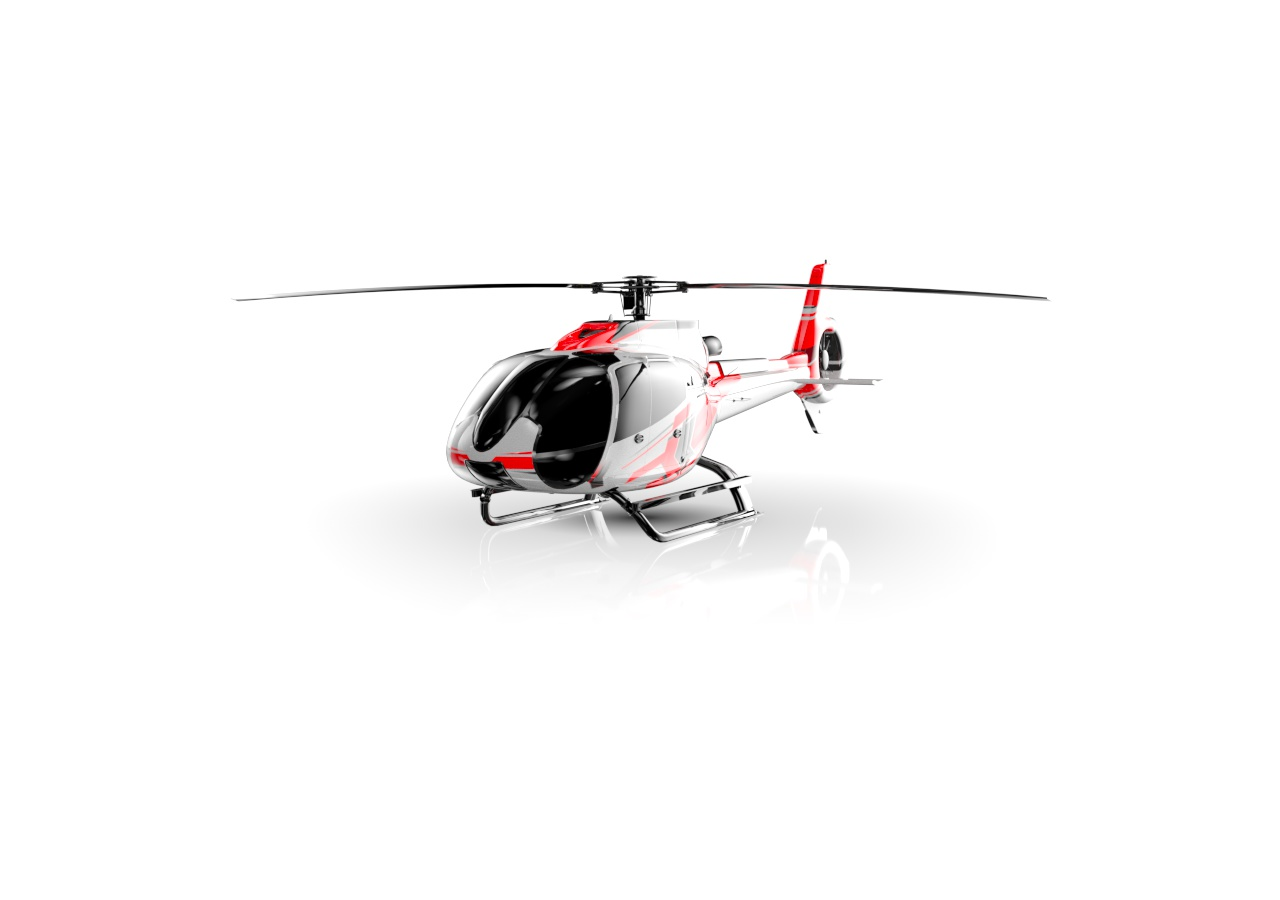
<file: RedWhite.00.html>
<!--
  KeyShotXR
  (c) Copyright 2012-2017 Luxion ApS - All Rights Reserved.
-->

<!DOCTYPE html>
<html xmlns='http://www.w3.org/1999/xhtml'>
  <head>
    <meta http-equiv="X-UA-Compatible" content="IE=Edge"/>
    <meta http-equiv="Content-Type" content="text/html; charset=utf-8"/>
    <meta name="viewport" content="width=device-width, initial-scale=1, maximum-scale=1">
    <title>KeyShotXR</title>
    <style type="text/css">
      body { -ms-touch-action: none; }
	  	  * {cursor: url('[data-uri]'), auto;}

    </style>
    <script type="text/javascript" src="RedWhite.00/files/KeyShotXR.js"></script>
    <script type="text/javascript">
      var keyshotXR;

      function initKeyShotXR() {
        var nameOfDiv = "KeyShotXR";
        var folderName = "RedWhite.00";
        var viewPortWidth = 1280;
        var viewPortHeight = 720;
        var backgroundColor = "#FFFFFF";
        var uCount = 60;
        var vCount = 1;
        var uWrap = true;
        var vWrap = false;
        var uMouseSensitivity = -0.166667;
        var vMouseSensitivity = 0.00555556;
        var uStartIndex = 5;
        var vStartIndex = 0;
        var minZoom = 1;
        var maxZoom = 1;
        var rotationDamping = 0.96;
        var downScaleToBrowser = true;
        var addDownScaleGUIButton = false;
        var downloadOnInteraction = false;
        var imageExtension = "jpg";
        var showLoading = false;
        var loadingIcon = ""; // Set to empty string for default icon.
        var allowFullscreen = true; // Double-click in desktop browsers for fullscreen.
        var uReverse = false;
        var vReverse = false;
        var hotspots = {};
        
        keyshotXR = new keyshotXR(nameOfDiv,folderName,viewPortWidth,viewPortHeight,backgroundColor,uCount,vCount,uWrap,vWrap,uMouseSensitivity,vMouseSensitivity,uStartIndex,vStartIndex,minZoom,maxZoom,rotationDamping,downScaleToBrowser,addDownScaleGUIButton,downloadOnInteraction,imageExtension,showLoading,loadingIcon,allowFullscreen,uReverse,vReverse,hotspots);
      }

      window.onload = initKeyShotXR;
    </script>
  </head>
  <body oncontextmenu="return false;">
    <div id="KeyShotXR"></div>
  </body>
</html>
</file>
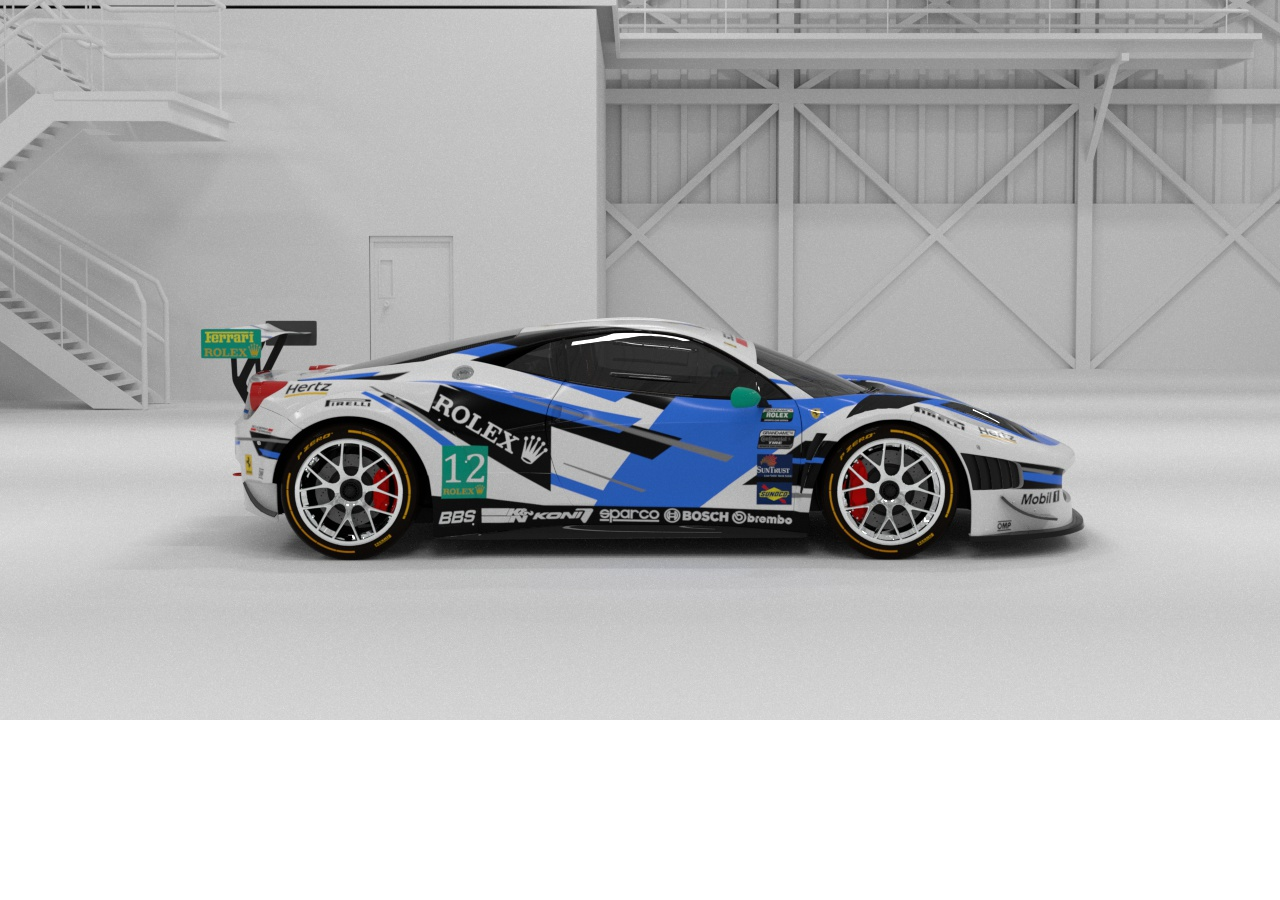
<file: 360/CarHangar.00.html>
<!--
  KeyShotXR
  (c) Copyright 2012-2017 Luxion ApS - All Rights Reserved.
-->

<!DOCTYPE html>
<html xmlns='http://www.w3.org/1999/xhtml'>
  <head>
    <meta http-equiv="X-UA-Compatible" content="IE=Edge"/>
    <meta http-equiv="Content-Type" content="text/html; charset=utf-8"/>
    <meta name="viewport" content="width=device-width, initial-scale=1, maximum-scale=1">
    <title>KeyShotXR</title>
   <style type="text/css">
      body { -ms-touch-action: none; }
	  	  * {cursor: url('[data-uri]'), auto;}

    </style>
    <script type="text/javascript" src="CarHangar.00/files/KeyShotXR.js"></script>
    <script type="text/javascript">
      var keyshotXR;

      function initKeyShotXR() {
        var nameOfDiv = "KeyShotXR";
        var folderName = "CarHangar.00";
        var viewPortWidth = 1280;
        var viewPortHeight = 720;
        var backgroundColor = "#FFFFFF";
        var uCount = 60;
        var vCount = 1;
        var uWrap = true;
        var vWrap = false;
        var uMouseSensitivity = -0.166667;
        var vMouseSensitivity = 0.00555556;
        var uStartIndex = 30;
        var vStartIndex = 0;
        var minZoom = 1;
        var maxZoom = 1;
        var rotationDamping = 0.96;
        var downScaleToBrowser = true;
        var addDownScaleGUIButton = false;
        var downloadOnInteraction = false;
        var imageExtension = "jpg";
        var showLoading = false;
        var loadingIcon = "ks_logo.png"; // Set to empty string for default icon.
        var allowFullscreen = true; // Double-click in desktop browsers for fullscreen.
        var uReverse = false;
        var vReverse = false;
        var hotspots = {};
        
        keyshotXR = new keyshotXR(nameOfDiv,folderName,viewPortWidth,viewPortHeight,backgroundColor,uCount,vCount,uWrap,vWrap,uMouseSensitivity,vMouseSensitivity,uStartIndex,vStartIndex,minZoom,maxZoom,rotationDamping,downScaleToBrowser,addDownScaleGUIButton,downloadOnInteraction,imageExtension,showLoading,loadingIcon,allowFullscreen,uReverse,vReverse,hotspots);
      }

      window.onload = initKeyShotXR;
    </script>
  </head>
  <body oncontextmenu="return false;">
    <div id="KeyShotXR"></div>
  </body>
</html>
</file>
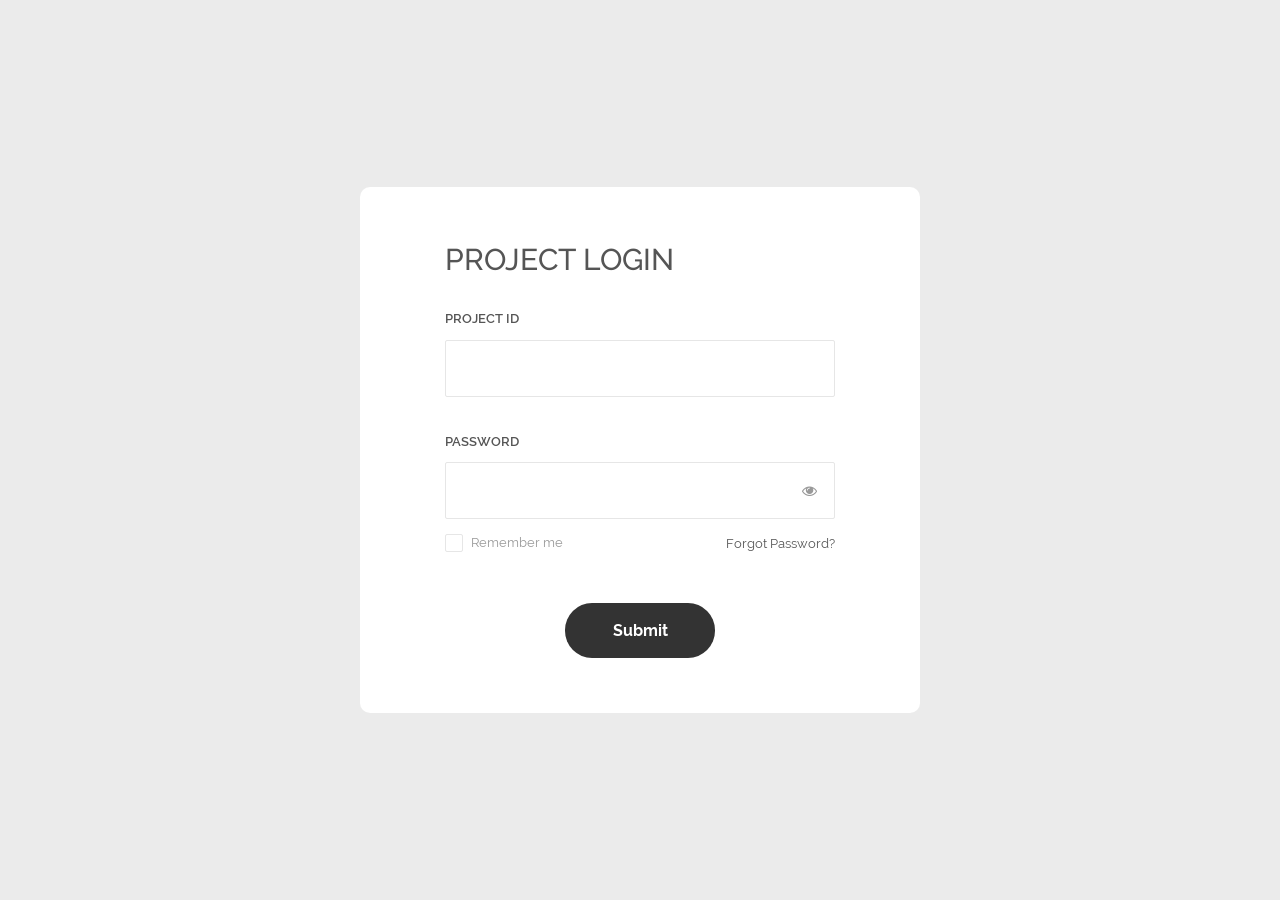
<file: Login/Login.html>
<!DOCTYPE html>
<html lang="en">
<head>
	<title>Login</title>
	<meta charset="UTF-8">
	<meta name="viewport" content="width=device-width, initial-scale=1">
<!--===============================================================================================-->	
	<link rel="icon" type="image/png" href="images/icons/favicon.ico"/>
<!--===============================================================================================-->
	<link rel="stylesheet" type="text/css" href="vendor/bootstrap/css/bootstrap.min.css">
<!--===============================================================================================-->
	<link rel="stylesheet" type="text/css" href="fonts/font-awesome-4.7.0/css/font-awesome.min.css">
<!--===============================================================================================-->
	<link rel="stylesheet" type="text/css" href="fonts/Linearicons-Free-v1.0.0/icon-font.min.css">
<!--===============================================================================================-->
	<link rel="stylesheet" type="text/css" href="vendor/animate/animate.css">
<!--===============================================================================================-->	
	<link rel="stylesheet" type="text/css" href="vendor/css-hamburgers/hamburgers.min.css">
<!--===============================================================================================-->
	<link rel="stylesheet" type="text/css" href="vendor/animsition/css/animsition.min.css">
<!--===============================================================================================-->
	<link rel="stylesheet" type="text/css" href="vendor/select2/select2.min.css">
<!--===============================================================================================-->	
	<link rel="stylesheet" type="text/css" href="vendor/daterangepicker/daterangepicker.css">
<!--===============================================================================================-->
	<link rel="stylesheet" type="text/css" href="css/util.css">
	<link rel="stylesheet" type="text/css" href="css/main.css">
<!--===============================================================================================-->
</head>
<body>
	
	<div class="limiter">
		<div class="container-login100">
			<div class="wrap-login100 p-l-85 p-r-85 p-t-55 p-b-55">
				<form class="login100-form validate-form flex-sb flex-w" onsubmit="myFunction()">
					<span class="login100-form-title p-b-32">
						Project Login
					</span>

					<span class="txt1 p-b-11">
						Project ID
					</span>
					<div class="wrap-input100 validate-input m-b-36" data-validate = "Username is required">
						<input class="input100" type="text" name="username" id="box1" >
						<span class="focus-input100"></span>
					</div>
					
					<span class="txt1 p-b-11">
						Password
					</span>
					<div class="wrap-input100 validate-input m-b-12" data-validate = "Password is required">
						<span class="btn-show-pass">
							<i class="fa fa-eye"></i>
						</span>
						<input class="input100" type="password" name="pass" id="box2">
						<span class="focus-input100"></span>
					</div>
					
					<div class="flex-sb-m w-full p-b-48">
						<div class="contact100-form-checkbox">
							<input class="input-checkbox100" id="ckb1" type="checkbox" name="remember-me">
							<label class="label-checkbox100" for="ckb1">
								Remember me
							</label>
						</div>

						<div>
							<a href="#" class="txt3">
								Forgot Password?
							</a>
						</div>
					</div>

					<div class="container-login100-form-btn" style = "justify-content: center;">
						<input class="login100-form-btn" type="submit" value="Submit">
					</div>

				</form>
			</div>
		</div>
	</div>
	

	<div id="dropDownSelect1"></div>
	
<!--===============================================================================================-->
	<script src="vendor/jquery/jquery-3.2.1.min.js"></script>
<!--===============================================================================================-->
	<script src="vendor/animsition/js/animsition.min.js"></script>
<!--===============================================================================================-->
	<script src="vendor/bootstrap/js/popper.js"></script>
	<script src="vendor/bootstrap/js/bootstrap.min.js"></script>
<!--===============================================================================================-->
	<script src="vendor/select2/select2.min.js"></script>
<!--===============================================================================================-->
	<script src="vendor/daterangepicker/moment.min.js"></script>
	<script src="vendor/daterangepicker/daterangepicker.js"></script>
<!--===============================================================================================-->
	<script src="vendor/countdowntime/countdowntime.js"></script>
<!--===============================================================================================-->
	<script src="js/main.js"></script>
	<script>
function myFunction() {
  
var MrChecker = new XMLHttpRequest(),
            CheckThisUrl = "Projects/" + box1.value + box2.value + ".html";
        MrChecker.open('GET', CheckThisUrl, true);
        MrChecker.onreadystatechange = checkReadyState;
        function checkReadyState() {
            if (MrChecker.readyState === 4) {
                if ((MrChecker.status == 200) || (MrChecker.status == 0)) {
                window.open("Projects/" + box1.value + box2.value + ".html","_self");
				console.log(MrChecker.status)
                }
                else {
				alert('The ProjectID or Password you entered is incorrect');
				box1.value=''
				box2.value=''
				console.log(MrChecker.status)
                return;
                }
            }
        }
        MrChecker.send(null);
}


</script>

</body>
</html>
</file>
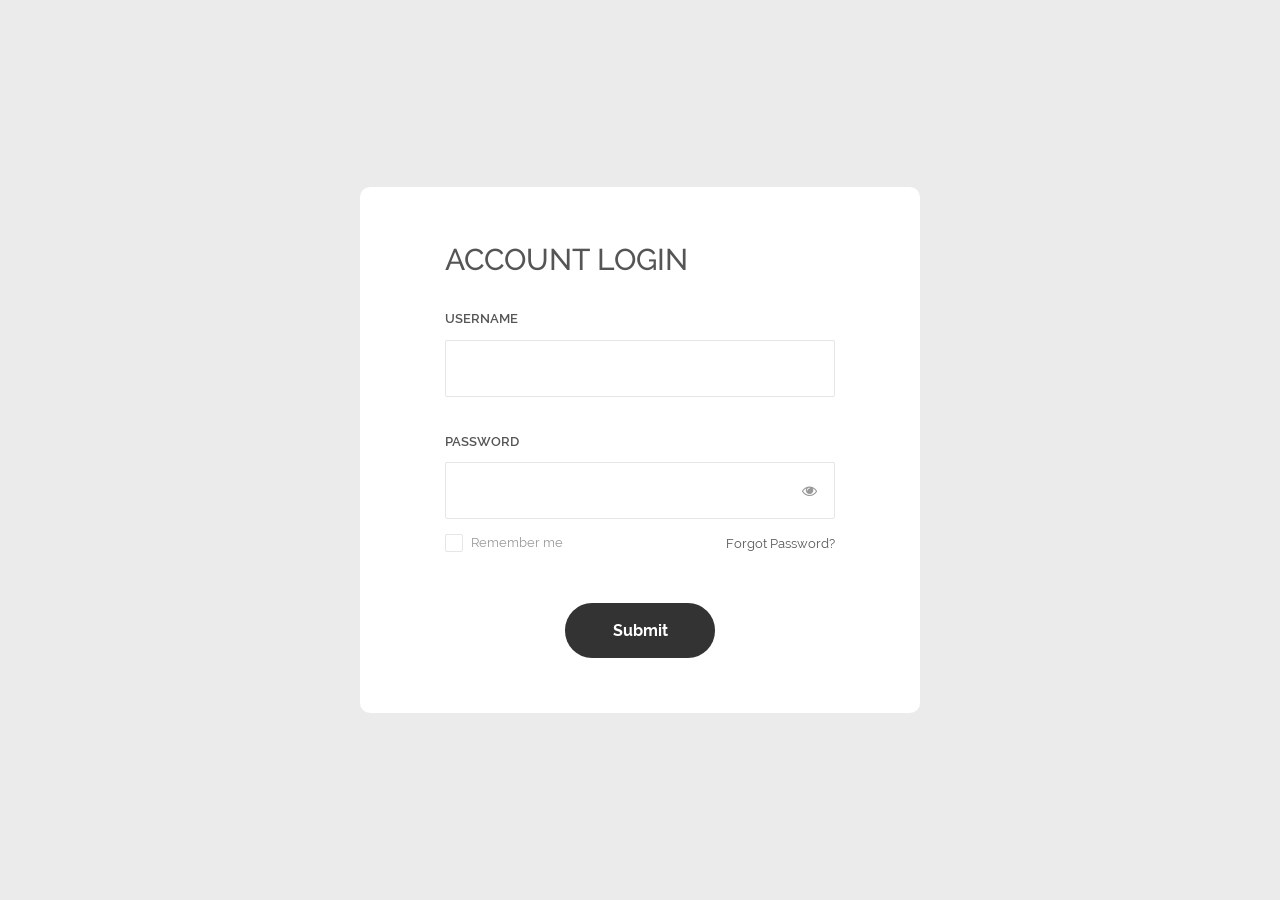
<file: Tracker/login.html>
<!DOCTYPE html>
<html lang="en">
<head>
	<title>Login V14</title>
	<meta charset="UTF-8">
	<meta name="viewport" content="width=device-width, initial-scale=1">
<!--===============================================================================================-->	
	<link rel="icon" type="image/png" href="images/icons/favicon.ico"/>
<!--===============================================================================================-->
	<link rel="stylesheet" type="text/css" href="vendor/bootstrap/css/bootstrap.min.css">
<!--===============================================================================================-->
	<link rel="stylesheet" type="text/css" href="fonts/font-awesome-4.7.0/css/font-awesome.min.css">
<!--===============================================================================================-->
	<link rel="stylesheet" type="text/css" href="fonts/Linearicons-Free-v1.0.0/icon-font.min.css">
<!--===============================================================================================-->
	<link rel="stylesheet" type="text/css" href="vendor/animate/animate.css">
<!--===============================================================================================-->	
	<link rel="stylesheet" type="text/css" href="vendor/css-hamburgers/hamburgers.min.css">
<!--===============================================================================================-->
	<link rel="stylesheet" type="text/css" href="vendor/animsition/css/animsition.min.css">
<!--===============================================================================================-->
	<link rel="stylesheet" type="text/css" href="vendor/select2/select2.min.css">
<!--===============================================================================================-->	
	<link rel="stylesheet" type="text/css" href="vendor/daterangepicker/daterangepicker.css">
<!--===============================================================================================-->
	<link rel="stylesheet" type="text/css" href="css/util.css">
	<link rel="stylesheet" type="text/css" href="css/main.css">
<!--===============================================================================================-->
</head>
<body>
	
	<div class="limiter">
		<div class="container-login100">
			<div class="wrap-login100 p-l-85 p-r-85 p-t-55 p-b-55">
				<form class="login100-form validate-form flex-sb flex-w" onsubmit="myFunction()">
					<span class="login100-form-title p-b-32">
						Account Login
					</span>

					<span class="txt1 p-b-11">
						Username
					</span>
					<div class="wrap-input100 validate-input m-b-36" data-validate = "Username is required">
						<input class="input100" type="text" name="username" id="box1" >
						<span class="focus-input100"></span>
					</div>
					
					<span class="txt1 p-b-11">
						Password
					</span>
					<div class="wrap-input100 validate-input m-b-12" data-validate = "Password is required">
						<span class="btn-show-pass">
							<i class="fa fa-eye"></i>
						</span>
						<input class="input100" type="password" name="pass" >
						<span class="focus-input100"></span>
					</div>
					
					<div class="flex-sb-m w-full p-b-48">
						<div class="contact100-form-checkbox">
							<input class="input-checkbox100" id="ckb1" type="checkbox" name="remember-me">
							<label class="label-checkbox100" for="ckb1">
								Remember me
							</label>
						</div>

						<div>
							<a href="#" class="txt3">
								Forgot Password?
							</a>
						</div>
					</div>

					<div class="container-login100-form-btn" style = "justify-content: center;">
						<input class="login100-form-btn" type="submit" value="Submit">
					</div>

				</form>
			</div>
		</div>
	</div>
	

	<div id="dropDownSelect1"></div>
	
<!--===============================================================================================-->
	<script src="vendor/jquery/jquery-3.2.1.min.js"></script>
<!--===============================================================================================-->
	<script src="vendor/animsition/js/animsition.min.js"></script>
<!--===============================================================================================-->
	<script src="vendor/bootstrap/js/popper.js"></script>
	<script src="vendor/bootstrap/js/bootstrap.min.js"></script>
<!--===============================================================================================-->
	<script src="vendor/select2/select2.min.js"></script>
<!--===============================================================================================-->
	<script src="vendor/daterangepicker/moment.min.js"></script>
	<script src="vendor/daterangepicker/daterangepicker.js"></script>
<!--===============================================================================================-->
	<script src="vendor/countdowntime/countdowntime.js"></script>
<!--===============================================================================================-->
	<script src="js/main.js"></script>
	<script>
function myFunction() {
  window.open("Projects/" + box1.value + ".html");
}
</script>

</body>
</html>
</file>
<file: Login/vendor/daterangepicker/daterangepicker.css>
.daterangepicker {
  position: absolute;
  color: inherit;
  background-color: #fff;
  border-radius: 4px;
  width: 278px;
  padding: 4px;
  margin-top: 1px;
  top: 100px;
  left: 20px;
  /* Calendars */ }
  .daterangepicker:before, .daterangepicker:after {
    position: absolute;
    display: inline-block;
    border-bottom-color: rgba(0, 0, 0, 0.2);
    content: ''; }
  .daterangepicker:before {
    top: -7px;
    border-right: 7px solid transparent;
    border-left: 7px solid transparent;
    border-bottom: 7px solid #ccc; }
  .daterangepicker:after {
    top: -6px;
    border-right: 6px solid transparent;
    border-bottom: 6px solid #fff;
    border-left: 6px solid transparent; }
  .daterangepicker.opensleft:before {
    right: 9px; }
  .daterangepicker.opensleft:after {
    right: 10px; }
  .daterangepicker.openscenter:before {
    left: 0;
    right: 0;
    width: 0;
    margin-left: auto;
    margin-right: auto; }
  .daterangepicker.openscenter:after {
    left: 0;
    right: 0;
    width: 0;
    margin-left: auto;
    margin-right: auto; }
  .daterangepicker.opensright:before {
    left: 9px; }
  .daterangepicker.opensright:after {
    left: 10px; }
  .daterangepicker.dropup {
    margin-top: -5px; }
    .daterangepicker.dropup:before {
      top: initial;
      bottom: -7px;
      border-bottom: initial;
      border-top: 7px solid #ccc; }
    .daterangepicker.dropup:after {
      top: initial;
      bottom: -6px;
      border-bottom: initial;
      border-top: 6px solid #fff; }
  .daterangepicker.dropdown-menu {
    max-width: none;
    z-index: 3001; }
  .daterangepicker.single .ranges, .daterangepicker.single .calendar {
    float: none; }
  .daterangepicker.show-calendar .calendar {
    display: block; }
  .daterangepicker .calendar {
    display: none;
    max-width: 270px;
    margin: 4px; }
    .daterangepicker .calendar.single .calendar-table {
      border: none; }
    .daterangepicker .calendar th, .daterangepicker .calendar td {
      white-space: nowrap;
      text-align: center;
      min-width: 32px; }
  .daterangepicker .calendar-table {
    border: 1px solid #fff;
    padding: 4px;
    border-radius: 4px;
    background-color: #fff; }
  .daterangepicker table {
    width: 100%;
    margin: 0; }
  .daterangepicker td, .daterangepicker th {
    text-align: center;
    width: 20px;
    height: 20px;
    border-radius: 4px;
    border: 1px solid transparent;
    white-space: nowrap;
    cursor: pointer; }
    .daterangepicker td.available:hover, .daterangepicker th.available:hover {
      background-color: #eee;
      border-color: transparent;
      color: inherit; }
    .daterangepicker td.week, .daterangepicker th.week {
      font-size: 80%;
      color: #ccc; }
  .daterangepicker td.off, .daterangepicker td.off.in-range, .daterangepicker td.off.start-date, .daterangepicker td.off.end-date {
    background-color: #fff;
    border-color: transparent;
    color: #999; }
  .daterangepicker td.in-range {
    background-color: #ebf4f8;
    border-color: transparent;
    color: #000;
    border-radius: 0; }
  .daterangepicker td.start-date {
    border-radius: 4px 0 0 4px; }
  .daterangepicker td.end-date {
    border-radius: 0 4px 4px 0; }
  .daterangepicker td.start-date.end-date {
    border-radius: 4px; }
  .daterangepicker td.active, .daterangepicker td.active:hover {
    background-color: #357ebd;
    border-color: transparent;
    color: #fff; }
  .daterangepicker th.month {
    width: auto; }
  .daterangepicker td.disabled, .daterangepicker option.disabled {
    color: #999;
    cursor: not-allowed;
    text-decoration: line-through; }
  .daterangepicker select.monthselect, .daterangepicker select.yearselect {
    font-size: 12px;
    padding: 1px;
    height: auto;
    margin: 0;
    cursor: default; }
  .daterangepicker select.monthselect {
    margin-right: 2%;
    width: 56%; }
  .daterangepicker select.yearselect {
    width: 40%; }
  .daterangepicker select.hourselect, .daterangepicker select.minuteselect, .daterangepicker select.secondselect, .daterangepicker select.ampmselect {
    width: 50px;
    margin-bottom: 0; }
  .daterangepicker .input-mini {
    border: 1px solid #ccc;
    border-radius: 4px;
    color: #555;
    height: 30px;
    line-height: 30px;
    display: block;
    vertical-align: middle;
    margin: 0 0 5px 0;
    padding: 0 6px 0 28px;
    width: 100%; }
    .daterangepicker .input-mini.active {
      border: 1px solid #08c;
      border-radius: 4px; }
  .daterangepicker .daterangepicker_input {
    position: relative; }
    .daterangepicker .daterangepicker_input i {
      position: absolute;
      left: 8px;
      top: 8px; }
  .daterangepicker.rtl .input-mini {
    padding-right: 28px;
    padding-left: 6px; }
  .daterangepicker.rtl .daterangepicker_input i {
    left: auto;
    right: 8px; }
  .daterangepicker .calendar-time {
    text-align: center;
    margin: 5px auto;
    line-height: 30px;
    position: relative;
    padding-left: 28px; }
    .daterangepicker .calendar-time select.disabled {
      color: #ccc;
      cursor: not-allowed; }

.ranges {
  font-size: 11px;
  float: none;
  margin: 4px;
  text-align: left; }
  .ranges ul {
    list-style: none;
    margin: 0 auto;
    padding: 0;
    width: 100%; }
  .ranges li {
    font-size: 13px;
    background-color: #f5f5f5;
    border: 1px solid #f5f5f5;
    border-radius: 4px;
    color: #08c;
    padding: 3px 12px;
    margin-bottom: 8px;
    cursor: pointer; }
    .ranges li:hover {
      background-color: #08c;
      border: 1px solid #08c;
      color: #fff; }
    .ranges li.active {
      background-color: #08c;
      border: 1px solid #08c;
      color: #fff; }

/*  Larger Screen Styling */
@media (min-width: 564px) {
  .daterangepicker {
    width: auto; }
    .daterangepicker .ranges ul {
      width: 160px; }
    .daterangepicker.single .ranges ul {
      width: 100%; }
    .daterangepicker.single .calendar.left {
      clear: none; }
    .daterangepicker.single.ltr .ranges, .daterangepicker.single.ltr .calendar {
      float: left; }
    .daterangepicker.single.rtl .ranges, .daterangepicker.single.rtl .calendar {
      float: right; }
    .daterangepicker.ltr {
      direction: ltr;
      text-align: left; }
      .daterangepicker.ltr .calendar.left {
        clear: left;
        margin-right: 0; }
        .daterangepicker.ltr .calendar.left .calendar-table {
          border-right: none;
          border-top-right-radius: 0;
          border-bottom-right-radius: 0; }
      .daterangepicker.ltr .calendar.right {
        margin-left: 0; }
        .daterangepicker.ltr .calendar.right .calendar-table {
          border-left: none;
          border-top-left-radius: 0;
          border-bottom-left-radius: 0; }
      .daterangepicker.ltr .left .daterangepicker_input {
        padding-right: 12px; }
      .daterangepicker.ltr .calendar.left .calendar-table {
        padding-right: 12px; }
      .daterangepicker.ltr .ranges, .daterangepicker.ltr .calendar {
        float: left; }
    .daterangepicker.rtl {
      direction: rtl;
      text-align: right; }
      .daterangepicker.rtl .calendar.left {
        clear: right;
        margin-left: 0; }
        .daterangepicker.rtl .calendar.left .calendar-table {
          border-left: none;
          border-top-left-radius: 0;
          border-bottom-left-radius: 0; }
      .daterangepicker.rtl .calendar.right {
        margin-right: 0; }
        .daterangepicker.rtl .calendar.right .calendar-table {
          border-right: none;
          border-top-right-radius: 0;
          border-bottom-right-radius: 0; }
      .daterangepicker.rtl .left .daterangepicker_input {
        padding-left: 12px; }
      .daterangepicker.rtl .calendar.left .calendar-table {
        padding-left: 12px; }
      .daterangepicker.rtl .ranges, .daterangepicker.rtl .calendar {
        text-align: right;
        float: right; } }
@media (min-width: 730px) {
  .daterangepicker .ranges {
    width: auto; }
  .daterangepicker.ltr .ranges {
    float: left; }
  .daterangepicker.rtl .ranges {
    float: right; }
  .daterangepicker .calendar.left {
    clear: none !important; } }
</file>
<file: Login/css/util.css>
/*[ FONT SIZE ]
///////////////////////////////////////////////////////////
*/
.fs-1 {font-size: 1px;}
.fs-2 {font-size: 2px;}
.fs-3 {font-size: 3px;}
.fs-4 {font-size: 4px;}
.fs-5 {font-size: 5px;}
.fs-6 {font-size: 6px;}
.fs-7 {font-size: 7px;}
.fs-8 {font-size: 8px;}
.fs-9 {font-size: 9px;}
.fs-10 {font-size: 10px;}
.fs-11 {font-size: 11px;}
.fs-12 {font-size: 12px;}
.fs-13 {font-size: 13px;}
.fs-14 {font-size: 14px;}
.fs-15 {font-size: 15px;}
.fs-16 {font-size: 16px;}
.fs-17 {font-size: 17px;}
.fs-18 {font-size: 18px;}
.fs-19 {font-size: 19px;}
.fs-20 {font-size: 20px;}
.fs-21 {font-size: 21px;}
.fs-22 {font-size: 22px;}
.fs-23 {font-size: 23px;}
.fs-24 {font-size: 24px;}
.fs-25 {font-size: 25px;}
.fs-26 {font-size: 26px;}
.fs-27 {font-size: 27px;}
.fs-28 {font-size: 28px;}
.fs-29 {font-size: 29px;}
.fs-30 {font-size: 30px;}
.fs-31 {font-size: 31px;}
.fs-32 {font-size: 32px;}
.fs-33 {font-size: 33px;}
.fs-34 {font-size: 34px;}
.fs-35 {font-size: 35px;}
.fs-36 {font-size: 36px;}
.fs-37 {font-size: 37px;}
.fs-38 {font-size: 38px;}
.fs-39 {font-size: 39px;}
.fs-40 {font-size: 40px;}
.fs-41 {font-size: 41px;}
.fs-42 {font-size: 42px;}
.fs-43 {font-size: 43px;}
.fs-44 {font-size: 44px;}
.fs-45 {font-size: 45px;}
.fs-46 {font-size: 46px;}
.fs-47 {font-size: 47px;}
.fs-48 {font-size: 48px;}
.fs-49 {font-size: 49px;}
.fs-50 {font-size: 50px;}
.fs-51 {font-size: 51px;}
.fs-52 {font-size: 52px;}
.fs-53 {font-size: 53px;}
.fs-54 {font-size: 54px;}
.fs-55 {font-size: 55px;}
.fs-56 {font-size: 56px;}
.fs-57 {font-size: 57px;}
.fs-58 {font-size: 58px;}
.fs-59 {font-size: 59px;}
.fs-60 {font-size: 60px;}
.fs-61 {font-size: 61px;}
.fs-62 {font-size: 62px;}
.fs-63 {font-size: 63px;}
.fs-64 {font-size: 64px;}
.fs-65 {font-size: 65px;}
.fs-66 {font-size: 66px;}
.fs-67 {font-size: 67px;}
.fs-68 {font-size: 68px;}
.fs-69 {font-size: 69px;}
.fs-70 {font-size: 70px;}
.fs-71 {font-size: 71px;}
.fs-72 {font-size: 72px;}
.fs-73 {font-size: 73px;}
.fs-74 {font-size: 74px;}
.fs-75 {font-size: 75px;}
.fs-76 {font-size: 76px;}
.fs-77 {font-size: 77px;}
.fs-78 {font-size: 78px;}
.fs-79 {font-size: 79px;}
.fs-80 {font-size: 80px;}
.fs-81 {font-size: 81px;}
.fs-82 {font-size: 82px;}
.fs-83 {font-size: 83px;}
.fs-84 {font-size: 84px;}
.fs-85 {font-size: 85px;}
.fs-86 {font-size: 86px;}
.fs-87 {font-size: 87px;}
.fs-88 {font-size: 88px;}
.fs-89 {font-size: 89px;}
.fs-90 {font-size: 90px;}
.fs-91 {font-size: 91px;}
.fs-92 {font-size: 92px;}
.fs-93 {font-size: 93px;}
.fs-94 {font-size: 94px;}
.fs-95 {font-size: 95px;}
.fs-96 {font-size: 96px;}
.fs-97 {font-size: 97px;}
.fs-98 {font-size: 98px;}
.fs-99 {font-size: 99px;}
.fs-100 {font-size: 100px;}
.fs-101 {font-size: 101px;}
.fs-102 {font-size: 102px;}
.fs-103 {font-size: 103px;}
.fs-104 {font-size: 104px;}
.fs-105 {font-size: 105px;}
.fs-106 {font-size: 106px;}
.fs-107 {font-size: 107px;}
.fs-108 {font-size: 108px;}
.fs-109 {font-size: 109px;}
.fs-110 {font-size: 110px;}
.fs-111 {font-size: 111px;}
.fs-112 {font-size: 112px;}
.fs-113 {font-size: 113px;}
.fs-114 {font-size: 114px;}
.fs-115 {font-size: 115px;}
.fs-116 {font-size: 116px;}
.fs-117 {font-size: 117px;}
.fs-118 {font-size: 118px;}
.fs-119 {font-size: 119px;}
.fs-120 {font-size: 120px;}
.fs-121 {font-size: 121px;}
.fs-122 {font-size: 122px;}
.fs-123 {font-size: 123px;}
.fs-124 {font-size: 124px;}
.fs-125 {font-size: 125px;}
.fs-126 {font-size: 126px;}
.fs-127 {font-size: 127px;}
.fs-128 {font-size: 128px;}
.fs-129 {font-size: 129px;}
.fs-130 {font-size: 130px;}
.fs-131 {font-size: 131px;}
.fs-132 {font-size: 132px;}
.fs-133 {font-size: 133px;}
.fs-134 {font-size: 134px;}
.fs-135 {font-size: 135px;}
.fs-136 {font-size: 136px;}
.fs-137 {font-size: 137px;}
.fs-138 {font-size: 138px;}
.fs-139 {font-size: 139px;}
.fs-140 {font-size: 140px;}
.fs-141 {font-size: 141px;}
.fs-142 {font-size: 142px;}
.fs-143 {font-size: 143px;}
.fs-144 {font-size: 144px;}
.fs-145 {font-size: 145px;}
.fs-146 {font-size: 146px;}
.fs-147 {font-size: 147px;}
.fs-148 {font-size: 148px;}
.fs-149 {font-size: 149px;}
.fs-150 {font-size: 150px;}
.fs-151 {font-size: 151px;}
.fs-152 {font-size: 152px;}
.fs-153 {font-size: 153px;}
.fs-154 {font-size: 154px;}
.fs-155 {font-size: 155px;}
.fs-156 {font-size: 156px;}
.fs-157 {font-size: 157px;}
.fs-158 {font-size: 158px;}
.fs-159 {font-size: 159px;}
.fs-160 {font-size: 160px;}
.fs-161 {font-size: 161px;}
.fs-162 {font-size: 162px;}
.fs-163 {font-size: 163px;}
.fs-164 {font-size: 164px;}
.fs-165 {font-size: 165px;}
.fs-166 {font-size: 166px;}
.fs-167 {font-size: 167px;}
.fs-168 {font-size: 168px;}
.fs-169 {font-size: 169px;}
.fs-170 {font-size: 170px;}
.fs-171 {font-size: 171px;}
.fs-172 {font-size: 172px;}
.fs-173 {font-size: 173px;}
.fs-174 {font-size: 174px;}
.fs-175 {font-size: 175px;}
.fs-176 {font-size: 176px;}
.fs-177 {font-size: 177px;}
.fs-178 {font-size: 178px;}
.fs-179 {font-size: 179px;}
.fs-180 {font-size: 180px;}
.fs-181 {font-size: 181px;}
.fs-182 {font-size: 182px;}
.fs-183 {font-size: 183px;}
.fs-184 {font-size: 184px;}
.fs-185 {font-size: 185px;}
.fs-186 {font-size: 186px;}
.fs-187 {font-size: 187px;}
.fs-188 {font-size: 188px;}
.fs-189 {font-size: 189px;}
.fs-190 {font-size: 190px;}
.fs-191 {font-size: 191px;}
.fs-192 {font-size: 192px;}
.fs-193 {font-size: 193px;}
.fs-194 {font-size: 194px;}
.fs-195 {font-size: 195px;}
.fs-196 {font-size: 196px;}
.fs-197 {font-size: 197px;}
.fs-198 {font-size: 198px;}
.fs-199 {font-size: 199px;}
.fs-200 {font-size: 200px;}

/*[ PADDING ]
///////////////////////////////////////////////////////////
*/
.p-t-0 {padding-top: 0px;}
.p-t-1 {padding-top: 1px;}
.p-t-2 {padding-top: 2px;}
.p-t-3 {padding-top: 3px;}
.p-t-4 {padding-top: 4px;}
.p-t-5 {padding-top: 5px;}
.p-t-6 {padding-top: 6px;}
.p-t-7 {padding-top: 7px;}
.p-t-8 {padding-top: 8px;}
.p-t-9 {padding-top: 9px;}
.p-t-10 {padding-top: 10px;}
.p-t-11 {padding-top: 11px;}
.p-t-12 {padding-top: 12px;}
.p-t-13 {padding-top: 13px;}
.p-t-14 {padding-top: 14px;}
.p-t-15 {padding-top: 15px;}
.p-t-16 {padding-top: 16px;}
.p-t-17 {padding-top: 17px;}
.p-t-18 {padding-top: 18px;}
.p-t-19 {padding-top: 19px;}
.p-t-20 {padding-top: 20px;}
.p-t-21 {padding-top: 21px;}
.p-t-22 {padding-top: 22px;}
.p-t-23 {padding-top: 23px;}
.p-t-24 {padding-top: 24px;}
.p-t-25 {padding-top: 25px;}
.p-t-26 {padding-top: 26px;}
.p-t-27 {padding-top: 27px;}
.p-t-28 {padding-top: 28px;}
.p-t-29 {padding-top: 29px;}
.p-t-30 {padding-top: 30px;}
.p-t-31 {padding-top: 31px;}
.p-t-32 {padding-top: 32px;}
.p-t-33 {padding-top: 33px;}
.p-t-34 {padding-top: 34px;}
.p-t-35 {padding-top: 35px;}
.p-t-36 {padding-top: 36px;}
.p-t-37 {padding-top: 37px;}
.p-t-38 {padding-top: 38px;}
.p-t-39 {padding-top: 39px;}
.p-t-40 {padding-top: 40px;}
.p-t-41 {padding-top: 41px;}
.p-t-42 {padding-top: 42px;}
.p-t-43 {padding-top: 43px;}
.p-t-44 {padding-top: 44px;}
.p-t-45 {padding-top: 45px;}
.p-t-46 {padding-top: 46px;}
.p-t-47 {padding-top: 47px;}
.p-t-48 {padding-top: 48px;}
.p-t-49 {padding-top: 49px;}
.p-t-50 {padding-top: 50px;}
.p-t-51 {padding-top: 51px;}
.p-t-52 {padding-top: 52px;}
.p-t-53 {padding-top: 53px;}
.p-t-54 {padding-top: 54px;}
.p-t-55 {padding-top: 55px;}
.p-t-56 {padding-top: 56px;}
.p-t-57 {padding-top: 57px;}
.p-t-58 {padding-top: 58px;}
.p-t-59 {padding-top: 59px;}
.p-t-60 {padding-top: 60px;}
.p-t-61 {padding-top: 61px;}
.p-t-62 {padding-top: 62px;}
.p-t-63 {padding-top: 63px;}
.p-t-64 {padding-top: 64px;}
.p-t-65 {padding-top: 65px;}
.p-t-66 {padding-top: 66px;}
.p-t-67 {padding-top: 67px;}
.p-t-68 {padding-top: 68px;}
.p-t-69 {padding-top: 69px;}
.p-t-70 {padding-top: 70px;}
.p-t-71 {padding-top: 71px;}
.p-t-72 {padding-top: 72px;}
.p-t-73 {padding-top: 73px;}
.p-t-74 {padding-top: 74px;}
.p-t-75 {padding-top: 75px;}
.p-t-76 {padding-top: 76px;}
.p-t-77 {padding-top: 77px;}
.p-t-78 {padding-top: 78px;}
.p-t-79 {padding-top: 79px;}
.p-t-80 {padding-top: 80px;}
.p-t-81 {padding-top: 81px;}
.p-t-82 {padding-top: 82px;}
.p-t-83 {padding-top: 83px;}
.p-t-84 {padding-top: 84px;}
.p-t-85 {padding-top: 85px;}
.p-t-86 {padding-top: 86px;}
.p-t-87 {padding-top: 87px;}
.p-t-88 {padding-top: 88px;}
.p-t-89 {padding-top: 89px;}
.p-t-90 {padding-top: 90px;}
.p-t-91 {padding-top: 91px;}
.p-t-92 {padding-top: 92px;}
.p-t-93 {padding-top: 93px;}
.p-t-94 {padding-top: 94px;}
.p-t-95 {padding-top: 95px;}
.p-t-96 {padding-top: 96px;}
.p-t-97 {padding-top: 97px;}
.p-t-98 {padding-top: 98px;}
.p-t-99 {padding-top: 99px;}
.p-t-100 {padding-top: 100px;}
.p-t-101 {padding-top: 101px;}
.p-t-102 {padding-top: 102px;}
.p-t-103 {padding-top: 103px;}
.p-t-104 {padding-top: 104px;}
.p-t-105 {padding-top: 105px;}
.p-t-106 {padding-top: 106px;}
.p-t-107 {padding-top: 107px;}
.p-t-108 {padding-top: 108px;}
.p-t-109 {padding-top: 109px;}
.p-t-110 {padding-top: 110px;}
.p-t-111 {padding-top: 111px;}
.p-t-112 {padding-top: 112px;}
.p-t-113 {padding-top: 113px;}
.p-t-114 {padding-top: 114px;}
.p-t-115 {padding-top: 115px;}
.p-t-116 {padding-top: 116px;}
.p-t-117 {padding-top: 117px;}
.p-t-118 {padding-top: 118px;}
.p-t-119 {padding-top: 119px;}
.p-t-120 {padding-top: 120px;}
.p-t-121 {padding-top: 121px;}
.p-t-122 {padding-top: 122px;}
.p-t-123 {padding-top: 123px;}
.p-t-124 {padding-top: 124px;}
.p-t-125 {padding-top: 125px;}
.p-t-126 {padding-top: 126px;}
.p-t-127 {padding-top: 127px;}
.p-t-128 {padding-top: 128px;}
.p-t-129 {padding-top: 129px;}
.p-t-130 {padding-top: 130px;}
.p-t-131 {padding-top: 131px;}
.p-t-132 {padding-top: 132px;}
.p-t-133 {padding-top: 133px;}
.p-t-134 {padding-top: 134px;}
.p-t-135 {padding-top: 135px;}
.p-t-136 {padding-top: 136px;}
.p-t-137 {padding-top: 137px;}
.p-t-138 {padding-top: 138px;}
.p-t-139 {padding-top: 139px;}
.p-t-140 {padding-top: 140px;}
.p-t-141 {padding-top: 141px;}
.p-t-142 {padding-top: 142px;}
.p-t-143 {padding-top: 143px;}
.p-t-144 {padding-top: 144px;}
.p-t-145 {padding-top: 145px;}
.p-t-146 {padding-top: 146px;}
.p-t-147 {padding-top: 147px;}
.p-t-148 {padding-top: 148px;}
.p-t-149 {padding-top: 149px;}
.p-t-150 {padding-top: 150px;}
.p-t-151 {padding-top: 151px;}
.p-t-152 {padding-top: 152px;}
.p-t-153 {padding-top: 153px;}
.p-t-154 {padding-top: 154px;}
.p-t-155 {padding-top: 155px;}
.p-t-156 {padding-top: 156px;}
.p-t-157 {padding-top: 157px;}
.p-t-158 {padding-top: 158px;}
.p-t-159 {padding-top: 159px;}
.p-t-160 {padding-top: 160px;}
.p-t-161 {padding-top: 161px;}
.p-t-162 {padding-top: 162px;}
.p-t-163 {padding-top: 163px;}
.p-t-164 {padding-top: 164px;}
.p-t-165 {padding-top: 165px;}
.p-t-166 {padding-top: 166px;}
.p-t-167 {padding-top: 167px;}
.p-t-168 {padding-top: 168px;}
.p-t-169 {padding-top: 169px;}
.p-t-170 {padding-top: 170px;}
.p-t-171 {padding-top: 171px;}
.p-t-172 {padding-top: 172px;}
.p-t-173 {padding-top: 173px;}
.p-t-174 {padding-top: 174px;}
.p-t-175 {padding-top: 175px;}
.p-t-176 {padding-top: 176px;}
.p-t-177 {padding-top: 177px;}
.p-t-178 {padding-top: 178px;}
.p-t-179 {padding-top: 179px;}
.p-t-180 {padding-top: 180px;}
.p-t-181 {padding-top: 181px;}
.p-t-182 {padding-top: 182px;}
.p-t-183 {padding-top: 183px;}
.p-t-184 {padding-top: 184px;}
.p-t-185 {padding-top: 185px;}
.p-t-186 {padding-top: 186px;}
.p-t-187 {padding-top: 187px;}
.p-t-188 {padding-top: 188px;}
.p-t-189 {padding-top: 189px;}
.p-t-190 {padding-top: 190px;}
.p-t-191 {padding-top: 191px;}
.p-t-192 {padding-top: 192px;}
.p-t-193 {padding-top: 193px;}
.p-t-194 {padding-top: 194px;}
.p-t-195 {padding-top: 195px;}
.p-t-196 {padding-top: 196px;}
.p-t-197 {padding-top: 197px;}
.p-t-198 {padding-top: 198px;}
.p-t-199 {padding-top: 199px;}
.p-t-200 {padding-top: 200px;}
.p-t-201 {padding-top: 201px;}
.p-t-202 {padding-top: 202px;}
.p-t-203 {padding-top: 203px;}
.p-t-204 {padding-top: 204px;}
.p-t-205 {padding-top: 205px;}
.p-t-206 {padding-top: 206px;}
.p-t-207 {padding-top: 207px;}
.p-t-208 {padding-top: 208px;}
.p-t-209 {padding-top: 209px;}
.p-t-210 {padding-top: 210px;}
.p-t-211 {padding-top: 211px;}
.p-t-212 {padding-top: 212px;}
.p-t-213 {padding-top: 213px;}
.p-t-214 {padding-top: 214px;}
.p-t-215 {padding-top: 215px;}
.p-t-216 {padding-top: 216px;}
.p-t-217 {padding-top: 217px;}
.p-t-218 {padding-top: 218px;}
.p-t-219 {padding-top: 219px;}
.p-t-220 {padding-top: 220px;}
.p-t-221 {padding-top: 221px;}
.p-t-222 {padding-top: 222px;}
.p-t-223 {padding-top: 223px;}
.p-t-224 {padding-top: 224px;}
.p-t-225 {padding-top: 225px;}
.p-t-226 {padding-top: 226px;}
.p-t-227 {padding-top: 227px;}
.p-t-228 {padding-top: 228px;}
.p-t-229 {padding-top: 229px;}
.p-t-230 {padding-top: 230px;}
.p-t-231 {padding-top: 231px;}
.p-t-232 {padding-top: 232px;}
.p-t-233 {padding-top: 233px;}
.p-t-234 {padding-top: 234px;}
.p-t-235 {padding-top: 235px;}
.p-t-236 {padding-top: 236px;}
.p-t-237 {padding-top: 237px;}
.p-t-238 {padding-top: 238px;}
.p-t-239 {padding-top: 239px;}
.p-t-240 {padding-top: 240px;}
.p-t-241 {padding-top: 241px;}
.p-t-242 {padding-top: 242px;}
.p-t-243 {padding-top: 243px;}
.p-t-244 {padding-top: 244px;}
.p-t-245 {padding-top: 245px;}
.p-t-246 {padding-top: 246px;}
.p-t-247 {padding-top: 247px;}
.p-t-248 {padding-top: 248px;}
.p-t-249 {padding-top: 249px;}
.p-t-250 {padding-top: 250px;}
.p-b-0 {padding-bottom: 0px;}
.p-b-1 {padding-bottom: 1px;}
.p-b-2 {padding-bottom: 2px;}
.p-b-3 {padding-bottom: 3px;}
.p-b-4 {padding-bottom: 4px;}
.p-b-5 {padding-bottom: 5px;}
.p-b-6 {padding-bottom: 6px;}
.p-b-7 {padding-bottom: 7px;}
.p-b-8 {padding-bottom: 8px;}
.p-b-9 {padding-bottom: 9px;}
.p-b-10 {padding-bottom: 10px;}
.p-b-11 {padding-bottom: 11px;}
.p-b-12 {padding-bottom: 12px;}
.p-b-13 {padding-bottom: 13px;}
.p-b-14 {padding-bottom: 14px;}
.p-b-15 {padding-bottom: 15px;}
.p-b-16 {padding-bottom: 16px;}
.p-b-17 {padding-bottom: 17px;}
.p-b-18 {padding-bottom: 18px;}
.p-b-19 {padding-bottom: 19px;}
.p-b-20 {padding-bottom: 20px;}
.p-b-21 {padding-bottom: 21px;}
.p-b-22 {padding-bottom: 22px;}
.p-b-23 {padding-bottom: 23px;}
.p-b-24 {padding-bottom: 24px;}
.p-b-25 {padding-bottom: 25px;}
.p-b-26 {padding-bottom: 26px;}
.p-b-27 {padding-bottom: 27px;}
.p-b-28 {padding-bottom: 28px;}
.p-b-29 {padding-bottom: 29px;}
.p-b-30 {padding-bottom: 30px;}
.p-b-31 {padding-bottom: 31px;}
.p-b-32 {padding-bottom: 32px;}
.p-b-33 {padding-bottom: 33px;}
.p-b-34 {padding-bottom: 34px;}
.p-b-35 {padding-bottom: 35px;}
.p-b-36 {padding-bottom: 36px;}
.p-b-37 {padding-bottom: 37px;}
.p-b-38 {padding-bottom: 38px;}
.p-b-39 {padding-bottom: 39px;}
.p-b-40 {padding-bottom: 40px;}
.p-b-41 {padding-bottom: 41px;}
.p-b-42 {padding-bottom: 42px;}
.p-b-43 {padding-bottom: 43px;}
.p-b-44 {padding-bottom: 44px;}
.p-b-45 {padding-bottom: 45px;}
.p-b-46 {padding-bottom: 46px;}
.p-b-47 {padding-bottom: 47px;}
.p-b-48 {padding-bottom: 48px;}
.p-b-49 {padding-bottom: 49px;}
.p-b-50 {padding-bottom: 50px;}
.p-b-51 {padding-bottom: 51px;}
.p-b-52 {padding-bottom: 52px;}
.p-b-53 {padding-bottom: 53px;}
.p-b-54 {padding-bottom: 54px;}
.p-b-55 {padding-bottom: 55px;}
.p-b-56 {padding-bottom: 56px;}
.p-b-57 {padding-bottom: 57px;}
.p-b-58 {padding-bottom: 58px;}
.p-b-59 {padding-bottom: 59px;}
.p-b-60 {padding-bottom: 60px;}
.p-b-61 {padding-bottom: 61px;}
.p-b-62 {padding-bottom: 62px;}
.p-b-63 {padding-bottom: 63px;}
.p-b-64 {padding-bottom: 64px;}
.p-b-65 {padding-bottom: 65px;}
.p-b-66 {padding-bottom: 66px;}
.p-b-67 {padding-bottom: 67px;}
.p-b-68 {padding-bottom: 68px;}
.p-b-69 {padding-bottom: 69px;}
.p-b-70 {padding-bottom: 70px;}
.p-b-71 {padding-bottom: 71px;}
.p-b-72 {padding-bottom: 72px;}
.p-b-73 {padding-bottom: 73px;}
.p-b-74 {padding-bottom: 74px;}
.p-b-75 {padding-bottom: 75px;}
.p-b-76 {padding-bottom: 76px;}
.p-b-77 {padding-bottom: 77px;}
.p-b-78 {padding-bottom: 78px;}
.p-b-79 {padding-bottom: 79px;}
.p-b-80 {padding-bottom: 80px;}
.p-b-81 {padding-bottom: 81px;}
.p-b-82 {padding-bottom: 82px;}
.p-b-83 {padding-bottom: 83px;}
.p-b-84 {padding-bottom: 84px;}
.p-b-85 {padding-bottom: 85px;}
.p-b-86 {padding-bottom: 86px;}
.p-b-87 {padding-bottom: 87px;}
.p-b-88 {padding-bottom: 88px;}
.p-b-89 {padding-bottom: 89px;}
.p-b-90 {padding-bottom: 90px;}
.p-b-91 {padding-bottom: 91px;}
.p-b-92 {padding-bottom: 92px;}
.p-b-93 {padding-bottom: 93px;}
.p-b-94 {padding-bottom: 94px;}
.p-b-95 {padding-bottom: 95px;}
.p-b-96 {padding-bottom: 96px;}
.p-b-97 {padding-bottom: 97px;}
.p-b-98 {padding-bottom: 98px;}
.p-b-99 {padding-bottom: 99px;}
.p-b-100 {padding-bottom: 100px;}
.p-b-101 {padding-bottom: 101px;}
.p-b-102 {padding-bottom: 102px;}
.p-b-103 {padding-bottom: 103px;}
.p-b-104 {padding-bottom: 104px;}
.p-b-105 {padding-bottom: 105px;}
.p-b-106 {padding-bottom: 106px;}
.p-b-107 {padding-bottom: 107px;}
.p-b-108 {padding-bottom: 108px;}
.p-b-109 {padding-bottom: 109px;}
.p-b-110 {padding-bottom: 110px;}
.p-b-111 {padding-bottom: 111px;}
.p-b-112 {padding-bottom: 112px;}
.p-b-113 {padding-bottom: 113px;}
.p-b-114 {padding-bottom: 114px;}
.p-b-115 {padding-bottom: 115px;}
.p-b-116 {padding-bottom: 116px;}
.p-b-117 {padding-bottom: 117px;}
.p-b-118 {padding-bottom: 118px;}
.p-b-119 {padding-bottom: 119px;}
.p-b-120 {padding-bottom: 120px;}
.p-b-121 {padding-bottom: 121px;}
.p-b-122 {padding-bottom: 122px;}
.p-b-123 {padding-bottom: 123px;}
.p-b-124 {padding-bottom: 124px;}
.p-b-125 {padding-bottom: 125px;}
.p-b-126 {padding-bottom: 126px;}
.p-b-127 {padding-bottom: 127px;}
.p-b-128 {padding-bottom: 128px;}
.p-b-129 {padding-bottom: 129px;}
.p-b-130 {padding-bottom: 130px;}
.p-b-131 {padding-bottom: 131px;}
.p-b-132 {padding-bottom: 132px;}
.p-b-133 {padding-bottom: 133px;}
.p-b-134 {padding-bottom: 134px;}
.p-b-135 {padding-bottom: 135px;}
.p-b-136 {padding-bottom: 136px;}
.p-b-137 {padding-bottom: 137px;}
.p-b-138 {padding-bottom: 138px;}
.p-b-139 {padding-bottom: 139px;}
.p-b-140 {padding-bottom: 140px;}
.p-b-141 {padding-bottom: 141px;}
.p-b-142 {padding-bottom: 142px;}
.p-b-143 {padding-bottom: 143px;}
.p-b-144 {padding-bottom: 144px;}
.p-b-145 {padding-bottom: 145px;}
.p-b-146 {padding-bottom: 146px;}
.p-b-147 {padding-bottom: 147px;}
.p-b-148 {padding-bottom: 148px;}
.p-b-149 {padding-bottom: 149px;}
.p-b-150 {padding-bottom: 150px;}
.p-b-151 {padding-bottom: 151px;}
.p-b-152 {padding-bottom: 152px;}
.p-b-153 {padding-bottom: 153px;}
.p-b-154 {padding-bottom: 154px;}
.p-b-155 {padding-bottom: 155px;}
.p-b-156 {padding-bottom: 156px;}
.p-b-157 {padding-bottom: 157px;}
.p-b-158 {padding-bottom: 158px;}
.p-b-159 {padding-bottom: 159px;}
.p-b-160 {padding-bottom: 160px;}
.p-b-161 {padding-bottom: 161px;}
.p-b-162 {padding-bottom: 162px;}
.p-b-163 {padding-bottom: 163px;}
.p-b-164 {padding-bottom: 164px;}
.p-b-165 {padding-bottom: 165px;}
.p-b-166 {padding-bottom: 166px;}
.p-b-167 {padding-bottom: 167px;}
.p-b-168 {padding-bottom: 168px;}
.p-b-169 {padding-bottom: 169px;}
.p-b-170 {padding-bottom: 170px;}
.p-b-171 {padding-bottom: 171px;}
.p-b-172 {padding-bottom: 172px;}
.p-b-173 {padding-bottom: 173px;}
.p-b-174 {padding-bottom: 174px;}
.p-b-175 {padding-bottom: 175px;}
.p-b-176 {padding-bottom: 176px;}
.p-b-177 {padding-bottom: 177px;}
.p-b-178 {padding-bottom: 178px;}
.p-b-179 {padding-bottom: 179px;}
.p-b-180 {padding-bottom: 180px;}
.p-b-181 {padding-bottom: 181px;}
.p-b-182 {padding-bottom: 182px;}
.p-b-183 {padding-bottom: 183px;}
.p-b-184 {padding-bottom: 184px;}
.p-b-185 {padding-bottom: 185px;}
.p-b-186 {padding-bottom: 186px;}
.p-b-187 {padding-bottom: 187px;}
.p-b-188 {padding-bottom: 188px;}
.p-b-189 {padding-bottom: 189px;}
.p-b-190 {padding-bottom: 190px;}
.p-b-191 {padding-bottom: 191px;}
.p-b-192 {padding-bottom: 192px;}
.p-b-193 {padding-bottom: 193px;}
.p-b-194 {padding-bottom: 194px;}
.p-b-195 {padding-bottom: 195px;}
.p-b-196 {padding-bottom: 196px;}
.p-b-197 {padding-bottom: 197px;}
.p-b-198 {padding-bottom: 198px;}
.p-b-199 {padding-bottom: 199px;}
.p-b-200 {padding-bottom: 200px;}
.p-b-201 {padding-bottom: 201px;}
.p-b-202 {padding-bottom: 202px;}
.p-b-203 {padding-bottom: 203px;}
.p-b-204 {padding-bottom: 204px;}
.p-b-205 {padding-bottom: 205px;}
.p-b-206 {padding-bottom: 206px;}
.p-b-207 {padding-bottom: 207px;}
.p-b-208 {padding-bottom: 208px;}
.p-b-209 {padding-bottom: 209px;}
.p-b-210 {padding-bottom: 210px;}
.p-b-211 {padding-bottom: 211px;}
.p-b-212 {padding-bottom: 212px;}
.p-b-213 {padding-bottom: 213px;}
.p-b-214 {padding-bottom: 214px;}
.p-b-215 {padding-bottom: 215px;}
.p-b-216 {padding-bottom: 216px;}
.p-b-217 {padding-bottom: 217px;}
.p-b-218 {padding-bottom: 218px;}
.p-b-219 {padding-bottom: 219px;}
.p-b-220 {padding-bottom: 220px;}
.p-b-221 {padding-bottom: 221px;}
.p-b-222 {padding-bottom: 222px;}
.p-b-223 {padding-bottom: 223px;}
.p-b-224 {padding-bottom: 224px;}
.p-b-225 {padding-bottom: 225px;}
.p-b-226 {padding-bottom: 226px;}
.p-b-227 {padding-bottom: 227px;}
.p-b-228 {padding-bottom: 228px;}
.p-b-229 {padding-bottom: 229px;}
.p-b-230 {padding-bottom: 230px;}
.p-b-231 {padding-bottom: 231px;}
.p-b-232 {padding-bottom: 232px;}
.p-b-233 {padding-bottom: 233px;}
.p-b-234 {padding-bottom: 234px;}
.p-b-235 {padding-bottom: 235px;}
.p-b-236 {padding-bottom: 236px;}
.p-b-237 {padding-bottom: 237px;}
.p-b-238 {padding-bottom: 238px;}
.p-b-239 {padding-bottom: 239px;}
.p-b-240 {padding-bottom: 240px;}
.p-b-241 {padding-bottom: 241px;}
.p-b-242 {padding-bottom: 242px;}
.p-b-243 {padding-bottom: 243px;}
.p-b-244 {padding-bottom: 244px;}
.p-b-245 {padding-bottom: 245px;}
.p-b-246 {padding-bottom: 246px;}
.p-b-247 {padding-bottom: 247px;}
.p-b-248 {padding-bottom: 248px;}
.p-b-249 {padding-bottom: 249px;}
.p-b-250 {padding-bottom: 250px;}
.p-l-0 {padding-left: 0px;}
.p-l-1 {padding-left: 1px;}
.p-l-2 {padding-left: 2px;}
.p-l-3 {padding-left: 3px;}
.p-l-4 {padding-left: 4px;}
.p-l-5 {padding-left: 5px;}
.p-l-6 {padding-left: 6px;}
.p-l-7 {padding-left: 7px;}
.p-l-8 {padding-left: 8px;}
.p-l-9 {padding-left: 9px;}
.p-l-10 {padding-left: 10px;}
.p-l-11 {padding-left: 11px;}
.p-l-12 {padding-left: 12px;}
.p-l-13 {padding-left: 13px;}
.p-l-14 {padding-left: 14px;}
.p-l-15 {padding-left: 15px;}
.p-l-16 {padding-left: 16px;}
.p-l-17 {padding-left: 17px;}
.p-l-18 {padding-left: 18px;}
.p-l-19 {padding-left: 19px;}
.p-l-20 {padding-left: 20px;}
.p-l-21 {padding-left: 21px;}
.p-l-22 {padding-left: 22px;}
.p-l-23 {padding-left: 23px;}
.p-l-24 {padding-left: 24px;}
.p-l-25 {padding-left: 25px;}
.p-l-26 {padding-left: 26px;}
.p-l-27 {padding-left: 27px;}
.p-l-28 {padding-left: 28px;}
.p-l-29 {padding-left: 29px;}
.p-l-30 {padding-left: 30px;}
.p-l-31 {padding-left: 31px;}
.p-l-32 {padding-left: 32px;}
.p-l-33 {padding-left: 33px;}
.p-l-34 {padding-left: 34px;}
.p-l-35 {padding-left: 35px;}
.p-l-36 {padding-left: 36px;}
.p-l-37 {padding-left: 37px;}
.p-l-38 {padding-left: 38px;}
.p-l-39 {padding-left: 39px;}
.p-l-40 {padding-left: 40px;}
.p-l-41 {padding-left: 41px;}
.p-l-42 {padding-left: 42px;}
.p-l-43 {padding-left: 43px;}
.p-l-44 {padding-left: 44px;}
.p-l-45 {padding-left: 45px;}
.p-l-46 {padding-left: 46px;}
.p-l-47 {padding-left: 47px;}
.p-l-48 {padding-left: 48px;}
.p-l-49 {padding-left: 49px;}
.p-l-50 {padding-left: 50px;}
.p-l-51 {padding-left: 51px;}
.p-l-52 {padding-left: 52px;}
.p-l-53 {padding-left: 53px;}
.p-l-54 {padding-left: 54px;}
.p-l-55 {padding-left: 55px;}
.p-l-56 {padding-left: 56px;}
.p-l-57 {padding-left: 57px;}
.p-l-58 {padding-left: 58px;}
.p-l-59 {padding-left: 59px;}
.p-l-60 {padding-left: 60px;}
.p-l-61 {padding-left: 61px;}
.p-l-62 {padding-left: 62px;}
.p-l-63 {padding-left: 63px;}
.p-l-64 {padding-left: 64px;}
.p-l-65 {padding-left: 65px;}
.p-l-66 {padding-left: 66px;}
.p-l-67 {padding-left: 67px;}
.p-l-68 {padding-left: 68px;}
.p-l-69 {padding-left: 69px;}
.p-l-70 {padding-left: 70px;}
.p-l-71 {padding-left: 71px;}
.p-l-72 {padding-left: 72px;}
.p-l-73 {padding-left: 73px;}
.p-l-74 {padding-left: 74px;}
.p-l-75 {padding-left: 75px;}
.p-l-76 {padding-left: 76px;}
.p-l-77 {padding-left: 77px;}
.p-l-78 {padding-left: 78px;}
.p-l-79 {padding-left: 79px;}
.p-l-80 {padding-left: 80px;}
.p-l-81 {padding-left: 81px;}
.p-l-82 {padding-left: 82px;}
.p-l-83 {padding-left: 83px;}
.p-l-84 {padding-left: 84px;}
.p-l-85 {padding-left: 85px;}
.p-l-86 {padding-left: 86px;}
.p-l-87 {padding-left: 87px;}
.p-l-88 {padding-left: 88px;}
.p-l-89 {padding-left: 89px;}
.p-l-90 {padding-left: 90px;}
.p-l-91 {padding-left: 91px;}
.p-l-92 {padding-left: 92px;}
.p-l-93 {padding-left: 93px;}
.p-l-94 {padding-left: 94px;}
.p-l-95 {padding-left: 95px;}
.p-l-96 {padding-left: 96px;}
.p-l-97 {padding-left: 97px;}
.p-l-98 {padding-left: 98px;}
.p-l-99 {padding-left: 99px;}
.p-l-100 {padding-left: 100px;}
.p-l-101 {padding-left: 101px;}
.p-l-102 {padding-left: 102px;}
.p-l-103 {padding-left: 103px;}
.p-l-104 {padding-left: 104px;}
.p-l-105 {padding-left: 105px;}
.p-l-106 {padding-left: 106px;}
.p-l-107 {padding-left: 107px;}
.p-l-108 {padding-left: 108px;}
.p-l-109 {padding-left: 109px;}
.p-l-110 {padding-left: 110px;}
.p-l-111 {padding-left: 111px;}
.p-l-112 {padding-left: 112px;}
.p-l-113 {padding-left: 113px;}
.p-l-114 {padding-left: 114px;}
.p-l-115 {padding-left: 115px;}
.p-l-116 {padding-left: 116px;}
.p-l-117 {padding-left: 117px;}
.p-l-118 {padding-left: 118px;}
.p-l-119 {padding-left: 119px;}
.p-l-120 {padding-left: 120px;}
.p-l-121 {padding-left: 121px;}
.p-l-122 {padding-left: 122px;}
.p-l-123 {padding-left: 123px;}
.p-l-124 {padding-left: 124px;}
.p-l-125 {padding-left: 125px;}
.p-l-126 {padding-left: 126px;}
.p-l-127 {padding-left: 127px;}
.p-l-128 {padding-left: 128px;}
.p-l-129 {padding-left: 129px;}
.p-l-130 {padding-left: 130px;}
.p-l-131 {padding-left: 131px;}
.p-l-132 {padding-left: 132px;}
.p-l-133 {padding-left: 133px;}
.p-l-134 {padding-left: 134px;}
.p-l-135 {padding-left: 135px;}
.p-l-136 {padding-left: 136px;}
.p-l-137 {padding-left: 137px;}
.p-l-138 {padding-left: 138px;}
.p-l-139 {padding-left: 139px;}
.p-l-140 {padding-left: 140px;}
.p-l-141 {padding-left: 141px;}
.p-l-142 {padding-left: 142px;}
.p-l-143 {padding-left: 143px;}
.p-l-144 {padding-left: 144px;}
.p-l-145 {padding-left: 145px;}
.p-l-146 {padding-left: 146px;}
.p-l-147 {padding-left: 147px;}
.p-l-148 {padding-left: 148px;}
.p-l-149 {padding-left: 149px;}
.p-l-150 {padding-left: 150px;}
.p-l-151 {padding-left: 151px;}
.p-l-152 {padding-left: 152px;}
.p-l-153 {padding-left: 153px;}
.p-l-154 {padding-left: 154px;}
.p-l-155 {padding-left: 155px;}
.p-l-156 {padding-left: 156px;}
.p-l-157 {padding-left: 157px;}
.p-l-158 {padding-left: 158px;}
.p-l-159 {padding-left: 159px;}
.p-l-160 {padding-left: 160px;}
.p-l-161 {padding-left: 161px;}
.p-l-162 {padding-left: 162px;}
.p-l-163 {padding-left: 163px;}
.p-l-164 {padding-left: 164px;}
.p-l-165 {padding-left: 165px;}
.p-l-166 {padding-left: 166px;}
.p-l-167 {padding-left: 167px;}
.p-l-168 {padding-left: 168px;}
.p-l-169 {padding-left: 169px;}
.p-l-170 {padding-left: 170px;}
.p-l-171 {padding-left: 171px;}
.p-l-172 {padding-left: 172px;}
.p-l-173 {padding-left: 173px;}
.p-l-174 {padding-left: 174px;}
.p-l-175 {padding-left: 175px;}
.p-l-176 {padding-left: 176px;}
.p-l-177 {padding-left: 177px;}
.p-l-178 {padding-left: 178px;}
.p-l-179 {padding-left: 179px;}
.p-l-180 {padding-left: 180px;}
.p-l-181 {padding-left: 181px;}
.p-l-182 {padding-left: 182px;}
.p-l-183 {padding-left: 183px;}
.p-l-184 {padding-left: 184px;}
.p-l-185 {padding-left: 185px;}
.p-l-186 {padding-left: 186px;}
.p-l-187 {padding-left: 187px;}
.p-l-188 {padding-left: 188px;}
.p-l-189 {padding-left: 189px;}
.p-l-190 {padding-left: 190px;}
.p-l-191 {padding-left: 191px;}
.p-l-192 {padding-left: 192px;}
.p-l-193 {padding-left: 193px;}
.p-l-194 {padding-left: 194px;}
.p-l-195 {padding-left: 195px;}
.p-l-196 {padding-left: 196px;}
.p-l-197 {padding-left: 197px;}
.p-l-198 {padding-left: 198px;}
.p-l-199 {padding-left: 199px;}
.p-l-200 {padding-left: 200px;}
.p-l-201 {padding-left: 201px;}
.p-l-202 {padding-left: 202px;}
.p-l-203 {padding-left: 203px;}
.p-l-204 {padding-left: 204px;}
.p-l-205 {padding-left: 205px;}
.p-l-206 {padding-left: 206px;}
.p-l-207 {padding-left: 207px;}
.p-l-208 {padding-left: 208px;}
.p-l-209 {padding-left: 209px;}
.p-l-210 {padding-left: 210px;}
.p-l-211 {padding-left: 211px;}
.p-l-212 {padding-left: 212px;}
.p-l-213 {padding-left: 213px;}
.p-l-214 {padding-left: 214px;}
.p-l-215 {padding-left: 215px;}
.p-l-216 {padding-left: 216px;}
.p-l-217 {padding-left: 217px;}
.p-l-218 {padding-left: 218px;}
.p-l-219 {padding-left: 219px;}
.p-l-220 {padding-left: 220px;}
.p-l-221 {padding-left: 221px;}
.p-l-222 {padding-left: 222px;}
.p-l-223 {padding-left: 223px;}
.p-l-224 {padding-left: 224px;}
.p-l-225 {padding-left: 225px;}
.p-l-226 {padding-left: 226px;}
.p-l-227 {padding-left: 227px;}
.p-l-228 {padding-left: 228px;}
.p-l-229 {padding-left: 229px;}
.p-l-230 {padding-left: 230px;}
.p-l-231 {padding-left: 231px;}
.p-l-232 {padding-left: 232px;}
.p-l-233 {padding-left: 233px;}
.p-l-234 {padding-left: 234px;}
.p-l-235 {padding-left: 235px;}
.p-l-236 {padding-left: 236px;}
.p-l-237 {padding-left: 237px;}
.p-l-238 {padding-left: 238px;}
.p-l-239 {padding-left: 239px;}
.p-l-240 {padding-left: 240px;}
.p-l-241 {padding-left: 241px;}
.p-l-242 {padding-left: 242px;}
.p-l-243 {padding-left: 243px;}
.p-l-244 {padding-left: 244px;}
.p-l-245 {padding-left: 245px;}
.p-l-246 {padding-left: 246px;}
.p-l-247 {padding-left: 247px;}
.p-l-248 {padding-left: 248px;}
.p-l-249 {padding-left: 249px;}
.p-l-250 {padding-left: 250px;}
.p-r-0 {padding-right: 0px;}
.p-r-1 {padding-right: 1px;}
.p-r-2 {padding-right: 2px;}
.p-r-3 {padding-right: 3px;}
.p-r-4 {padding-right: 4px;}
.p-r-5 {padding-right: 5px;}
.p-r-6 {padding-right: 6px;}
.p-r-7 {padding-right: 7px;}
.p-r-8 {padding-right: 8px;}
.p-r-9 {padding-right: 9px;}
.p-r-10 {padding-right: 10px;}
.p-r-11 {padding-right: 11px;}
.p-r-12 {padding-right: 12px;}
.p-r-13 {padding-right: 13px;}
.p-r-14 {padding-right: 14px;}
.p-r-15 {padding-right: 15px;}
.p-r-16 {padding-right: 16px;}
.p-r-17 {padding-right: 17px;}
.p-r-18 {padding-right: 18px;}
.p-r-19 {padding-right: 19px;}
.p-r-20 {padding-right: 20px;}
.p-r-21 {padding-right: 21px;}
.p-r-22 {padding-right: 22px;}
.p-r-23 {padding-right: 23px;}
.p-r-24 {padding-right: 24px;}
.p-r-25 {padding-right: 25px;}
.p-r-26 {padding-right: 26px;}
.p-r-27 {padding-right: 27px;}
.p-r-28 {padding-right: 28px;}
.p-r-29 {padding-right: 29px;}
.p-r-30 {padding-right: 30px;}
.p-r-31 {padding-right: 31px;}
.p-r-32 {padding-right: 32px;}
.p-r-33 {padding-right: 33px;}
.p-r-34 {padding-right: 34px;}
.p-r-35 {padding-right: 35px;}
.p-r-36 {padding-right: 36px;}
.p-r-37 {padding-right: 37px;}
.p-r-38 {padding-right: 38px;}
.p-r-39 {padding-right: 39px;}
.p-r-40 {padding-right: 40px;}
.p-r-41 {padding-right: 41px;}
.p-r-42 {padding-right: 42px;}
.p-r-43 {padding-right: 43px;}
.p-r-44 {padding-right: 44px;}
.p-r-45 {padding-right: 45px;}
.p-r-46 {padding-right: 46px;}
.p-r-47 {padding-right: 47px;}
.p-r-48 {padding-right: 48px;}
.p-r-49 {padding-right: 49px;}
.p-r-50 {padding-right: 50px;}
.p-r-51 {padding-right: 51px;}
.p-r-52 {padding-right: 52px;}
.p-r-53 {padding-right: 53px;}
.p-r-54 {padding-right: 54px;}
.p-r-55 {padding-right: 55px;}
.p-r-56 {padding-right: 56px;}
.p-r-57 {padding-right: 57px;}
.p-r-58 {padding-right: 58px;}
.p-r-59 {padding-right: 59px;}
.p-r-60 {padding-right: 60px;}
.p-r-61 {padding-right: 61px;}
.p-r-62 {padding-right: 62px;}
.p-r-63 {padding-right: 63px;}
.p-r-64 {padding-right: 64px;}
.p-r-65 {padding-right: 65px;}
.p-r-66 {padding-right: 66px;}
.p-r-67 {padding-right: 67px;}
.p-r-68 {padding-right: 68px;}
.p-r-69 {padding-right: 69px;}
.p-r-70 {padding-right: 70px;}
.p-r-71 {padding-right: 71px;}
.p-r-72 {padding-right: 72px;}
.p-r-73 {padding-right: 73px;}
.p-r-74 {padding-right: 74px;}
.p-r-75 {padding-right: 75px;}
.p-r-76 {padding-right: 76px;}
.p-r-77 {padding-right: 77px;}
.p-r-78 {padding-right: 78px;}
.p-r-79 {padding-right: 79px;}
.p-r-80 {padding-right: 80px;}
.p-r-81 {padding-right: 81px;}
.p-r-82 {padding-right: 82px;}
.p-r-83 {padding-right: 83px;}
.p-r-84 {padding-right: 84px;}
.p-r-85 {padding-right: 85px;}
.p-r-86 {padding-right: 86px;}
.p-r-87 {padding-right: 87px;}
.p-r-88 {padding-right: 88px;}
.p-r-89 {padding-right: 89px;}
.p-r-90 {padding-right: 90px;}
.p-r-91 {padding-right: 91px;}
.p-r-92 {padding-right: 92px;}
.p-r-93 {padding-right: 93px;}
.p-r-94 {padding-right: 94px;}
.p-r-95 {padding-right: 95px;}
.p-r-96 {padding-right: 96px;}
.p-r-97 {padding-right: 97px;}
.p-r-98 {padding-right: 98px;}
.p-r-99 {padding-right: 99px;}
.p-r-100 {padding-right: 100px;}
.p-r-101 {padding-right: 101px;}
.p-r-102 {padding-right: 102px;}
.p-r-103 {padding-right: 103px;}
.p-r-104 {padding-right: 104px;}
.p-r-105 {padding-right: 105px;}
.p-r-106 {padding-right: 106px;}
.p-r-107 {padding-right: 107px;}
.p-r-108 {padding-right: 108px;}
.p-r-109 {padding-right: 109px;}
.p-r-110 {padding-right: 110px;}
.p-r-111 {padding-right: 111px;}
.p-r-112 {padding-right: 112px;}
.p-r-113 {padding-right: 113px;}
.p-r-114 {padding-right: 114px;}
.p-r-115 {padding-right: 115px;}
.p-r-116 {padding-right: 116px;}
.p-r-117 {padding-right: 117px;}
.p-r-118 {padding-right: 118px;}
.p-r-119 {padding-right: 119px;}
.p-r-120 {padding-right: 120px;}
.p-r-121 {padding-right: 121px;}
.p-r-122 {padding-right: 122px;}
.p-r-123 {padding-right: 123px;}
.p-r-124 {padding-right: 124px;}
.p-r-125 {padding-right: 125px;}
.p-r-126 {padding-right: 126px;}
.p-r-127 {padding-right: 127px;}
.p-r-128 {padding-right: 128px;}
.p-r-129 {padding-right: 129px;}
.p-r-130 {padding-right: 130px;}
.p-r-131 {padding-right: 131px;}
.p-r-132 {padding-right: 132px;}
.p-r-133 {padding-right: 133px;}
.p-r-134 {padding-right: 134px;}
.p-r-135 {padding-right: 135px;}
.p-r-136 {padding-right: 136px;}
.p-r-137 {padding-right: 137px;}
.p-r-138 {padding-right: 138px;}
.p-r-139 {padding-right: 139px;}
.p-r-140 {padding-right: 140px;}
.p-r-141 {padding-right: 141px;}
.p-r-142 {padding-right: 142px;}
.p-r-143 {padding-right: 143px;}
.p-r-144 {padding-right: 144px;}
.p-r-145 {padding-right: 145px;}
.p-r-146 {padding-right: 146px;}
.p-r-147 {padding-right: 147px;}
.p-r-148 {padding-right: 148px;}
.p-r-149 {padding-right: 149px;}
.p-r-150 {padding-right: 150px;}
.p-r-151 {padding-right: 151px;}
.p-r-152 {padding-right: 152px;}
.p-r-153 {padding-right: 153px;}
.p-r-154 {padding-right: 154px;}
.p-r-155 {padding-right: 155px;}
.p-r-156 {padding-right: 156px;}
.p-r-157 {padding-right: 157px;}
.p-r-158 {padding-right: 158px;}
.p-r-159 {padding-right: 159px;}
.p-r-160 {padding-right: 160px;}
.p-r-161 {padding-right: 161px;}
.p-r-162 {padding-right: 162px;}
.p-r-163 {padding-right: 163px;}
.p-r-164 {padding-right: 164px;}
.p-r-165 {padding-right: 165px;}
.p-r-166 {padding-right: 166px;}
.p-r-167 {padding-right: 167px;}
.p-r-168 {padding-right: 168px;}
.p-r-169 {padding-right: 169px;}
.p-r-170 {padding-right: 170px;}
.p-r-171 {padding-right: 171px;}
.p-r-172 {padding-right: 172px;}
.p-r-173 {padding-right: 173px;}
.p-r-174 {padding-right: 174px;}
.p-r-175 {padding-right: 175px;}
.p-r-176 {padding-right: 176px;}
.p-r-177 {padding-right: 177px;}
.p-r-178 {padding-right: 178px;}
.p-r-179 {padding-right: 179px;}
.p-r-180 {padding-right: 180px;}
.p-r-181 {padding-right: 181px;}
.p-r-182 {padding-right: 182px;}
.p-r-183 {padding-right: 183px;}
.p-r-184 {padding-right: 184px;}
.p-r-185 {padding-right: 185px;}
.p-r-186 {padding-right: 186px;}
.p-r-187 {padding-right: 187px;}
.p-r-188 {padding-right: 188px;}
.p-r-189 {padding-right: 189px;}
.p-r-190 {padding-right: 190px;}
.p-r-191 {padding-right: 191px;}
.p-r-192 {padding-right: 192px;}
.p-r-193 {padding-right: 193px;}
.p-r-194 {padding-right: 194px;}
.p-r-195 {padding-right: 195px;}
.p-r-196 {padding-right: 196px;}
.p-r-197 {padding-right: 197px;}
.p-r-198 {padding-right: 198px;}
.p-r-199 {padding-right: 199px;}
.p-r-200 {padding-right: 200px;}
.p-r-201 {padding-right: 201px;}
.p-r-202 {padding-right: 202px;}
.p-r-203 {padding-right: 203px;}
.p-r-204 {padding-right: 204px;}
.p-r-205 {padding-right: 205px;}
.p-r-206 {padding-right: 206px;}
.p-r-207 {padding-right: 207px;}
.p-r-208 {padding-right: 208px;}
.p-r-209 {padding-right: 209px;}
.p-r-210 {padding-right: 210px;}
.p-r-211 {padding-right: 211px;}
.p-r-212 {padding-right: 212px;}
.p-r-213 {padding-right: 213px;}
.p-r-214 {padding-right: 214px;}
.p-r-215 {padding-right: 215px;}
.p-r-216 {padding-right: 216px;}
.p-r-217 {padding-right: 217px;}
.p-r-218 {padding-right: 218px;}
.p-r-219 {padding-right: 219px;}
.p-r-220 {padding-right: 220px;}
.p-r-221 {padding-right: 221px;}
.p-r-222 {padding-right: 222px;}
.p-r-223 {padding-right: 223px;}
.p-r-224 {padding-right: 224px;}
.p-r-225 {padding-right: 225px;}
.p-r-226 {padding-right: 226px;}
.p-r-227 {padding-right: 227px;}
.p-r-228 {padding-right: 228px;}
.p-r-229 {padding-right: 229px;}
.p-r-230 {padding-right: 230px;}
.p-r-231 {padding-right: 231px;}
.p-r-232 {padding-right: 232px;}
.p-r-233 {padding-right: 233px;}
.p-r-234 {padding-right: 234px;}
.p-r-235 {padding-right: 235px;}
.p-r-236 {padding-right: 236px;}
.p-r-237 {padding-right: 237px;}
.p-r-238 {padding-right: 238px;}
.p-r-239 {padding-right: 239px;}
.p-r-240 {padding-right: 240px;}
.p-r-241 {padding-right: 241px;}
.p-r-242 {padding-right: 242px;}
.p-r-243 {padding-right: 243px;}
.p-r-244 {padding-right: 244px;}
.p-r-245 {padding-right: 245px;}
.p-r-246 {padding-right: 246px;}
.p-r-247 {padding-right: 247px;}
.p-r-248 {padding-right: 248px;}
.p-r-249 {padding-right: 249px;}
.p-r-250 {padding-right: 250px;}

/*[ MARGIN ]
///////////////////////////////////////////////////////////
*/
.m-t-0 {margin-top: 0px;}
.m-t-1 {margin-top: 1px;}
.m-t-2 {margin-top: 2px;}
.m-t-3 {margin-top: 3px;}
.m-t-4 {margin-top: 4px;}
.m-t-5 {margin-top: 5px;}
.m-t-6 {margin-top: 6px;}
.m-t-7 {margin-top: 7px;}
.m-t-8 {margin-top: 8px;}
.m-t-9 {margin-top: 9px;}
.m-t-10 {margin-top: 10px;}
.m-t-11 {margin-top: 11px;}
.m-t-12 {margin-top: 12px;}
.m-t-13 {margin-top: 13px;}
.m-t-14 {margin-top: 14px;}
.m-t-15 {margin-top: 15px;}
.m-t-16 {margin-top: 16px;}
.m-t-17 {margin-top: 17px;}
.m-t-18 {margin-top: 18px;}
.m-t-19 {margin-top: 19px;}
.m-t-20 {margin-top: 20px;}
.m-t-21 {margin-top: 21px;}
.m-t-22 {margin-top: 22px;}
.m-t-23 {margin-top: 23px;}
.m-t-24 {margin-top: 24px;}
.m-t-25 {margin-top: 25px;}
.m-t-26 {margin-top: 26px;}
.m-t-27 {margin-top: 27px;}
.m-t-28 {margin-top: 28px;}
.m-t-29 {margin-top: 29px;}
.m-t-30 {margin-top: 30px;}
.m-t-31 {margin-top: 31px;}
.m-t-32 {margin-top: 32px;}
.m-t-33 {margin-top: 33px;}
.m-t-34 {margin-top: 34px;}
.m-t-35 {margin-top: 35px;}
.m-t-36 {margin-top: 36px;}
.m-t-37 {margin-top: 37px;}
.m-t-38 {margin-top: 38px;}
.m-t-39 {margin-top: 39px;}
.m-t-40 {margin-top: 40px;}
.m-t-41 {margin-top: 41px;}
.m-t-42 {margin-top: 42px;}
.m-t-43 {margin-top: 43px;}
.m-t-44 {margin-top: 44px;}
.m-t-45 {margin-top: 45px;}
.m-t-46 {margin-top: 46px;}
.m-t-47 {margin-top: 47px;}
.m-t-48 {margin-top: 48px;}
.m-t-49 {margin-top: 49px;}
.m-t-50 {margin-top: 50px;}
.m-t-51 {margin-top: 51px;}
.m-t-52 {margin-top: 52px;}
.m-t-53 {margin-top: 53px;}
.m-t-54 {margin-top: 54px;}
.m-t-55 {margin-top: 55px;}
.m-t-56 {margin-top: 56px;}
.m-t-57 {margin-top: 57px;}
.m-t-58 {margin-top: 58px;}
.m-t-59 {margin-top: 59px;}
.m-t-60 {margin-top: 60px;}
.m-t-61 {margin-top: 61px;}
.m-t-62 {margin-top: 62px;}
.m-t-63 {margin-top: 63px;}
.m-t-64 {margin-top: 64px;}
.m-t-65 {margin-top: 65px;}
.m-t-66 {margin-top: 66px;}
.m-t-67 {margin-top: 67px;}
.m-t-68 {margin-top: 68px;}
.m-t-69 {margin-top: 69px;}
.m-t-70 {margin-top: 70px;}
.m-t-71 {margin-top: 71px;}
.m-t-72 {margin-top: 72px;}
.m-t-73 {margin-top: 73px;}
.m-t-74 {margin-top: 74px;}
.m-t-75 {margin-top: 75px;}
.m-t-76 {margin-top: 76px;}
.m-t-77 {margin-top: 77px;}
.m-t-78 {margin-top: 78px;}
.m-t-79 {margin-top: 79px;}
.m-t-80 {margin-top: 80px;}
.m-t-81 {margin-top: 81px;}
.m-t-82 {margin-top: 82px;}
.m-t-83 {margin-top: 83px;}
.m-t-84 {margin-top: 84px;}
.m-t-85 {margin-top: 85px;}
.m-t-86 {margin-top: 86px;}
.m-t-87 {margin-top: 87px;}
.m-t-88 {margin-top: 88px;}
.m-t-89 {margin-top: 89px;}
.m-t-90 {margin-top: 90px;}
.m-t-91 {margin-top: 91px;}
.m-t-92 {margin-top: 92px;}
.m-t-93 {margin-top: 93px;}
.m-t-94 {margin-top: 94px;}
.m-t-95 {margin-top: 95px;}
.m-t-96 {margin-top: 96px;}
.m-t-97 {margin-top: 97px;}
.m-t-98 {margin-top: 98px;}
.m-t-99 {margin-top: 99px;}
.m-t-100 {margin-top: 100px;}
.m-t-101 {margin-top: 101px;}
.m-t-102 {margin-top: 102px;}
.m-t-103 {margin-top: 103px;}
.m-t-104 {margin-top: 104px;}
.m-t-105 {margin-top: 105px;}
.m-t-106 {margin-top: 106px;}
.m-t-107 {margin-top: 107px;}
.m-t-108 {margin-top: 108px;}
.m-t-109 {margin-top: 109px;}
.m-t-110 {margin-top: 110px;}
.m-t-111 {margin-top: 111px;}
.m-t-112 {margin-top: 112px;}
.m-t-113 {margin-top: 113px;}
.m-t-114 {margin-top: 114px;}
.m-t-115 {margin-top: 115px;}
.m-t-116 {margin-top: 116px;}
.m-t-117 {margin-top: 117px;}
.m-t-118 {margin-top: 118px;}
.m-t-119 {margin-top: 119px;}
.m-t-120 {margin-top: 120px;}
.m-t-121 {margin-top: 121px;}
.m-t-122 {margin-top: 122px;}
.m-t-123 {margin-top: 123px;}
.m-t-124 {margin-top: 124px;}
.m-t-125 {margin-top: 125px;}
.m-t-126 {margin-top: 126px;}
.m-t-127 {margin-top: 127px;}
.m-t-128 {margin-top: 128px;}
.m-t-129 {margin-top: 129px;}
.m-t-130 {margin-top: 130px;}
.m-t-131 {margin-top: 131px;}
.m-t-132 {margin-top: 132px;}
.m-t-133 {margin-top: 133px;}
.m-t-134 {margin-top: 134px;}
.m-t-135 {margin-top: 135px;}
.m-t-136 {margin-top: 136px;}
.m-t-137 {margin-top: 137px;}
.m-t-138 {margin-top: 138px;}
.m-t-139 {margin-top: 139px;}
.m-t-140 {margin-top: 140px;}
.m-t-141 {margin-top: 141px;}
.m-t-142 {margin-top: 142px;}
.m-t-143 {margin-top: 143px;}
.m-t-144 {margin-top: 144px;}
.m-t-145 {margin-top: 145px;}
.m-t-146 {margin-top: 146px;}
.m-t-147 {margin-top: 147px;}
.m-t-148 {margin-top: 148px;}
.m-t-149 {margin-top: 149px;}
.m-t-150 {margin-top: 150px;}
.m-t-151 {margin-top: 151px;}
.m-t-152 {margin-top: 152px;}
.m-t-153 {margin-top: 153px;}
.m-t-154 {margin-top: 154px;}
.m-t-155 {margin-top: 155px;}
.m-t-156 {margin-top: 156px;}
.m-t-157 {margin-top: 157px;}
.m-t-158 {margin-top: 158px;}
.m-t-159 {margin-top: 159px;}
.m-t-160 {margin-top: 160px;}
.m-t-161 {margin-top: 161px;}
.m-t-162 {margin-top: 162px;}
.m-t-163 {margin-top: 163px;}
.m-t-164 {margin-top: 164px;}
.m-t-165 {margin-top: 165px;}
.m-t-166 {margin-top: 166px;}
.m-t-167 {margin-top: 167px;}
.m-t-168 {margin-top: 168px;}
.m-t-169 {margin-top: 169px;}
.m-t-170 {margin-top: 170px;}
.m-t-171 {margin-top: 171px;}
.m-t-172 {margin-top: 172px;}
.m-t-173 {margin-top: 173px;}
.m-t-174 {margin-top: 174px;}
.m-t-175 {margin-top: 175px;}
.m-t-176 {margin-top: 176px;}
.m-t-177 {margin-top: 177px;}
.m-t-178 {margin-top: 178px;}
.m-t-179 {margin-top: 179px;}
.m-t-180 {margin-top: 180px;}
.m-t-181 {margin-top: 181px;}
.m-t-182 {margin-top: 182px;}
.m-t-183 {margin-top: 183px;}
.m-t-184 {margin-top: 184px;}
.m-t-185 {margin-top: 185px;}
.m-t-186 {margin-top: 186px;}
.m-t-187 {margin-top: 187px;}
.m-t-188 {margin-top: 188px;}
.m-t-189 {margin-top: 189px;}
.m-t-190 {margin-top: 190px;}
.m-t-191 {margin-top: 191px;}
.m-t-192 {margin-top: 192px;}
.m-t-193 {margin-top: 193px;}
.m-t-194 {margin-top: 194px;}
.m-t-195 {margin-top: 195px;}
.m-t-196 {margin-top: 196px;}
.m-t-197 {margin-top: 197px;}
.m-t-198 {margin-top: 198px;}
.m-t-199 {margin-top: 199px;}
.m-t-200 {margin-top: 200px;}
.m-t-201 {margin-top: 201px;}
.m-t-202 {margin-top: 202px;}
.m-t-203 {margin-top: 203px;}
.m-t-204 {margin-top: 204px;}
.m-t-205 {margin-top: 205px;}
.m-t-206 {margin-top: 206px;}
.m-t-207 {margin-top: 207px;}
.m-t-208 {margin-top: 208px;}
.m-t-209 {margin-top: 209px;}
.m-t-210 {margin-top: 210px;}
.m-t-211 {margin-top: 211px;}
.m-t-212 {margin-top: 212px;}
.m-t-213 {margin-top: 213px;}
.m-t-214 {margin-top: 214px;}
.m-t-215 {margin-top: 215px;}
.m-t-216 {margin-top: 216px;}
.m-t-217 {margin-top: 217px;}
.m-t-218 {margin-top: 218px;}
.m-t-219 {margin-top: 219px;}
.m-t-220 {margin-top: 220px;}
.m-t-221 {margin-top: 221px;}
.m-t-222 {margin-top: 222px;}
.m-t-223 {margin-top: 223px;}
.m-t-224 {margin-top: 224px;}
.m-t-225 {margin-top: 225px;}
.m-t-226 {margin-top: 226px;}
.m-t-227 {margin-top: 227px;}
.m-t-228 {margin-top: 228px;}
.m-t-229 {margin-top: 229px;}
.m-t-230 {margin-top: 230px;}
.m-t-231 {margin-top: 231px;}
.m-t-232 {margin-top: 232px;}
.m-t-233 {margin-top: 233px;}
.m-t-234 {margin-top: 234px;}
.m-t-235 {margin-top: 235px;}
.m-t-236 {margin-top: 236px;}
.m-t-237 {margin-top: 237px;}
.m-t-238 {margin-top: 238px;}
.m-t-239 {margin-top: 239px;}
.m-t-240 {margin-top: 240px;}
.m-t-241 {margin-top: 241px;}
.m-t-242 {margin-top: 242px;}
.m-t-243 {margin-top: 243px;}
.m-t-244 {margin-top: 244px;}
.m-t-245 {margin-top: 245px;}
.m-t-246 {margin-top: 246px;}
.m-t-247 {margin-top: 247px;}
.m-t-248 {margin-top: 248px;}
.m-t-249 {margin-top: 249px;}
.m-t-250 {margin-top: 250px;}
.m-b-0 {margin-bottom: 0px;}
.m-b-1 {margin-bottom: 1px;}
.m-b-2 {margin-bottom: 2px;}
.m-b-3 {margin-bottom: 3px;}
.m-b-4 {margin-bottom: 4px;}
.m-b-5 {margin-bottom: 5px;}
.m-b-6 {margin-bottom: 6px;}
.m-b-7 {margin-bottom: 7px;}
.m-b-8 {margin-bottom: 8px;}
.m-b-9 {margin-bottom: 9px;}
.m-b-10 {margin-bottom: 10px;}
.m-b-11 {margin-bottom: 11px;}
.m-b-12 {margin-bottom: 12px;}
.m-b-13 {margin-bottom: 13px;}
.m-b-14 {margin-bottom: 14px;}
.m-b-15 {margin-bottom: 15px;}
.m-b-16 {margin-bottom: 16px;}
.m-b-17 {margin-bottom: 17px;}
.m-b-18 {margin-bottom: 18px;}
.m-b-19 {margin-bottom: 19px;}
.m-b-20 {margin-bottom: 20px;}
.m-b-21 {margin-bottom: 21px;}
.m-b-22 {margin-bottom: 22px;}
.m-b-23 {margin-bottom: 23px;}
.m-b-24 {margin-bottom: 24px;}
.m-b-25 {margin-bottom: 25px;}
.m-b-26 {margin-bottom: 26px;}
.m-b-27 {margin-bottom: 27px;}
.m-b-28 {margin-bottom: 28px;}
.m-b-29 {margin-bottom: 29px;}
.m-b-30 {margin-bottom: 30px;}
.m-b-31 {margin-bottom: 31px;}
.m-b-32 {margin-bottom: 32px;}
.m-b-33 {margin-bottom: 33px;}
.m-b-34 {margin-bottom: 34px;}
.m-b-35 {margin-bottom: 35px;}
.m-b-36 {margin-bottom: 36px;}
.m-b-37 {margin-bottom: 37px;}
.m-b-38 {margin-bottom: 38px;}
.m-b-39 {margin-bottom: 39px;}
.m-b-40 {margin-bottom: 40px;}
.m-b-41 {margin-bottom: 41px;}
.m-b-42 {margin-bottom: 42px;}
.m-b-43 {margin-bottom: 43px;}
.m-b-44 {margin-bottom: 44px;}
.m-b-45 {margin-bottom: 45px;}
.m-b-46 {margin-bottom: 46px;}
.m-b-47 {margin-bottom: 47px;}
.m-b-48 {margin-bottom: 48px;}
.m-b-49 {margin-bottom: 49px;}
.m-b-50 {margin-bottom: 50px;}
.m-b-51 {margin-bottom: 51px;}
.m-b-52 {margin-bottom: 52px;}
.m-b-53 {margin-bottom: 53px;}
.m-b-54 {margin-bottom: 54px;}
.m-b-55 {margin-bottom: 55px;}
.m-b-56 {margin-bottom: 56px;}
.m-b-57 {margin-bottom: 57px;}
.m-b-58 {margin-bottom: 58px;}
.m-b-59 {margin-bottom: 59px;}
.m-b-60 {margin-bottom: 60px;}
.m-b-61 {margin-bottom: 61px;}
.m-b-62 {margin-bottom: 62px;}
.m-b-63 {margin-bottom: 63px;}
.m-b-64 {margin-bottom: 64px;}
.m-b-65 {margin-bottom: 65px;}
.m-b-66 {margin-bottom: 66px;}
.m-b-67 {margin-bottom: 67px;}
.m-b-68 {margin-bottom: 68px;}
.m-b-69 {margin-bottom: 69px;}
.m-b-70 {margin-bottom: 70px;}
.m-b-71 {margin-bottom: 71px;}
.m-b-72 {margin-bottom: 72px;}
.m-b-73 {margin-bottom: 73px;}
.m-b-74 {margin-bottom: 74px;}
.m-b-75 {margin-bottom: 75px;}
.m-b-76 {margin-bottom: 76px;}
.m-b-77 {margin-bottom: 77px;}
.m-b-78 {margin-bottom: 78px;}
.m-b-79 {margin-bottom: 79px;}
.m-b-80 {margin-bottom: 80px;}
.m-b-81 {margin-bottom: 81px;}
.m-b-82 {margin-bottom: 82px;}
.m-b-83 {margin-bottom: 83px;}
.m-b-84 {margin-bottom: 84px;}
.m-b-85 {margin-bottom: 85px;}
.m-b-86 {margin-bottom: 86px;}
.m-b-87 {margin-bottom: 87px;}
.m-b-88 {margin-bottom: 88px;}
.m-b-89 {margin-bottom: 89px;}
.m-b-90 {margin-bottom: 90px;}
.m-b-91 {margin-bottom: 91px;}
.m-b-92 {margin-bottom: 92px;}
.m-b-93 {margin-bottom: 93px;}
.m-b-94 {margin-bottom: 94px;}
.m-b-95 {margin-bottom: 95px;}
.m-b-96 {margin-bottom: 96px;}
.m-b-97 {margin-bottom: 97px;}
.m-b-98 {margin-bottom: 98px;}
.m-b-99 {margin-bottom: 99px;}
.m-b-100 {margin-bottom: 100px;}
.m-b-101 {margin-bottom: 101px;}
.m-b-102 {margin-bottom: 102px;}
.m-b-103 {margin-bottom: 103px;}
.m-b-104 {margin-bottom: 104px;}
.m-b-105 {margin-bottom: 105px;}
.m-b-106 {margin-bottom: 106px;}
.m-b-107 {margin-bottom: 107px;}
.m-b-108 {margin-bottom: 108px;}
.m-b-109 {margin-bottom: 109px;}
.m-b-110 {margin-bottom: 110px;}
.m-b-111 {margin-bottom: 111px;}
.m-b-112 {margin-bottom: 112px;}
.m-b-113 {margin-bottom: 113px;}
.m-b-114 {margin-bottom: 114px;}
.m-b-115 {margin-bottom: 115px;}
.m-b-116 {margin-bottom: 116px;}
.m-b-117 {margin-bottom: 117px;}
.m-b-118 {margin-bottom: 118px;}
.m-b-119 {margin-bottom: 119px;}
.m-b-120 {margin-bottom: 120px;}
.m-b-121 {margin-bottom: 121px;}
.m-b-122 {margin-bottom: 122px;}
.m-b-123 {margin-bottom: 123px;}
.m-b-124 {margin-bottom: 124px;}
.m-b-125 {margin-bottom: 125px;}
.m-b-126 {margin-bottom: 126px;}
.m-b-127 {margin-bottom: 127px;}
.m-b-128 {margin-bottom: 128px;}
.m-b-129 {margin-bottom: 129px;}
.m-b-130 {margin-bottom: 130px;}
.m-b-131 {margin-bottom: 131px;}
.m-b-132 {margin-bottom: 132px;}
.m-b-133 {margin-bottom: 133px;}
.m-b-134 {margin-bottom: 134px;}
.m-b-135 {margin-bottom: 135px;}
.m-b-136 {margin-bottom: 136px;}
.m-b-137 {margin-bottom: 137px;}
.m-b-138 {margin-bottom: 138px;}
.m-b-139 {margin-bottom: 139px;}
.m-b-140 {margin-bottom: 140px;}
.m-b-141 {margin-bottom: 141px;}
.m-b-142 {margin-bottom: 142px;}
.m-b-143 {margin-bottom: 143px;}
.m-b-144 {margin-bottom: 144px;}
.m-b-145 {margin-bottom: 145px;}
.m-b-146 {margin-bottom: 146px;}
.m-b-147 {margin-bottom: 147px;}
.m-b-148 {margin-bottom: 148px;}
.m-b-149 {margin-bottom: 149px;}
.m-b-150 {margin-bottom: 150px;}
.m-b-151 {margin-bottom: 151px;}
.m-b-152 {margin-bottom: 152px;}
.m-b-153 {margin-bottom: 153px;}
.m-b-154 {margin-bottom: 154px;}
.m-b-155 {margin-bottom: 155px;}
.m-b-156 {margin-bottom: 156px;}
.m-b-157 {margin-bottom: 157px;}
.m-b-158 {margin-bottom: 158px;}
.m-b-159 {margin-bottom: 159px;}
.m-b-160 {margin-bottom: 160px;}
.m-b-161 {margin-bottom: 161px;}
.m-b-162 {margin-bottom: 162px;}
.m-b-163 {margin-bottom: 163px;}
.m-b-164 {margin-bottom: 164px;}
.m-b-165 {margin-bottom: 165px;}
.m-b-166 {margin-bottom: 166px;}
.m-b-167 {margin-bottom: 167px;}
.m-b-168 {margin-bottom: 168px;}
.m-b-169 {margin-bottom: 169px;}
.m-b-170 {margin-bottom: 170px;}
.m-b-171 {margin-bottom: 171px;}
.m-b-172 {margin-bottom: 172px;}
.m-b-173 {margin-bottom: 173px;}
.m-b-174 {margin-bottom: 174px;}
.m-b-175 {margin-bottom: 175px;}
.m-b-176 {margin-bottom: 176px;}
.m-b-177 {margin-bottom: 177px;}
.m-b-178 {margin-bottom: 178px;}
.m-b-179 {margin-bottom: 179px;}
.m-b-180 {margin-bottom: 180px;}
.m-b-181 {margin-bottom: 181px;}
.m-b-182 {margin-bottom: 182px;}
.m-b-183 {margin-bottom: 183px;}
.m-b-184 {margin-bottom: 184px;}
.m-b-185 {margin-bottom: 185px;}
.m-b-186 {margin-bottom: 186px;}
.m-b-187 {margin-bottom: 187px;}
.m-b-188 {margin-bottom: 188px;}
.m-b-189 {margin-bottom: 189px;}
.m-b-190 {margin-bottom: 190px;}
.m-b-191 {margin-bottom: 191px;}
.m-b-192 {margin-bottom: 192px;}
.m-b-193 {margin-bottom: 193px;}
.m-b-194 {margin-bottom: 194px;}
.m-b-195 {margin-bottom: 195px;}
.m-b-196 {margin-bottom: 196px;}
.m-b-197 {margin-bottom: 197px;}
.m-b-198 {margin-bottom: 198px;}
.m-b-199 {margin-bottom: 199px;}
.m-b-200 {margin-bottom: 200px;}
.m-b-201 {margin-bottom: 201px;}
.m-b-202 {margin-bottom: 202px;}
.m-b-203 {margin-bottom: 203px;}
.m-b-204 {margin-bottom: 204px;}
.m-b-205 {margin-bottom: 205px;}
.m-b-206 {margin-bottom: 206px;}
.m-b-207 {margin-bottom: 207px;}
.m-b-208 {margin-bottom: 208px;}
.m-b-209 {margin-bottom: 209px;}
.m-b-210 {margin-bottom: 210px;}
.m-b-211 {margin-bottom: 211px;}
.m-b-212 {margin-bottom: 212px;}
.m-b-213 {margin-bottom: 213px;}
.m-b-214 {margin-bottom: 214px;}
.m-b-215 {margin-bottom: 215px;}
.m-b-216 {margin-bottom: 216px;}
.m-b-217 {margin-bottom: 217px;}
.m-b-218 {margin-bottom: 218px;}
.m-b-219 {margin-bottom: 219px;}
.m-b-220 {margin-bottom: 220px;}
.m-b-221 {margin-bottom: 221px;}
.m-b-222 {margin-bottom: 222px;}
.m-b-223 {margin-bottom: 223px;}
.m-b-224 {margin-bottom: 224px;}
.m-b-225 {margin-bottom: 225px;}
.m-b-226 {margin-bottom: 226px;}
.m-b-227 {margin-bottom: 227px;}
.m-b-228 {margin-bottom: 228px;}
.m-b-229 {margin-bottom: 229px;}
.m-b-230 {margin-bottom: 230px;}
.m-b-231 {margin-bottom: 231px;}
.m-b-232 {margin-bottom: 232px;}
.m-b-233 {margin-bottom: 233px;}
.m-b-234 {margin-bottom: 234px;}
.m-b-235 {margin-bottom: 235px;}
.m-b-236 {margin-bottom: 236px;}
.m-b-237 {margin-bottom: 237px;}
.m-b-238 {margin-bottom: 238px;}
.m-b-239 {margin-bottom: 239px;}
.m-b-240 {margin-bottom: 240px;}
.m-b-241 {margin-bottom: 241px;}
.m-b-242 {margin-bottom: 242px;}
.m-b-243 {margin-bottom: 243px;}
.m-b-244 {margin-bottom: 244px;}
.m-b-245 {margin-bottom: 245px;}
.m-b-246 {margin-bottom: 246px;}
.m-b-247 {margin-bottom: 247px;}
.m-b-248 {margin-bottom: 248px;}
.m-b-249 {margin-bottom: 249px;}
.m-b-250 {margin-bottom: 250px;}
.m-l-0 {margin-left: 0px;}
.m-l-1 {margin-left: 1px;}
.m-l-2 {margin-left: 2px;}
.m-l-3 {margin-left: 3px;}
.m-l-4 {margin-left: 4px;}
.m-l-5 {margin-left: 5px;}
.m-l-6 {margin-left: 6px;}
.m-l-7 {margin-left: 7px;}
.m-l-8 {margin-left: 8px;}
.m-l-9 {margin-left: 9px;}
.m-l-10 {margin-left: 10px;}
.m-l-11 {margin-left: 11px;}
.m-l-12 {margin-left: 12px;}
.m-l-13 {margin-left: 13px;}
.m-l-14 {margin-left: 14px;}
.m-l-15 {margin-left: 15px;}
.m-l-16 {margin-left: 16px;}
.m-l-17 {margin-left: 17px;}
.m-l-18 {margin-left: 18px;}
.m-l-19 {margin-left: 19px;}
.m-l-20 {margin-left: 20px;}
.m-l-21 {margin-left: 21px;}
.m-l-22 {margin-left: 22px;}
.m-l-23 {margin-left: 23px;}
.m-l-24 {margin-left: 24px;}
.m-l-25 {margin-left: 25px;}
.m-l-26 {margin-left: 26px;}
.m-l-27 {margin-left: 27px;}
.m-l-28 {margin-left: 28px;}
.m-l-29 {margin-left: 29px;}
.m-l-30 {margin-left: 30px;}
.m-l-31 {margin-left: 31px;}
.m-l-32 {margin-left: 32px;}
.m-l-33 {margin-left: 33px;}
.m-l-34 {margin-left: 34px;}
.m-l-35 {margin-left: 35px;}
.m-l-36 {margin-left: 36px;}
.m-l-37 {margin-left: 37px;}
.m-l-38 {margin-left: 38px;}
.m-l-39 {margin-left: 39px;}
.m-l-40 {margin-left: 40px;}
.m-l-41 {margin-left: 41px;}
.m-l-42 {margin-left: 42px;}
.m-l-43 {margin-left: 43px;}
.m-l-44 {margin-left: 44px;}
.m-l-45 {margin-left: 45px;}
.m-l-46 {margin-left: 46px;}
.m-l-47 {margin-left: 47px;}
.m-l-48 {margin-left: 48px;}
.m-l-49 {margin-left: 49px;}
.m-l-50 {margin-left: 50px;}
.m-l-51 {margin-left: 51px;}
.m-l-52 {margin-left: 52px;}
.m-l-53 {margin-left: 53px;}
.m-l-54 {margin-left: 54px;}
.m-l-55 {margin-left: 55px;}
.m-l-56 {margin-left: 56px;}
.m-l-57 {margin-left: 57px;}
.m-l-58 {margin-left: 58px;}
.m-l-59 {margin-left: 59px;}
.m-l-60 {margin-left: 60px;}
.m-l-61 {margin-left: 61px;}
.m-l-62 {margin-left: 62px;}
.m-l-63 {margin-left: 63px;}
.m-l-64 {margin-left: 64px;}
.m-l-65 {margin-left: 65px;}
.m-l-66 {margin-left: 66px;}
.m-l-67 {margin-left: 67px;}
.m-l-68 {margin-left: 68px;}
.m-l-69 {margin-left: 69px;}
.m-l-70 {margin-left: 70px;}
.m-l-71 {margin-left: 71px;}
.m-l-72 {margin-left: 72px;}
.m-l-73 {margin-left: 73px;}
.m-l-74 {margin-left: 74px;}
.m-l-75 {margin-left: 75px;}
.m-l-76 {margin-left: 76px;}
.m-l-77 {margin-left: 77px;}
.m-l-78 {margin-left: 78px;}
.m-l-79 {margin-left: 79px;}
.m-l-80 {margin-left: 80px;}
.m-l-81 {margin-left: 81px;}
.m-l-82 {margin-left: 82px;}
.m-l-83 {margin-left: 83px;}
.m-l-84 {margin-left: 84px;}
.m-l-85 {margin-left: 85px;}
.m-l-86 {margin-left: 86px;}
.m-l-87 {margin-left: 87px;}
.m-l-88 {margin-left: 88px;}
.m-l-89 {margin-left: 89px;}
.m-l-90 {margin-left: 90px;}
.m-l-91 {margin-left: 91px;}
.m-l-92 {margin-left: 92px;}
.m-l-93 {margin-left: 93px;}
.m-l-94 {margin-left: 94px;}
.m-l-95 {margin-left: 95px;}
.m-l-96 {margin-left: 96px;}
.m-l-97 {margin-left: 97px;}
.m-l-98 {margin-left: 98px;}
.m-l-99 {margin-left: 99px;}
.m-l-100 {margin-left: 100px;}
.m-l-101 {margin-left: 101px;}
.m-l-102 {margin-left: 102px;}
.m-l-103 {margin-left: 103px;}
.m-l-104 {margin-left: 104px;}
.m-l-105 {margin-left: 105px;}
.m-l-106 {margin-left: 106px;}
.m-l-107 {margin-left: 107px;}
.m-l-108 {margin-left: 108px;}
.m-l-109 {margin-left: 109px;}
.m-l-110 {margin-left: 110px;}
.m-l-111 {margin-left: 111px;}
.m-l-112 {margin-left: 112px;}
.m-l-113 {margin-left: 113px;}
.m-l-114 {margin-left: 114px;}
.m-l-115 {margin-left: 115px;}
.m-l-116 {margin-left: 116px;}
.m-l-117 {margin-left: 117px;}
.m-l-118 {margin-left: 118px;}
.m-l-119 {margin-left: 119px;}
.m-l-120 {margin-left: 120px;}
.m-l-121 {margin-left: 121px;}
.m-l-122 {margin-left: 122px;}
.m-l-123 {margin-left: 123px;}
.m-l-124 {margin-left: 124px;}
.m-l-125 {margin-left: 125px;}
.m-l-126 {margin-left: 126px;}
.m-l-127 {margin-left: 127px;}
.m-l-128 {margin-left: 128px;}
.m-l-129 {margin-left: 129px;}
.m-l-130 {margin-left: 130px;}
.m-l-131 {margin-left: 131px;}
.m-l-132 {margin-left: 132px;}
.m-l-133 {margin-left: 133px;}
.m-l-134 {margin-left: 134px;}
.m-l-135 {margin-left: 135px;}
.m-l-136 {margin-left: 136px;}
.m-l-137 {margin-left: 137px;}
.m-l-138 {margin-left: 138px;}
.m-l-139 {margin-left: 139px;}
.m-l-140 {margin-left: 140px;}
.m-l-141 {margin-left: 141px;}
.m-l-142 {margin-left: 142px;}
.m-l-143 {margin-left: 143px;}
.m-l-144 {margin-left: 144px;}
.m-l-145 {margin-left: 145px;}
.m-l-146 {margin-left: 146px;}
.m-l-147 {margin-left: 147px;}
.m-l-148 {margin-left: 148px;}
.m-l-149 {margin-left: 149px;}
.m-l-150 {margin-left: 150px;}
.m-l-151 {margin-left: 151px;}
.m-l-152 {margin-left: 152px;}
.m-l-153 {margin-left: 153px;}
.m-l-154 {margin-left: 154px;}
.m-l-155 {margin-left: 155px;}
.m-l-156 {margin-left: 156px;}
.m-l-157 {margin-left: 157px;}
.m-l-158 {margin-left: 158px;}
.m-l-159 {margin-left: 159px;}
.m-l-160 {margin-left: 160px;}
.m-l-161 {margin-left: 161px;}
.m-l-162 {margin-left: 162px;}
.m-l-163 {margin-left: 163px;}
.m-l-164 {margin-left: 164px;}
.m-l-165 {margin-left: 165px;}
.m-l-166 {margin-left: 166px;}
.m-l-167 {margin-left: 167px;}
.m-l-168 {margin-left: 168px;}
.m-l-169 {margin-left: 169px;}
.m-l-170 {margin-left: 170px;}
.m-l-171 {margin-left: 171px;}
.m-l-172 {margin-left: 172px;}
.m-l-173 {margin-left: 173px;}
.m-l-174 {margin-left: 174px;}
.m-l-175 {margin-left: 175px;}
.m-l-176 {margin-left: 176px;}
.m-l-177 {margin-left: 177px;}
.m-l-178 {margin-left: 178px;}
.m-l-179 {margin-left: 179px;}
.m-l-180 {margin-left: 180px;}
.m-l-181 {margin-left: 181px;}
.m-l-182 {margin-left: 182px;}
.m-l-183 {margin-left: 183px;}
.m-l-184 {margin-left: 184px;}
.m-l-185 {margin-left: 185px;}
.m-l-186 {margin-left: 186px;}
.m-l-187 {margin-left: 187px;}
.m-l-188 {margin-left: 188px;}
.m-l-189 {margin-left: 189px;}
.m-l-190 {margin-left: 190px;}
.m-l-191 {margin-left: 191px;}
.m-l-192 {margin-left: 192px;}
.m-l-193 {margin-left: 193px;}
.m-l-194 {margin-left: 194px;}
.m-l-195 {margin-left: 195px;}
.m-l-196 {margin-left: 196px;}
.m-l-197 {margin-left: 197px;}
.m-l-198 {margin-left: 198px;}
.m-l-199 {margin-left: 199px;}
.m-l-200 {margin-left: 200px;}
.m-l-201 {margin-left: 201px;}
.m-l-202 {margin-left: 202px;}
.m-l-203 {margin-left: 203px;}
.m-l-204 {margin-left: 204px;}
.m-l-205 {margin-left: 205px;}
.m-l-206 {margin-left: 206px;}
.m-l-207 {margin-left: 207px;}
.m-l-208 {margin-left: 208px;}
.m-l-209 {margin-left: 209px;}
.m-l-210 {margin-left: 210px;}
.m-l-211 {margin-left: 211px;}
.m-l-212 {margin-left: 212px;}
.m-l-213 {margin-left: 213px;}
.m-l-214 {margin-left: 214px;}
.m-l-215 {margin-left: 215px;}
.m-l-216 {margin-left: 216px;}
.m-l-217 {margin-left: 217px;}
.m-l-218 {margin-left: 218px;}
.m-l-219 {margin-left: 219px;}
.m-l-220 {margin-left: 220px;}
.m-l-221 {margin-left: 221px;}
.m-l-222 {margin-left: 222px;}
.m-l-223 {margin-left: 223px;}
.m-l-224 {margin-left: 224px;}
.m-l-225 {margin-left: 225px;}
.m-l-226 {margin-left: 226px;}
.m-l-227 {margin-left: 227px;}
.m-l-228 {margin-left: 228px;}
.m-l-229 {margin-left: 229px;}
.m-l-230 {margin-left: 230px;}
.m-l-231 {margin-left: 231px;}
.m-l-232 {margin-left: 232px;}
.m-l-233 {margin-left: 233px;}
.m-l-234 {margin-left: 234px;}
.m-l-235 {margin-left: 235px;}
.m-l-236 {margin-left: 236px;}
.m-l-237 {margin-left: 237px;}
.m-l-238 {margin-left: 238px;}
.m-l-239 {margin-left: 239px;}
.m-l-240 {margin-left: 240px;}
.m-l-241 {margin-left: 241px;}
.m-l-242 {margin-left: 242px;}
.m-l-243 {margin-left: 243px;}
.m-l-244 {margin-left: 244px;}
.m-l-245 {margin-left: 245px;}
.m-l-246 {margin-left: 246px;}
.m-l-247 {margin-left: 247px;}
.m-l-248 {margin-left: 248px;}
.m-l-249 {margin-left: 249px;}
.m-l-250 {margin-left: 250px;}
.m-r-0 {margin-right: 0px;}
.m-r-1 {margin-right: 1px;}
.m-r-2 {margin-right: 2px;}
.m-r-3 {margin-right: 3px;}
.m-r-4 {margin-right: 4px;}
.m-r-5 {margin-right: 5px;}
.m-r-6 {margin-right: 6px;}
.m-r-7 {margin-right: 7px;}
.m-r-8 {margin-right: 8px;}
.m-r-9 {margin-right: 9px;}
.m-r-10 {margin-right: 10px;}
.m-r-11 {margin-right: 11px;}
.m-r-12 {margin-right: 12px;}
.m-r-13 {margin-right: 13px;}
.m-r-14 {margin-right: 14px;}
.m-r-15 {margin-right: 15px;}
.m-r-16 {margin-right: 16px;}
.m-r-17 {margin-right: 17px;}
.m-r-18 {margin-right: 18px;}
.m-r-19 {margin-right: 19px;}
.m-r-20 {margin-right: 20px;}
.m-r-21 {margin-right: 21px;}
.m-r-22 {margin-right: 22px;}
.m-r-23 {margin-right: 23px;}
.m-r-24 {margin-right: 24px;}
.m-r-25 {margin-right: 25px;}
.m-r-26 {margin-right: 26px;}
.m-r-27 {margin-right: 27px;}
.m-r-28 {margin-right: 28px;}
.m-r-29 {margin-right: 29px;}
.m-r-30 {margin-right: 30px;}
.m-r-31 {margin-right: 31px;}
.m-r-32 {margin-right: 32px;}
.m-r-33 {margin-right: 33px;}
.m-r-34 {margin-right: 34px;}
.m-r-35 {margin-right: 35px;}
.m-r-36 {margin-right: 36px;}
.m-r-37 {margin-right: 37px;}
.m-r-38 {margin-right: 38px;}
.m-r-39 {margin-right: 39px;}
.m-r-40 {margin-right: 40px;}
.m-r-41 {margin-right: 41px;}
.m-r-42 {margin-right: 42px;}
.m-r-43 {margin-right: 43px;}
.m-r-44 {margin-right: 44px;}
.m-r-45 {margin-right: 45px;}
.m-r-46 {margin-right: 46px;}
.m-r-47 {margin-right: 47px;}
.m-r-48 {margin-right: 48px;}
.m-r-49 {margin-right: 49px;}
.m-r-50 {margin-right: 50px;}
.m-r-51 {margin-right: 51px;}
.m-r-52 {margin-right: 52px;}
.m-r-53 {margin-right: 53px;}
.m-r-54 {margin-right: 54px;}
.m-r-55 {margin-right: 55px;}
.m-r-56 {margin-right: 56px;}
.m-r-57 {margin-right: 57px;}
.m-r-58 {margin-right: 58px;}
.m-r-59 {margin-right: 59px;}
.m-r-60 {margin-right: 60px;}
.m-r-61 {margin-right: 61px;}
.m-r-62 {margin-right: 62px;}
.m-r-63 {margin-right: 63px;}
.m-r-64 {margin-right: 64px;}
.m-r-65 {margin-right: 65px;}
.m-r-66 {margin-right: 66px;}
.m-r-67 {margin-right: 67px;}
.m-r-68 {margin-right: 68px;}
.m-r-69 {margin-right: 69px;}
.m-r-70 {margin-right: 70px;}
.m-r-71 {margin-right: 71px;}
.m-r-72 {margin-right: 72px;}
.m-r-73 {margin-right: 73px;}
.m-r-74 {margin-right: 74px;}
.m-r-75 {margin-right: 75px;}
.m-r-76 {margin-right: 76px;}
.m-r-77 {margin-right: 77px;}
.m-r-78 {margin-right: 78px;}
.m-r-79 {margin-right: 79px;}
.m-r-80 {margin-right: 80px;}
.m-r-81 {margin-right: 81px;}
.m-r-82 {margin-right: 82px;}
.m-r-83 {margin-right: 83px;}
.m-r-84 {margin-right: 84px;}
.m-r-85 {margin-right: 85px;}
.m-r-86 {margin-right: 86px;}
.m-r-87 {margin-right: 87px;}
.m-r-88 {margin-right: 88px;}
.m-r-89 {margin-right: 89px;}
.m-r-90 {margin-right: 90px;}
.m-r-91 {margin-right: 91px;}
.m-r-92 {margin-right: 92px;}
.m-r-93 {margin-right: 93px;}
.m-r-94 {margin-right: 94px;}
.m-r-95 {margin-right: 95px;}
.m-r-96 {margin-right: 96px;}
.m-r-97 {margin-right: 97px;}
.m-r-98 {margin-right: 98px;}
.m-r-99 {margin-right: 99px;}
.m-r-100 {margin-right: 100px;}
.m-r-101 {margin-right: 101px;}
.m-r-102 {margin-right: 102px;}
.m-r-103 {margin-right: 103px;}
.m-r-104 {margin-right: 104px;}
.m-r-105 {margin-right: 105px;}
.m-r-106 {margin-right: 106px;}
.m-r-107 {margin-right: 107px;}
.m-r-108 {margin-right: 108px;}
.m-r-109 {margin-right: 109px;}
.m-r-110 {margin-right: 110px;}
.m-r-111 {margin-right: 111px;}
.m-r-112 {margin-right: 112px;}
.m-r-113 {margin-right: 113px;}
.m-r-114 {margin-right: 114px;}
.m-r-115 {margin-right: 115px;}
.m-r-116 {margin-right: 116px;}
.m-r-117 {margin-right: 117px;}
.m-r-118 {margin-right: 118px;}
.m-r-119 {margin-right: 119px;}
.m-r-120 {margin-right: 120px;}
.m-r-121 {margin-right: 121px;}
.m-r-122 {margin-right: 122px;}
.m-r-123 {margin-right: 123px;}
.m-r-124 {margin-right: 124px;}
.m-r-125 {margin-right: 125px;}
.m-r-126 {margin-right: 126px;}
.m-r-127 {margin-right: 127px;}
.m-r-128 {margin-right: 128px;}
.m-r-129 {margin-right: 129px;}
.m-r-130 {margin-right: 130px;}
.m-r-131 {margin-right: 131px;}
.m-r-132 {margin-right: 132px;}
.m-r-133 {margin-right: 133px;}
.m-r-134 {margin-right: 134px;}
.m-r-135 {margin-right: 135px;}
.m-r-136 {margin-right: 136px;}
.m-r-137 {margin-right: 137px;}
.m-r-138 {margin-right: 138px;}
.m-r-139 {margin-right: 139px;}
.m-r-140 {margin-right: 140px;}
.m-r-141 {margin-right: 141px;}
.m-r-142 {margin-right: 142px;}
.m-r-143 {margin-right: 143px;}
.m-r-144 {margin-right: 144px;}
.m-r-145 {margin-right: 145px;}
.m-r-146 {margin-right: 146px;}
.m-r-147 {margin-right: 147px;}
.m-r-148 {margin-right: 148px;}
.m-r-149 {margin-right: 149px;}
.m-r-150 {margin-right: 150px;}
.m-r-151 {margin-right: 151px;}
.m-r-152 {margin-right: 152px;}
.m-r-153 {margin-right: 153px;}
.m-r-154 {margin-right: 154px;}
.m-r-155 {margin-right: 155px;}
.m-r-156 {margin-right: 156px;}
.m-r-157 {margin-right: 157px;}
.m-r-158 {margin-right: 158px;}
.m-r-159 {margin-right: 159px;}
.m-r-160 {margin-right: 160px;}
.m-r-161 {margin-right: 161px;}
.m-r-162 {margin-right: 162px;}
.m-r-163 {margin-right: 163px;}
.m-r-164 {margin-right: 164px;}
.m-r-165 {margin-right: 165px;}
.m-r-166 {margin-right: 166px;}
.m-r-167 {margin-right: 167px;}
.m-r-168 {margin-right: 168px;}
.m-r-169 {margin-right: 169px;}
.m-r-170 {margin-right: 170px;}
.m-r-171 {margin-right: 171px;}
.m-r-172 {margin-right: 172px;}
.m-r-173 {margin-right: 173px;}
.m-r-174 {margin-right: 174px;}
.m-r-175 {margin-right: 175px;}
.m-r-176 {margin-right: 176px;}
.m-r-177 {margin-right: 177px;}
.m-r-178 {margin-right: 178px;}
.m-r-179 {margin-right: 179px;}
.m-r-180 {margin-right: 180px;}
.m-r-181 {margin-right: 181px;}
.m-r-182 {margin-right: 182px;}
.m-r-183 {margin-right: 183px;}
.m-r-184 {margin-right: 184px;}
.m-r-185 {margin-right: 185px;}
.m-r-186 {margin-right: 186px;}
.m-r-187 {margin-right: 187px;}
.m-r-188 {margin-right: 188px;}
.m-r-189 {margin-right: 189px;}
.m-r-190 {margin-right: 190px;}
.m-r-191 {margin-right: 191px;}
.m-r-192 {margin-right: 192px;}
.m-r-193 {margin-right: 193px;}
.m-r-194 {margin-right: 194px;}
.m-r-195 {margin-right: 195px;}
.m-r-196 {margin-right: 196px;}
.m-r-197 {margin-right: 197px;}
.m-r-198 {margin-right: 198px;}
.m-r-199 {margin-right: 199px;}
.m-r-200 {margin-right: 200px;}
.m-r-201 {margin-right: 201px;}
.m-r-202 {margin-right: 202px;}
.m-r-203 {margin-right: 203px;}
.m-r-204 {margin-right: 204px;}
.m-r-205 {margin-right: 205px;}
.m-r-206 {margin-right: 206px;}
.m-r-207 {margin-right: 207px;}
.m-r-208 {margin-right: 208px;}
.m-r-209 {margin-right: 209px;}
.m-r-210 {margin-right: 210px;}
.m-r-211 {margin-right: 211px;}
.m-r-212 {margin-right: 212px;}
.m-r-213 {margin-right: 213px;}
.m-r-214 {margin-right: 214px;}
.m-r-215 {margin-right: 215px;}
.m-r-216 {margin-right: 216px;}
.m-r-217 {margin-right: 217px;}
.m-r-218 {margin-right: 218px;}
.m-r-219 {margin-right: 219px;}
.m-r-220 {margin-right: 220px;}
.m-r-221 {margin-right: 221px;}
.m-r-222 {margin-right: 222px;}
.m-r-223 {margin-right: 223px;}
.m-r-224 {margin-right: 224px;}
.m-r-225 {margin-right: 225px;}
.m-r-226 {margin-right: 226px;}
.m-r-227 {margin-right: 227px;}
.m-r-228 {margin-right: 228px;}
.m-r-229 {margin-right: 229px;}
.m-r-230 {margin-right: 230px;}
.m-r-231 {margin-right: 231px;}
.m-r-232 {margin-right: 232px;}
.m-r-233 {margin-right: 233px;}
.m-r-234 {margin-right: 234px;}
.m-r-235 {margin-right: 235px;}
.m-r-236 {margin-right: 236px;}
.m-r-237 {margin-right: 237px;}
.m-r-238 {margin-right: 238px;}
.m-r-239 {margin-right: 239px;}
.m-r-240 {margin-right: 240px;}
.m-r-241 {margin-right: 241px;}
.m-r-242 {margin-right: 242px;}
.m-r-243 {margin-right: 243px;}
.m-r-244 {margin-right: 244px;}
.m-r-245 {margin-right: 245px;}
.m-r-246 {margin-right: 246px;}
.m-r-247 {margin-right: 247px;}
.m-r-248 {margin-right: 248px;}
.m-r-249 {margin-right: 249px;}
.m-r-250 {margin-right: 250px;}
.m-l-r-auto {margin-left: auto;	margin-right: auto;}
.m-l-auto {margin-left: auto;}
.m-r-auto {margin-right: auto;}



/*[ TEXT ]
///////////////////////////////////////////////////////////
*/
/* ------------------------------------ */
.text-white {color: white;}
.text-black {color: black;}

.text-hov-white:hover {color: white;}

/* ------------------------------------ */
.text-up {text-transform: uppercase;}

/* ------------------------------------ */
.text-center {text-align: center;}
.text-left {text-align: left;}
.text-right {text-align: right;}
.text-middle {vertical-align: middle;}

/* ------------------------------------ */
.lh-1-0 {line-height: 1.0;}
.lh-1-1 {line-height: 1.1;}
.lh-1-2 {line-height: 1.2;}
.lh-1-3 {line-height: 1.3;}
.lh-1-4 {line-height: 1.4;}
.lh-1-5 {line-height: 1.5;}
.lh-1-6 {line-height: 1.6;}
.lh-1-7 {line-height: 1.7;}
.lh-1-8 {line-height: 1.8;}
.lh-1-9 {line-height: 1.9;}
.lh-2-0 {line-height: 2.0;}
.lh-2-1 {line-height: 2.1;}
.lh-2-2 {line-height: 2.2;}
.lh-2-3 {line-height: 2.3;}
.lh-2-4 {line-height: 2.4;}
.lh-2-5 {line-height: 2.5;}
.lh-2-6 {line-height: 2.6;}
.lh-2-7 {line-height: 2.7;}
.lh-2-8 {line-height: 2.8;}
.lh-2-9 {line-height: 2.9;}





/*[ SHAPE ]
///////////////////////////////////////////////////////////
*/

/*[ Display ]
-----------------------------------------------------------
*/
.dis-none {display: none;}
.dis-block {display: block;}
.dis-inline {display: inline;}
.dis-inline-block {display: inline-block;}
.dis-flex {
	display: -webkit-box;
	display: -webkit-flex;
	display: -moz-box;
	display: -ms-flexbox;
	display: flex;
}

/*[ Position ]
-----------------------------------------------------------
*/
.pos-relative {position: relative;}
.pos-absolute {position: absolute;}
.pos-fixed {position: fixed;}

/*[ float ]
-----------------------------------------------------------
*/
.float-l {float: left;}
.float-r {float: right;}


/*[ Width & Height ]
-----------------------------------------------------------
*/
.sizefull {
	width: 100%;
	height: 100%;
}
.w-full {width: 100%;}
.h-full {height: 100%;}
.max-w-full {max-width: 100%;}
.max-h-full {max-height: 100%;}
.min-w-full {min-width: 100%;}
.min-h-full {min-height: 100%;}

/*[ Top Bottom Left Right ]
-----------------------------------------------------------
*/
.top-0 {top: 0;}
.bottom-0 {bottom: 0;}
.left-0 {left: 0;}
.right-0 {right: 0;}

.top-auto {top: auto;}
.bottom-auto {bottom: auto;}
.left-auto {left: auto;}
.right-auto {right: auto;}


/*[ Opacity ]
-----------------------------------------------------------
*/
.op-0-0 {opacity: 0;}
.op-0-1 {opacity: 0.1;}
.op-0-2 {opacity: 0.2;}
.op-0-3 {opacity: 0.3;}
.op-0-4 {opacity: 0.4;}
.op-0-5 {opacity: 0.5;}
.op-0-6 {opacity: 0.6;}
.op-0-7 {opacity: 0.7;}
.op-0-8 {opacity: 0.8;}
.op-0-9 {opacity: 0.9;}
.op-1-0 {opacity: 1;}

/*[ Background ]
-----------------------------------------------------------
*/
.bgwhite {background-color: white;}
.bgblack {background-color: black;}



/*[ Wrap Picture ]
-----------------------------------------------------------
*/
.wrap-pic-w img {width: 100%;}
.wrap-pic-max-w img {max-width: 100%;}

/* ------------------------------------ */
.wrap-pic-h img {height: 100%;}
.wrap-pic-max-h img {max-height: 100%;}

/* ------------------------------------ */
.wrap-pic-cir {
	border-radius: 50%;
	overflow: hidden;
}
.wrap-pic-cir img {
	width: 100%;
}



/*[ Hover ]
-----------------------------------------------------------
*/
.hov-pointer:hover {cursor: pointer;}

/* ------------------------------------ */
.hov-img-zoom {
	display: block;
	overflow: hidden;
}
.hov-img-zoom img{
	width: 100%;
	-webkit-transition: all 0.6s;
    -o-transition: all 0.6s;
    -moz-transition: all 0.6s;
    transition: all 0.6s;
}
.hov-img-zoom:hover img {
	-webkit-transform: scale(1.1);
  	-moz-transform: scale(1.1);
  	-ms-transform: scale(1.1);
  	-o-transform: scale(1.1);
	transform: scale(1.1);
}



/*[  ]
-----------------------------------------------------------
*/
.bo-cir {border-radius: 50%;}

.of-hidden {overflow: hidden;}

.visible-false {visibility: hidden;}
.visible-true {visibility: visible;}




/*[ Transition ]
-----------------------------------------------------------
*/
.trans-0-1 {
	-webkit-transition: all 0.1s;
    -o-transition: all 0.1s;
    -moz-transition: all 0.1s;
    transition: all 0.1s;
}
.trans-0-2 {
	-webkit-transition: all 0.2s;
    -o-transition: all 0.2s;
    -moz-transition: all 0.2s;
    transition: all 0.2s;
}
.trans-0-3 {
	-webkit-transition: all 0.3s;
    -o-transition: all 0.3s;
    -moz-transition: all 0.3s;
    transition: all 0.3s;
}
.trans-0-4 {
	-webkit-transition: all 0.4s;
    -o-transition: all 0.4s;
    -moz-transition: all 0.4s;
    transition: all 0.4s;
}
.trans-0-5 {
	-webkit-transition: all 0.5s;
    -o-transition: all 0.5s;
    -moz-transition: all 0.5s;
    transition: all 0.5s;
}
.trans-0-6 {
	-webkit-transition: all 0.6s;
    -o-transition: all 0.6s;
    -moz-transition: all 0.6s;
    transition: all 0.6s;
}
.trans-0-9 {
	-webkit-transition: all 0.9s;
    -o-transition: all 0.9s;
    -moz-transition: all 0.9s;
    transition: all 0.9s;
}
.trans-1-0 {
	-webkit-transition: all 1s;
    -o-transition: all 1s;
    -moz-transition: all 1s;
    transition: all 1s;
}



/*[ Layout ]
///////////////////////////////////////////////////////////
*/

/*[ Flex ]
-----------------------------------------------------------
*/
/* ------------------------------------ */
.flex-w {
	display: -webkit-box;
	display: -webkit-flex;
	display: -moz-box;
	display: -ms-flexbox;
	display: flex;
	-webkit-flex-wrap: wrap;
	-moz-flex-wrap: wrap;
	-ms-flex-wrap: wrap;
	-o-flex-wrap: wrap;
	flex-wrap: wrap;
}

/* ------------------------------------ */
.flex-l {
	display: -webkit-box;
	display: -webkit-flex;
	display: -moz-box;
	display: -ms-flexbox;
	display: flex;
	justify-content: flex-start;
}

.flex-r {
	display: -webkit-box;
	display: -webkit-flex;
	display: -moz-box;
	display: -ms-flexbox;
	display: flex;
	justify-content: flex-end;
}

.flex-c {
	display: -webkit-box;
	display: -webkit-flex;
	display: -moz-box;
	display: -ms-flexbox;
	display: flex;
	justify-content: center;
}

.flex-sa {
	display: -webkit-box;
	display: -webkit-flex;
	display: -moz-box;
	display: -ms-flexbox;
	display: flex;
	justify-content: space-around;
}

.flex-sb {
	display: -webkit-box;
	display: -webkit-flex;
	display: -moz-box;
	display: -ms-flexbox;
	display: flex;
	justify-content: space-between;
}

/* ------------------------------------ */
.flex-t {
	display: -webkit-box;
	display: -webkit-flex;
	display: -moz-box;
	display: -ms-flexbox;
	display: flex;
	-ms-align-items: flex-start;
	align-items: flex-start;
}

.flex-b {
	display: -webkit-box;
	display: -webkit-flex;
	display: -moz-box;
	display: -ms-flexbox;
	display: flex;
	-ms-align-items: flex-end;
	align-items: flex-end;
}

.flex-m {
	display: -webkit-box;
	display: -webkit-flex;
	display: -moz-box;
	display: -ms-flexbox;
	display: flex;
	-ms-align-items: center;
	align-items: center;
}

.flex-str {
	display: -webkit-box;
	display: -webkit-flex;
	display: -moz-box;
	display: -ms-flexbox;
	display: flex;
	-ms-align-items: stretch;
	align-items: stretch;
}

/* ------------------------------------ */
.flex-row {
	display: -webkit-box;
	display: -webkit-flex;
	display: -moz-box;
	display: -ms-flexbox;
	display: flex;
	-webkit-flex-direction: row;
	-moz-flex-direction: row;
	-ms-flex-direction: row;
	-o-flex-direction: row;
	flex-direction: row;
}

.flex-row-rev {
	display: -webkit-box;
	display: -webkit-flex;
	display: -moz-box;
	display: -ms-flexbox;
	display: flex;
	-webkit-flex-direction: row-reverse;
	-moz-flex-direction: row-reverse;
	-ms-flex-direction: row-reverse;
	-o-flex-direction: row-reverse;
	flex-direction: row-reverse;
}

.flex-col {
	display: -webkit-box;
	display: -webkit-flex;
	display: -moz-box;
	display: -ms-flexbox;
	display: flex;
	-webkit-flex-direction: column;
	-moz-flex-direction: column;
	-ms-flex-direction: column;
	-o-flex-direction: column;
	flex-direction: column;
}

.flex-col-rev {
	display: -webkit-box;
	display: -webkit-flex;
	display: -moz-box;
	display: -ms-flexbox;
	display: flex;
	-webkit-flex-direction: column-reverse;
	-moz-flex-direction: column-reverse;
	-ms-flex-direction: column-reverse;
	-o-flex-direction: column-reverse;
	flex-direction: column-reverse;
}

/* ------------------------------------ */
.flex-c-m {
	display: -webkit-box;
	display: -webkit-flex;
	display: -moz-box;
	display: -ms-flexbox;
	display: flex;
	justify-content: center;
	-ms-align-items: center;
	align-items: center;
}

.flex-c-t {
	display: -webkit-box;
	display: -webkit-flex;
	display: -moz-box;
	display: -ms-flexbox;
	display: flex;
	justify-content: center;
	-ms-align-items: flex-start;
	align-items: flex-start;
}

.flex-c-b {
	display: -webkit-box;
	display: -webkit-flex;
	display: -moz-box;
	display: -ms-flexbox;
	display: flex;
	justify-content: center;
	-ms-align-items: flex-end;
	align-items: flex-end;
}

.flex-c-str {
	display: -webkit-box;
	display: -webkit-flex;
	display: -moz-box;
	display: -ms-flexbox;
	display: flex;
	justify-content: center;
	-ms-align-items: stretch;
	align-items: stretch;
}

.flex-l-m {
	display: -webkit-box;
	display: -webkit-flex;
	display: -moz-box;
	display: -ms-flexbox;
	display: flex;
	justify-content: flex-start;
	-ms-align-items: center;
	align-items: center;
}

.flex-r-m {
	display: -webkit-box;
	display: -webkit-flex;
	display: -moz-box;
	display: -ms-flexbox;
	display: flex;
	justify-content: flex-end;
	-ms-align-items: center;
	align-items: center;
}

.flex-sa-m {
	display: -webkit-box;
	display: -webkit-flex;
	display: -moz-box;
	display: -ms-flexbox;
	display: flex;
	justify-content: space-around;
	-ms-align-items: center;
	align-items: center;
}

.flex-sb-m {
	display: -webkit-box;
	display: -webkit-flex;
	display: -moz-box;
	display: -ms-flexbox;
	display: flex;
	justify-content: space-between;
	-ms-align-items: center;
	align-items: center;
}

/* ------------------------------------ */
.flex-col-l {
	display: -webkit-box;
	display: -webkit-flex;
	display: -moz-box;
	display: -ms-flexbox;
	display: flex;
	-webkit-flex-direction: column;
	-moz-flex-direction: column;
	-ms-flex-direction: column;
	-o-flex-direction: column;
	flex-direction: column;
	-ms-align-items: flex-start;
	align-items: flex-start;
}

.flex-col-r {
	display: -webkit-box;
	display: -webkit-flex;
	display: -moz-box;
	display: -ms-flexbox;
	display: flex;
	-webkit-flex-direction: column;
	-moz-flex-direction: column;
	-ms-flex-direction: column;
	-o-flex-direction: column;
	flex-direction: column;
	-ms-align-items: flex-end;
	align-items: flex-end;
}

.flex-col-c {
	display: -webkit-box;
	display: -webkit-flex;
	display: -moz-box;
	display: -ms-flexbox;
	display: flex;
	-webkit-flex-direction: column;
	-moz-flex-direction: column;
	-ms-flex-direction: column;
	-o-flex-direction: column;
	flex-direction: column;
	-ms-align-items: center;
	align-items: center;
}

.flex-col-l-m {
	display: -webkit-box;
	display: -webkit-flex;
	display: -moz-box;
	display: -ms-flexbox;
	display: flex;
	-webkit-flex-direction: column;
	-moz-flex-direction: column;
	-ms-flex-direction: column;
	-o-flex-direction: column;
	flex-direction: column;
	-ms-align-items: flex-start;
	align-items: flex-start;
	justify-content: center;
}

.flex-col-r-m {
	display: -webkit-box;
	display: -webkit-flex;
	display: -moz-box;
	display: -ms-flexbox;
	display: flex;
	-webkit-flex-direction: column;
	-moz-flex-direction: column;
	-ms-flex-direction: column;
	-o-flex-direction: column;
	flex-direction: column;
	-ms-align-items: flex-end;
	align-items: flex-end;
	justify-content: center;
}

.flex-col-c-m {
	display: -webkit-box;
	display: -webkit-flex;
	display: -moz-box;
	display: -ms-flexbox;
	display: flex;
	-webkit-flex-direction: column;
	-moz-flex-direction: column;
	-ms-flex-direction: column;
	-o-flex-direction: column;
	flex-direction: column;
	-ms-align-items: center;
	align-items: center;
	justify-content: center;
}

.flex-col-str {
	display: -webkit-box;
	display: -webkit-flex;
	display: -moz-box;
	display: -ms-flexbox;
	display: flex;
	-webkit-flex-direction: column;
	-moz-flex-direction: column;
	-ms-flex-direction: column;
	-o-flex-direction: column;
	flex-direction: column;
	-ms-align-items: stretch;
	align-items: stretch;
}

.flex-col-sb {
	display: -webkit-box;
	display: -webkit-flex;
	display: -moz-box;
	display: -ms-flexbox;
	display: flex;
	-webkit-flex-direction: column;
	-moz-flex-direction: column;
	-ms-flex-direction: column;
	-o-flex-direction: column;
	flex-direction: column;
	justify-content: space-between;
}

/* ------------------------------------ */
.flex-col-rev-l {
	display: -webkit-box;
	display: -webkit-flex;
	display: -moz-box;
	display: -ms-flexbox;
	display: flex;
	-webkit-flex-direction: column-reverse;
	-moz-flex-direction: column-reverse;
	-ms-flex-direction: column-reverse;
	-o-flex-direction: column-reverse;
	flex-direction: column-reverse;
	-ms-align-items: flex-start;
	align-items: flex-start;
}

.flex-col-rev-r {
	display: -webkit-box;
	display: -webkit-flex;
	display: -moz-box;
	display: -ms-flexbox;
	display: flex;
	-webkit-flex-direction: column-reverse;
	-moz-flex-direction: column-reverse;
	-ms-flex-direction: column-reverse;
	-o-flex-direction: column-reverse;
	flex-direction: column-reverse;
	-ms-align-items: flex-end;
	align-items: flex-end;
}

.flex-col-rev-c {
	display: -webkit-box;
	display: -webkit-flex;
	display: -moz-box;
	display: -ms-flexbox;
	display: flex;
	-webkit-flex-direction: column-reverse;
	-moz-flex-direction: column-reverse;
	-ms-flex-direction: column-reverse;
	-o-flex-direction: column-reverse;
	flex-direction: column-reverse;
	-ms-align-items: center;
	align-items: center;
}

.flex-col-rev-str {
	display: -webkit-box;
	display: -webkit-flex;
	display: -moz-box;
	display: -ms-flexbox;
	display: flex;
	-webkit-flex-direction: column-reverse;
	-moz-flex-direction: column-reverse;
	-ms-flex-direction: column-reverse;
	-o-flex-direction: column-reverse;
	flex-direction: column-reverse;
	-ms-align-items: stretch;
	align-items: stretch;
}


/*[ Absolute ]
-----------------------------------------------------------
*/
.ab-c-m {
	position: absolute;
	top: 50%;
	left: 50%;
	-webkit-transform: translate(-50%, -50%);
  	-moz-transform: translate(-50%, -50%);
  	-ms-transform: translate(-50%, -50%);
  	-o-transform: translate(-50%, -50%);
	transform: translate(-50%, -50%);
}

.ab-c-t {
	position: absolute;
	top: 0px;
	left: 50%;
	-webkit-transform: translateX(-50%);
  	-moz-transform: translateX(-50%);
  	-ms-transform: translateX(-50%);
  	-o-transform: translateX(-50%);
	transform: translateX(-50%);
}

.ab-c-b {
	position: absolute;
	bottom: 0px;
	left: 50%;
	-webkit-transform: translateX(-50%);
  	-moz-transform: translateX(-50%);
  	-ms-transform: translateX(-50%);
  	-o-transform: translateX(-50%);
	transform: translateX(-50%);
}

.ab-l-m {
	position: absolute;
	left: 0px;
	top: 50%;
	-webkit-transform: translateY(-50%);
  	-moz-transform: translateY(-50%);
  	-ms-transform: translateY(-50%);
  	-o-transform: translateY(-50%);
	transform: translateY(-50%);
}

.ab-r-m {
	position: absolute;
	right: 0px;
	top: 50%;
	-webkit-transform: translateY(-50%);
  	-moz-transform: translateY(-50%);
  	-ms-transform: translateY(-50%);
  	-o-transform: translateY(-50%);
	transform: translateY(-50%);
}

.ab-t-l {
	position: absolute;
	left: 0px;
	top: 0px;
}

.ab-t-r {
	position: absolute;
	right: 0px;
	top: 0px;
}

.ab-b-l {
	position: absolute;
	left: 0px;
	bottom: 0px;
}

.ab-b-r {
	position: absolute;
	right: 0px;
	bottom: 0px;
}
</file>
<file: Login/css/main.css>
/*//////////////////////////////////////////////////////////////////
[ FONT ]*/

@font-face {
  font-family: Raleway-Regular;
  src: url('../fonts/raleway/Raleway-Regular.ttf'); 
}

@font-face {
  font-family: Raleway-Medium;
  src: url('../fonts/raleway/Raleway-Medium.ttf'); 
}

@font-face {
  font-family: Raleway-SemiBold;
  src: url('../fonts/raleway/Raleway-SemiBold.ttf'); 
}

@font-face {
  font-family: Raleway-Bold;
  src: url('../fonts/raleway/Raleway-Bold.ttf'); 
}

/*//////////////////////////////////////////////////////////////////
[ RESTYLE TAG ]*/

* {
	margin: 0px; 
	padding: 0px; 
	box-sizing: border-box;
}

body, html {
	height: 100%;
	font-family: Raleway-Regular, sans-serif;
}

/*---------------------------------------------*/
a {
	font-family: Raleway-Regular;
	font-size: 14px;
	line-height: 1.7;
	color: #666666;
	margin: 0px;
	transition: all 0.4s;
	-webkit-transition: all 0.4s;
  -o-transition: all 0.4s;
  -moz-transition: all 0.4s;
}

a:focus {
	outline: none !important;
}

a:hover {
	text-decoration: none;
  color: #000000;
}

/*---------------------------------------------*/
h1,h2,h3,h4,h5,h6 {
	margin: 0px;
}

p {
	font-family: Raleway-Regular;
	font-size: 14px;
	line-height: 1.7;
	color: #666666;
	margin: 0px;
}

ul, li {
	margin: 0px;
	list-style-type: none;
}


/*---------------------------------------------*/
input {
	outline: none;
	border: none;
}

textarea {
  outline: none;
  border: none;
}

textarea:focus, input:focus {
  border-color: transparent !important;
}

input:focus::-webkit-input-placeholder { color:transparent; }
input:focus:-moz-placeholder { color:transparent; }
input:focus::-moz-placeholder { color:transparent; }
input:focus:-ms-input-placeholder { color:transparent; }

textarea:focus::-webkit-input-placeholder { color:transparent; }
textarea:focus:-moz-placeholder { color:transparent; }
textarea:focus::-moz-placeholder { color:transparent; }
textarea:focus:-ms-input-placeholder { color:transparent; }

input::-webkit-input-placeholder { color: #999999;}
input:-moz-placeholder { color: #999999;}
input::-moz-placeholder { color: #999999;}
input:-ms-input-placeholder { color: #999999;}

textarea::-webkit-input-placeholder { color: #999999;}
textarea:-moz-placeholder { color: #999999;}
textarea::-moz-placeholder { color: #999999;}
textarea:-ms-input-placeholder { color: #999999;}

label {
  display: block;
  margin: 0;
}

/*---------------------------------------------*/
button {
	outline: none !important;
	border: none;
	background: transparent;
}

button:hover {
	cursor: pointer;
}

iframe {
	border: none !important;
}


/*//////////////////////////////////////////////////////////////////
[ Utility ]*/
.txt1 {
  font-family: Raleway-SemiBold;
  font-size: 13px;
  color: #555555;
  line-height: 1.4;
  text-transform: uppercase;
}

.txt2 {
  font-family: Raleway-Regular;
  font-size: 13px;
  color: #999999;
  line-height: 1.4;
}

.txt3 {
  font-family: Raleway-Regular;
  font-size: 13px;
  color: #555555;
  line-height: 1.4;
}


/*//////////////////////////////////////////////////////////////////
[ login ]*/

.limiter {
  width: 100%;
  margin: 0 auto;
}

.container-login100 {
  width: 100%;  
  min-height: 100vh;
  display: -webkit-box;
  display: -webkit-flex;
  display: -moz-box;
  display: -ms-flexbox;
  display: flex;
  flex-wrap: wrap;
  justify-content: center;
  align-items: center;
  padding: 15px;
  
  background-color: #ebebeb;
}


.wrap-login100 {
  width: 560px;
  background: #fff;
  border-radius: 10px;
  position: relative;
}


/*==================================================================
[ Form ]*/

.login100-form {
  width: 100%;
}

.login100-form-title {
  font-family: Raleway-Medium;
  font-size: 30px;
  color: #555555;
  line-height: 1.2;
  text-transform: uppercase;
  text-align: left;

  width: 100%;
  display: block;
}



/*------------------------------------------------------------------
[ Input ]*/

.wrap-input100 {
  width: 100%;
  position: relative;
  background-color: #fff;
  border: 1px solid #e6e6e6;
  border-radius: 2px;
}


/*---------------------------------------------*/
.input100 {
  font-family: Raleway-Medium;
  color: #555555;
  line-height: 1.2;
  font-size: 18px;

  display: block;
  width: 100%;
  background: transparent;
  height: 55px;
  padding: 0 25px 0 25px;
}
/*------------------------------------------------------------------
[ Focus Input ]*/

.focus-input100 {
  position: absolute;
  display: block;
  width: calc(100% + 2px);
  height: calc(100% + 2px);
  top: -1px;
  left: -1px;
  pointer-events: none;
  border: 1px solid #000000;
  border-radius: 3px;

  visibility: hidden;
  opacity: 0;

  -webkit-transition: all 0.4s;
  -o-transition: all 0.4s;
  -moz-transition: all 0.4s;
  transition: all 0.4s;

  -webkit-transform: scaleX(1.1) scaleY(1.3);
  -moz-transform: scaleX(1.1) scaleY(1.3);
  -ms-transform: scaleX(1.1) scaleY(1.3);
  -o-transform: scaleX(1.1) scaleY(1.3);
  transform: scaleX(1.1) scaleY(1.3);
}

.input100:focus + .focus-input100 {
  visibility: visible;
  opacity: 1;

  -webkit-transform: scale(1);
  -moz-transform: scale(1);
  -ms-transform: scale(1);
  -o-transform: scale(1);
  transform: scale(1);
}

.eff-focus-selection {
  visibility: visible;
  opacity: 1;

  -webkit-transform: scale(1);
  -moz-transform: scale(1);
  -ms-transform: scale(1);
  -o-transform: scale(1);
  transform: scale(1);
}

/*---------------------------------------------*/
.btn-show-pass {
  font-size: 15px;
  color: #999999;

  display: -webkit-box;
  display: -webkit-flex;
  display: -moz-box;
  display: -ms-flexbox;
  display: flex;
  align-items: center;
  position: absolute;
  height: 100%;
  top: 0;
  right: 12px;
  padding: 0 5px;
  cursor: pointer;
  -webkit-transition: background 0.4s;
  -o-transition: background 0.4s;
  -moz-transition: background 0.4s;
  transition: background 0.4s;
}

.btn-show-pass:hover {
  color: #000000;
}

.btn-show-pass.active {
  color: #000000;
}

/*==================================================================
[ Restyle Checkbox ]*/

.input-checkbox100 {
  display: none;
}

.label-checkbox100 {
  font-family: Raleway-Regular;
  font-size: 13px;
  color: #999999;
  line-height: 1.4;

  display: block;
  position: relative;
  padding-left: 26px;
  cursor: pointer;
}

.label-checkbox100::before {
  content: "\f00c";
  font-family: FontAwesome;
  font-size: 13px;
  color: transparent;

  display: -webkit-box;
  display: -webkit-flex;
  display: -moz-box;
  display: -ms-flexbox;
  display: flex;
  justify-content: center;
  align-items: center;
  position: absolute;
  width: 18px;
  height: 18px;
  border-radius: 2px;
  background: #fff;
  border: 1px solid #e6e6e6;
  left: 0;
  top: 50%;
  -webkit-transform: translateY(-50%);
  -moz-transform: translateY(-50%);
  -ms-transform: translateY(-50%);
  -o-transform: translateY(-50%);
  transform: translateY(-50%);
}

.input-checkbox100:checked + .label-checkbox100::before {
  color: #000000;
}


/*------------------------------------------------------------------
[ Button ]*/
.container-login100-form-btn {
  width: 100%;
  display: -webkit-box;
  display: -webkit-flex;
  display: -moz-box;
  display: -ms-flexbox;
  display: flex;
  flex-wrap: wrap;
}

.login100-form-btn {
  font-family: Raleway-Bold;
  font-size: 16px;
  color: #fff;
  line-height: 1.2;

  display: -webkit-box;
  display: -webkit-flex;
  display: -moz-box;
  display: -ms-flexbox;
  display: flex;
  justify-content: center;
  align-items: center;
  padding: 0 20px;
  min-width: 150px;
  height: 55px;
  background-color: #333333;
  border-radius: 27px;

  -webkit-transition: all 0.4s;
  -o-transition: all 0.4s;
  -moz-transition: all 0.4s;
  transition: all 0.4s;
}

.login100-form-btn:hover {
  background-color: #ffffff;
  border: 1px solid #000000;
  color:#000000
  
}


/*------------------------------------------------------------------
[ Alert validate ]*/

.validate-input {
  position: relative;
}

.alert-validate .btn-show-pass {
  visibility: hidden;
}

.alert-validate::before {
  content: attr(data-validate);
  position: absolute;
  max-width: 70%;
  background-color: #fff;
  border: 1px solid #c80000;
  border-radius: 3px;
  padding: 4px 25px 5px 10px;
  top: 50%;
  -webkit-transform: translateY(-50%);
  -moz-transform: translateY(-50%);
  -ms-transform: translateY(-50%);
  -o-transform: translateY(-50%);
  transform: translateY(-50%);
  right: 12px;
  pointer-events: none;

  font-family: Raleway-Medium;
  color: #c80000;
  font-size: 14px;
  line-height: 1.4;
  text-align: left;

  visibility: hidden;
  opacity: 0;

  -webkit-transition: opacity 0.4s;
  -o-transition: opacity 0.4s;
  -moz-transition: opacity 0.4s;
  transition: opacity 0.4s;
}

.alert-validate::after {
  content: "\f12a";
  font-family: FontAwesome;
  display: block;
  position: absolute;
  color: #c80000;
  font-size: 18px;
  top: 50%;
  -webkit-transform: translateY(-50%);
  -moz-transform: translateY(-50%);
  -ms-transform: translateY(-50%);
  -o-transform: translateY(-50%);
  transform: translateY(-50%);
  right: 18px;
}

.alert-validate:hover:before {
  visibility: visible;
  opacity: 1;
}

@media (max-width: 992px) {
  .alert-validate::before {
    visibility: visible;
    opacity: 1;
  }
}


/*//////////////////////////////////////////////////////////////////
[ Responsive ]*/

@media (max-width: 576px) {
  .wrap-login100 {
    padding-left: 15px;
    padding-right: 15px;
  }
}
</file>
<file: Tracker/vendor/daterangepicker/daterangepicker.css>
.daterangepicker {
  position: absolute;
  color: inherit;
  background-color: #fff;
  border-radius: 4px;
  width: 278px;
  padding: 4px;
  margin-top: 1px;
  top: 100px;
  left: 20px;
  /* Calendars */ }
  .daterangepicker:before, .daterangepicker:after {
    position: absolute;
    display: inline-block;
    border-bottom-color: rgba(0, 0, 0, 0.2);
    content: ''; }
  .daterangepicker:before {
    top: -7px;
    border-right: 7px solid transparent;
    border-left: 7px solid transparent;
    border-bottom: 7px solid #ccc; }
  .daterangepicker:after {
    top: -6px;
    border-right: 6px solid transparent;
    border-bottom: 6px solid #fff;
    border-left: 6px solid transparent; }
  .daterangepicker.opensleft:before {
    right: 9px; }
  .daterangepicker.opensleft:after {
    right: 10px; }
  .daterangepicker.openscenter:before {
    left: 0;
    right: 0;
    width: 0;
    margin-left: auto;
    margin-right: auto; }
  .daterangepicker.openscenter:after {
    left: 0;
    right: 0;
    width: 0;
    margin-left: auto;
    margin-right: auto; }
  .daterangepicker.opensright:before {
    left: 9px; }
  .daterangepicker.opensright:after {
    left: 10px; }
  .daterangepicker.dropup {
    margin-top: -5px; }
    .daterangepicker.dropup:before {
      top: initial;
      bottom: -7px;
      border-bottom: initial;
      border-top: 7px solid #ccc; }
    .daterangepicker.dropup:after {
      top: initial;
      bottom: -6px;
      border-bottom: initial;
      border-top: 6px solid #fff; }
  .daterangepicker.dropdown-menu {
    max-width: none;
    z-index: 3001; }
  .daterangepicker.single .ranges, .daterangepicker.single .calendar {
    float: none; }
  .daterangepicker.show-calendar .calendar {
    display: block; }
  .daterangepicker .calendar {
    display: none;
    max-width: 270px;
    margin: 4px; }
    .daterangepicker .calendar.single .calendar-table {
      border: none; }
    .daterangepicker .calendar th, .daterangepicker .calendar td {
      white-space: nowrap;
      text-align: center;
      min-width: 32px; }
  .daterangepicker .calendar-table {
    border: 1px solid #fff;
    padding: 4px;
    border-radius: 4px;
    background-color: #fff; }
  .daterangepicker table {
    width: 100%;
    margin: 0; }
  .daterangepicker td, .daterangepicker th {
    text-align: center;
    width: 20px;
    height: 20px;
    border-radius: 4px;
    border: 1px solid transparent;
    white-space: nowrap;
    cursor: pointer; }
    .daterangepicker td.available:hover, .daterangepicker th.available:hover {
      background-color: #eee;
      border-color: transparent;
      color: inherit; }
    .daterangepicker td.week, .daterangepicker th.week {
      font-size: 80%;
      color: #ccc; }
  .daterangepicker td.off, .daterangepicker td.off.in-range, .daterangepicker td.off.start-date, .daterangepicker td.off.end-date {
    background-color: #fff;
    border-color: transparent;
    color: #999; }
  .daterangepicker td.in-range {
    background-color: #ebf4f8;
    border-color: transparent;
    color: #000;
    border-radius: 0; }
  .daterangepicker td.start-date {
    border-radius: 4px 0 0 4px; }
  .daterangepicker td.end-date {
    border-radius: 0 4px 4px 0; }
  .daterangepicker td.start-date.end-date {
    border-radius: 4px; }
  .daterangepicker td.active, .daterangepicker td.active:hover {
    background-color: #357ebd;
    border-color: transparent;
    color: #fff; }
  .daterangepicker th.month {
    width: auto; }
  .daterangepicker td.disabled, .daterangepicker option.disabled {
    color: #999;
    cursor: not-allowed;
    text-decoration: line-through; }
  .daterangepicker select.monthselect, .daterangepicker select.yearselect {
    font-size: 12px;
    padding: 1px;
    height: auto;
    margin: 0;
    cursor: default; }
  .daterangepicker select.monthselect {
    margin-right: 2%;
    width: 56%; }
  .daterangepicker select.yearselect {
    width: 40%; }
  .daterangepicker select.hourselect, .daterangepicker select.minuteselect, .daterangepicker select.secondselect, .daterangepicker select.ampmselect {
    width: 50px;
    margin-bottom: 0; }
  .daterangepicker .input-mini {
    border: 1px solid #ccc;
    border-radius: 4px;
    color: #555;
    height: 30px;
    line-height: 30px;
    display: block;
    vertical-align: middle;
    margin: 0 0 5px 0;
    padding: 0 6px 0 28px;
    width: 100%; }
    .daterangepicker .input-mini.active {
      border: 1px solid #08c;
      border-radius: 4px; }
  .daterangepicker .daterangepicker_input {
    position: relative; }
    .daterangepicker .daterangepicker_input i {
      position: absolute;
      left: 8px;
      top: 8px; }
  .daterangepicker.rtl .input-mini {
    padding-right: 28px;
    padding-left: 6px; }
  .daterangepicker.rtl .daterangepicker_input i {
    left: auto;
    right: 8px; }
  .daterangepicker .calendar-time {
    text-align: center;
    margin: 5px auto;
    line-height: 30px;
    position: relative;
    padding-left: 28px; }
    .daterangepicker .calendar-time select.disabled {
      color: #ccc;
      cursor: not-allowed; }

.ranges {
  font-size: 11px;
  float: none;
  margin: 4px;
  text-align: left; }
  .ranges ul {
    list-style: none;
    margin: 0 auto;
    padding: 0;
    width: 100%; }
  .ranges li {
    font-size: 13px;
    background-color: #f5f5f5;
    border: 1px solid #f5f5f5;
    border-radius: 4px;
    color: #08c;
    padding: 3px 12px;
    margin-bottom: 8px;
    cursor: pointer; }
    .ranges li:hover {
      background-color: #08c;
      border: 1px solid #08c;
      color: #fff; }
    .ranges li.active {
      background-color: #08c;
      border: 1px solid #08c;
      color: #fff; }

/*  Larger Screen Styling */
@media (min-width: 564px) {
  .daterangepicker {
    width: auto; }
    .daterangepicker .ranges ul {
      width: 160px; }
    .daterangepicker.single .ranges ul {
      width: 100%; }
    .daterangepicker.single .calendar.left {
      clear: none; }
    .daterangepicker.single.ltr .ranges, .daterangepicker.single.ltr .calendar {
      float: left; }
    .daterangepicker.single.rtl .ranges, .daterangepicker.single.rtl .calendar {
      float: right; }
    .daterangepicker.ltr {
      direction: ltr;
      text-align: left; }
      .daterangepicker.ltr .calendar.left {
        clear: left;
        margin-right: 0; }
        .daterangepicker.ltr .calendar.left .calendar-table {
          border-right: none;
          border-top-right-radius: 0;
          border-bottom-right-radius: 0; }
      .daterangepicker.ltr .calendar.right {
        margin-left: 0; }
        .daterangepicker.ltr .calendar.right .calendar-table {
          border-left: none;
          border-top-left-radius: 0;
          border-bottom-left-radius: 0; }
      .daterangepicker.ltr .left .daterangepicker_input {
        padding-right: 12px; }
      .daterangepicker.ltr .calendar.left .calendar-table {
        padding-right: 12px; }
      .daterangepicker.ltr .ranges, .daterangepicker.ltr .calendar {
        float: left; }
    .daterangepicker.rtl {
      direction: rtl;
      text-align: right; }
      .daterangepicker.rtl .calendar.left {
        clear: right;
        margin-left: 0; }
        .daterangepicker.rtl .calendar.left .calendar-table {
          border-left: none;
          border-top-left-radius: 0;
          border-bottom-left-radius: 0; }
      .daterangepicker.rtl .calendar.right {
        margin-right: 0; }
        .daterangepicker.rtl .calendar.right .calendar-table {
          border-right: none;
          border-top-right-radius: 0;
          border-bottom-right-radius: 0; }
      .daterangepicker.rtl .left .daterangepicker_input {
        padding-left: 12px; }
      .daterangepicker.rtl .calendar.left .calendar-table {
        padding-left: 12px; }
      .daterangepicker.rtl .ranges, .daterangepicker.rtl .calendar {
        text-align: right;
        float: right; } }
@media (min-width: 730px) {
  .daterangepicker .ranges {
    width: auto; }
  .daterangepicker.ltr .ranges {
    float: left; }
  .daterangepicker.rtl .ranges {
    float: right; }
  .daterangepicker .calendar.left {
    clear: none !important; } }
</file>
<file: Tracker/css/util.css>
/*[ FONT SIZE ]
///////////////////////////////////////////////////////////
*/
.fs-1 {font-size: 1px;}
.fs-2 {font-size: 2px;}
.fs-3 {font-size: 3px;}
.fs-4 {font-size: 4px;}
.fs-5 {font-size: 5px;}
.fs-6 {font-size: 6px;}
.fs-7 {font-size: 7px;}
.fs-8 {font-size: 8px;}
.fs-9 {font-size: 9px;}
.fs-10 {font-size: 10px;}
.fs-11 {font-size: 11px;}
.fs-12 {font-size: 12px;}
.fs-13 {font-size: 13px;}
.fs-14 {font-size: 14px;}
.fs-15 {font-size: 15px;}
.fs-16 {font-size: 16px;}
.fs-17 {font-size: 17px;}
.fs-18 {font-size: 18px;}
.fs-19 {font-size: 19px;}
.fs-20 {font-size: 20px;}
.fs-21 {font-size: 21px;}
.fs-22 {font-size: 22px;}
.fs-23 {font-size: 23px;}
.fs-24 {font-size: 24px;}
.fs-25 {font-size: 25px;}
.fs-26 {font-size: 26px;}
.fs-27 {font-size: 27px;}
.fs-28 {font-size: 28px;}
.fs-29 {font-size: 29px;}
.fs-30 {font-size: 30px;}
.fs-31 {font-size: 31px;}
.fs-32 {font-size: 32px;}
.fs-33 {font-size: 33px;}
.fs-34 {font-size: 34px;}
.fs-35 {font-size: 35px;}
.fs-36 {font-size: 36px;}
.fs-37 {font-size: 37px;}
.fs-38 {font-size: 38px;}
.fs-39 {font-size: 39px;}
.fs-40 {font-size: 40px;}
.fs-41 {font-size: 41px;}
.fs-42 {font-size: 42px;}
.fs-43 {font-size: 43px;}
.fs-44 {font-size: 44px;}
.fs-45 {font-size: 45px;}
.fs-46 {font-size: 46px;}
.fs-47 {font-size: 47px;}
.fs-48 {font-size: 48px;}
.fs-49 {font-size: 49px;}
.fs-50 {font-size: 50px;}
.fs-51 {font-size: 51px;}
.fs-52 {font-size: 52px;}
.fs-53 {font-size: 53px;}
.fs-54 {font-size: 54px;}
.fs-55 {font-size: 55px;}
.fs-56 {font-size: 56px;}
.fs-57 {font-size: 57px;}
.fs-58 {font-size: 58px;}
.fs-59 {font-size: 59px;}
.fs-60 {font-size: 60px;}
.fs-61 {font-size: 61px;}
.fs-62 {font-size: 62px;}
.fs-63 {font-size: 63px;}
.fs-64 {font-size: 64px;}
.fs-65 {font-size: 65px;}
.fs-66 {font-size: 66px;}
.fs-67 {font-size: 67px;}
.fs-68 {font-size: 68px;}
.fs-69 {font-size: 69px;}
.fs-70 {font-size: 70px;}
.fs-71 {font-size: 71px;}
.fs-72 {font-size: 72px;}
.fs-73 {font-size: 73px;}
.fs-74 {font-size: 74px;}
.fs-75 {font-size: 75px;}
.fs-76 {font-size: 76px;}
.fs-77 {font-size: 77px;}
.fs-78 {font-size: 78px;}
.fs-79 {font-size: 79px;}
.fs-80 {font-size: 80px;}
.fs-81 {font-size: 81px;}
.fs-82 {font-size: 82px;}
.fs-83 {font-size: 83px;}
.fs-84 {font-size: 84px;}
.fs-85 {font-size: 85px;}
.fs-86 {font-size: 86px;}
.fs-87 {font-size: 87px;}
.fs-88 {font-size: 88px;}
.fs-89 {font-size: 89px;}
.fs-90 {font-size: 90px;}
.fs-91 {font-size: 91px;}
.fs-92 {font-size: 92px;}
.fs-93 {font-size: 93px;}
.fs-94 {font-size: 94px;}
.fs-95 {font-size: 95px;}
.fs-96 {font-size: 96px;}
.fs-97 {font-size: 97px;}
.fs-98 {font-size: 98px;}
.fs-99 {font-size: 99px;}
.fs-100 {font-size: 100px;}
.fs-101 {font-size: 101px;}
.fs-102 {font-size: 102px;}
.fs-103 {font-size: 103px;}
.fs-104 {font-size: 104px;}
.fs-105 {font-size: 105px;}
.fs-106 {font-size: 106px;}
.fs-107 {font-size: 107px;}
.fs-108 {font-size: 108px;}
.fs-109 {font-size: 109px;}
.fs-110 {font-size: 110px;}
.fs-111 {font-size: 111px;}
.fs-112 {font-size: 112px;}
.fs-113 {font-size: 113px;}
.fs-114 {font-size: 114px;}
.fs-115 {font-size: 115px;}
.fs-116 {font-size: 116px;}
.fs-117 {font-size: 117px;}
.fs-118 {font-size: 118px;}
.fs-119 {font-size: 119px;}
.fs-120 {font-size: 120px;}
.fs-121 {font-size: 121px;}
.fs-122 {font-size: 122px;}
.fs-123 {font-size: 123px;}
.fs-124 {font-size: 124px;}
.fs-125 {font-size: 125px;}
.fs-126 {font-size: 126px;}
.fs-127 {font-size: 127px;}
.fs-128 {font-size: 128px;}
.fs-129 {font-size: 129px;}
.fs-130 {font-size: 130px;}
.fs-131 {font-size: 131px;}
.fs-132 {font-size: 132px;}
.fs-133 {font-size: 133px;}
.fs-134 {font-size: 134px;}
.fs-135 {font-size: 135px;}
.fs-136 {font-size: 136px;}
.fs-137 {font-size: 137px;}
.fs-138 {font-size: 138px;}
.fs-139 {font-size: 139px;}
.fs-140 {font-size: 140px;}
.fs-141 {font-size: 141px;}
.fs-142 {font-size: 142px;}
.fs-143 {font-size: 143px;}
.fs-144 {font-size: 144px;}
.fs-145 {font-size: 145px;}
.fs-146 {font-size: 146px;}
.fs-147 {font-size: 147px;}
.fs-148 {font-size: 148px;}
.fs-149 {font-size: 149px;}
.fs-150 {font-size: 150px;}
.fs-151 {font-size: 151px;}
.fs-152 {font-size: 152px;}
.fs-153 {font-size: 153px;}
.fs-154 {font-size: 154px;}
.fs-155 {font-size: 155px;}
.fs-156 {font-size: 156px;}
.fs-157 {font-size: 157px;}
.fs-158 {font-size: 158px;}
.fs-159 {font-size: 159px;}
.fs-160 {font-size: 160px;}
.fs-161 {font-size: 161px;}
.fs-162 {font-size: 162px;}
.fs-163 {font-size: 163px;}
.fs-164 {font-size: 164px;}
.fs-165 {font-size: 165px;}
.fs-166 {font-size: 166px;}
.fs-167 {font-size: 167px;}
.fs-168 {font-size: 168px;}
.fs-169 {font-size: 169px;}
.fs-170 {font-size: 170px;}
.fs-171 {font-size: 171px;}
.fs-172 {font-size: 172px;}
.fs-173 {font-size: 173px;}
.fs-174 {font-size: 174px;}
.fs-175 {font-size: 175px;}
.fs-176 {font-size: 176px;}
.fs-177 {font-size: 177px;}
.fs-178 {font-size: 178px;}
.fs-179 {font-size: 179px;}
.fs-180 {font-size: 180px;}
.fs-181 {font-size: 181px;}
.fs-182 {font-size: 182px;}
.fs-183 {font-size: 183px;}
.fs-184 {font-size: 184px;}
.fs-185 {font-size: 185px;}
.fs-186 {font-size: 186px;}
.fs-187 {font-size: 187px;}
.fs-188 {font-size: 188px;}
.fs-189 {font-size: 189px;}
.fs-190 {font-size: 190px;}
.fs-191 {font-size: 191px;}
.fs-192 {font-size: 192px;}
.fs-193 {font-size: 193px;}
.fs-194 {font-size: 194px;}
.fs-195 {font-size: 195px;}
.fs-196 {font-size: 196px;}
.fs-197 {font-size: 197px;}
.fs-198 {font-size: 198px;}
.fs-199 {font-size: 199px;}
.fs-200 {font-size: 200px;}

/*[ PADDING ]
///////////////////////////////////////////////////////////
*/
.p-t-0 {padding-top: 0px;}
.p-t-1 {padding-top: 1px;}
.p-t-2 {padding-top: 2px;}
.p-t-3 {padding-top: 3px;}
.p-t-4 {padding-top: 4px;}
.p-t-5 {padding-top: 5px;}
.p-t-6 {padding-top: 6px;}
.p-t-7 {padding-top: 7px;}
.p-t-8 {padding-top: 8px;}
.p-t-9 {padding-top: 9px;}
.p-t-10 {padding-top: 10px;}
.p-t-11 {padding-top: 11px;}
.p-t-12 {padding-top: 12px;}
.p-t-13 {padding-top: 13px;}
.p-t-14 {padding-top: 14px;}
.p-t-15 {padding-top: 15px;}
.p-t-16 {padding-top: 16px;}
.p-t-17 {padding-top: 17px;}
.p-t-18 {padding-top: 18px;}
.p-t-19 {padding-top: 19px;}
.p-t-20 {padding-top: 20px;}
.p-t-21 {padding-top: 21px;}
.p-t-22 {padding-top: 22px;}
.p-t-23 {padding-top: 23px;}
.p-t-24 {padding-top: 24px;}
.p-t-25 {padding-top: 25px;}
.p-t-26 {padding-top: 26px;}
.p-t-27 {padding-top: 27px;}
.p-t-28 {padding-top: 28px;}
.p-t-29 {padding-top: 29px;}
.p-t-30 {padding-top: 30px;}
.p-t-31 {padding-top: 31px;}
.p-t-32 {padding-top: 32px;}
.p-t-33 {padding-top: 33px;}
.p-t-34 {padding-top: 34px;}
.p-t-35 {padding-top: 35px;}
.p-t-36 {padding-top: 36px;}
.p-t-37 {padding-top: 37px;}
.p-t-38 {padding-top: 38px;}
.p-t-39 {padding-top: 39px;}
.p-t-40 {padding-top: 40px;}
.p-t-41 {padding-top: 41px;}
.p-t-42 {padding-top: 42px;}
.p-t-43 {padding-top: 43px;}
.p-t-44 {padding-top: 44px;}
.p-t-45 {padding-top: 45px;}
.p-t-46 {padding-top: 46px;}
.p-t-47 {padding-top: 47px;}
.p-t-48 {padding-top: 48px;}
.p-t-49 {padding-top: 49px;}
.p-t-50 {padding-top: 50px;}
.p-t-51 {padding-top: 51px;}
.p-t-52 {padding-top: 52px;}
.p-t-53 {padding-top: 53px;}
.p-t-54 {padding-top: 54px;}
.p-t-55 {padding-top: 55px;}
.p-t-56 {padding-top: 56px;}
.p-t-57 {padding-top: 57px;}
.p-t-58 {padding-top: 58px;}
.p-t-59 {padding-top: 59px;}
.p-t-60 {padding-top: 60px;}
.p-t-61 {padding-top: 61px;}
.p-t-62 {padding-top: 62px;}
.p-t-63 {padding-top: 63px;}
.p-t-64 {padding-top: 64px;}
.p-t-65 {padding-top: 65px;}
.p-t-66 {padding-top: 66px;}
.p-t-67 {padding-top: 67px;}
.p-t-68 {padding-top: 68px;}
.p-t-69 {padding-top: 69px;}
.p-t-70 {padding-top: 70px;}
.p-t-71 {padding-top: 71px;}
.p-t-72 {padding-top: 72px;}
.p-t-73 {padding-top: 73px;}
.p-t-74 {padding-top: 74px;}
.p-t-75 {padding-top: 75px;}
.p-t-76 {padding-top: 76px;}
.p-t-77 {padding-top: 77px;}
.p-t-78 {padding-top: 78px;}
.p-t-79 {padding-top: 79px;}
.p-t-80 {padding-top: 80px;}
.p-t-81 {padding-top: 81px;}
.p-t-82 {padding-top: 82px;}
.p-t-83 {padding-top: 83px;}
.p-t-84 {padding-top: 84px;}
.p-t-85 {padding-top: 85px;}
.p-t-86 {padding-top: 86px;}
.p-t-87 {padding-top: 87px;}
.p-t-88 {padding-top: 88px;}
.p-t-89 {padding-top: 89px;}
.p-t-90 {padding-top: 90px;}
.p-t-91 {padding-top: 91px;}
.p-t-92 {padding-top: 92px;}
.p-t-93 {padding-top: 93px;}
.p-t-94 {padding-top: 94px;}
.p-t-95 {padding-top: 95px;}
.p-t-96 {padding-top: 96px;}
.p-t-97 {padding-top: 97px;}
.p-t-98 {padding-top: 98px;}
.p-t-99 {padding-top: 99px;}
.p-t-100 {padding-top: 100px;}
.p-t-101 {padding-top: 101px;}
.p-t-102 {padding-top: 102px;}
.p-t-103 {padding-top: 103px;}
.p-t-104 {padding-top: 104px;}
.p-t-105 {padding-top: 105px;}
.p-t-106 {padding-top: 106px;}
.p-t-107 {padding-top: 107px;}
.p-t-108 {padding-top: 108px;}
.p-t-109 {padding-top: 109px;}
.p-t-110 {padding-top: 110px;}
.p-t-111 {padding-top: 111px;}
.p-t-112 {padding-top: 112px;}
.p-t-113 {padding-top: 113px;}
.p-t-114 {padding-top: 114px;}
.p-t-115 {padding-top: 115px;}
.p-t-116 {padding-top: 116px;}
.p-t-117 {padding-top: 117px;}
.p-t-118 {padding-top: 118px;}
.p-t-119 {padding-top: 119px;}
.p-t-120 {padding-top: 120px;}
.p-t-121 {padding-top: 121px;}
.p-t-122 {padding-top: 122px;}
.p-t-123 {padding-top: 123px;}
.p-t-124 {padding-top: 124px;}
.p-t-125 {padding-top: 125px;}
.p-t-126 {padding-top: 126px;}
.p-t-127 {padding-top: 127px;}
.p-t-128 {padding-top: 128px;}
.p-t-129 {padding-top: 129px;}
.p-t-130 {padding-top: 130px;}
.p-t-131 {padding-top: 131px;}
.p-t-132 {padding-top: 132px;}
.p-t-133 {padding-top: 133px;}
.p-t-134 {padding-top: 134px;}
.p-t-135 {padding-top: 135px;}
.p-t-136 {padding-top: 136px;}
.p-t-137 {padding-top: 137px;}
.p-t-138 {padding-top: 138px;}
.p-t-139 {padding-top: 139px;}
.p-t-140 {padding-top: 140px;}
.p-t-141 {padding-top: 141px;}
.p-t-142 {padding-top: 142px;}
.p-t-143 {padding-top: 143px;}
.p-t-144 {padding-top: 144px;}
.p-t-145 {padding-top: 145px;}
.p-t-146 {padding-top: 146px;}
.p-t-147 {padding-top: 147px;}
.p-t-148 {padding-top: 148px;}
.p-t-149 {padding-top: 149px;}
.p-t-150 {padding-top: 150px;}
.p-t-151 {padding-top: 151px;}
.p-t-152 {padding-top: 152px;}
.p-t-153 {padding-top: 153px;}
.p-t-154 {padding-top: 154px;}
.p-t-155 {padding-top: 155px;}
.p-t-156 {padding-top: 156px;}
.p-t-157 {padding-top: 157px;}
.p-t-158 {padding-top: 158px;}
.p-t-159 {padding-top: 159px;}
.p-t-160 {padding-top: 160px;}
.p-t-161 {padding-top: 161px;}
.p-t-162 {padding-top: 162px;}
.p-t-163 {padding-top: 163px;}
.p-t-164 {padding-top: 164px;}
.p-t-165 {padding-top: 165px;}
.p-t-166 {padding-top: 166px;}
.p-t-167 {padding-top: 167px;}
.p-t-168 {padding-top: 168px;}
.p-t-169 {padding-top: 169px;}
.p-t-170 {padding-top: 170px;}
.p-t-171 {padding-top: 171px;}
.p-t-172 {padding-top: 172px;}
.p-t-173 {padding-top: 173px;}
.p-t-174 {padding-top: 174px;}
.p-t-175 {padding-top: 175px;}
.p-t-176 {padding-top: 176px;}
.p-t-177 {padding-top: 177px;}
.p-t-178 {padding-top: 178px;}
.p-t-179 {padding-top: 179px;}
.p-t-180 {padding-top: 180px;}
.p-t-181 {padding-top: 181px;}
.p-t-182 {padding-top: 182px;}
.p-t-183 {padding-top: 183px;}
.p-t-184 {padding-top: 184px;}
.p-t-185 {padding-top: 185px;}
.p-t-186 {padding-top: 186px;}
.p-t-187 {padding-top: 187px;}
.p-t-188 {padding-top: 188px;}
.p-t-189 {padding-top: 189px;}
.p-t-190 {padding-top: 190px;}
.p-t-191 {padding-top: 191px;}
.p-t-192 {padding-top: 192px;}
.p-t-193 {padding-top: 193px;}
.p-t-194 {padding-top: 194px;}
.p-t-195 {padding-top: 195px;}
.p-t-196 {padding-top: 196px;}
.p-t-197 {padding-top: 197px;}
.p-t-198 {padding-top: 198px;}
.p-t-199 {padding-top: 199px;}
.p-t-200 {padding-top: 200px;}
.p-t-201 {padding-top: 201px;}
.p-t-202 {padding-top: 202px;}
.p-t-203 {padding-top: 203px;}
.p-t-204 {padding-top: 204px;}
.p-t-205 {padding-top: 205px;}
.p-t-206 {padding-top: 206px;}
.p-t-207 {padding-top: 207px;}
.p-t-208 {padding-top: 208px;}
.p-t-209 {padding-top: 209px;}
.p-t-210 {padding-top: 210px;}
.p-t-211 {padding-top: 211px;}
.p-t-212 {padding-top: 212px;}
.p-t-213 {padding-top: 213px;}
.p-t-214 {padding-top: 214px;}
.p-t-215 {padding-top: 215px;}
.p-t-216 {padding-top: 216px;}
.p-t-217 {padding-top: 217px;}
.p-t-218 {padding-top: 218px;}
.p-t-219 {padding-top: 219px;}
.p-t-220 {padding-top: 220px;}
.p-t-221 {padding-top: 221px;}
.p-t-222 {padding-top: 222px;}
.p-t-223 {padding-top: 223px;}
.p-t-224 {padding-top: 224px;}
.p-t-225 {padding-top: 225px;}
.p-t-226 {padding-top: 226px;}
.p-t-227 {padding-top: 227px;}
.p-t-228 {padding-top: 228px;}
.p-t-229 {padding-top: 229px;}
.p-t-230 {padding-top: 230px;}
.p-t-231 {padding-top: 231px;}
.p-t-232 {padding-top: 232px;}
.p-t-233 {padding-top: 233px;}
.p-t-234 {padding-top: 234px;}
.p-t-235 {padding-top: 235px;}
.p-t-236 {padding-top: 236px;}
.p-t-237 {padding-top: 237px;}
.p-t-238 {padding-top: 238px;}
.p-t-239 {padding-top: 239px;}
.p-t-240 {padding-top: 240px;}
.p-t-241 {padding-top: 241px;}
.p-t-242 {padding-top: 242px;}
.p-t-243 {padding-top: 243px;}
.p-t-244 {padding-top: 244px;}
.p-t-245 {padding-top: 245px;}
.p-t-246 {padding-top: 246px;}
.p-t-247 {padding-top: 247px;}
.p-t-248 {padding-top: 248px;}
.p-t-249 {padding-top: 249px;}
.p-t-250 {padding-top: 250px;}
.p-b-0 {padding-bottom: 0px;}
.p-b-1 {padding-bottom: 1px;}
.p-b-2 {padding-bottom: 2px;}
.p-b-3 {padding-bottom: 3px;}
.p-b-4 {padding-bottom: 4px;}
.p-b-5 {padding-bottom: 5px;}
.p-b-6 {padding-bottom: 6px;}
.p-b-7 {padding-bottom: 7px;}
.p-b-8 {padding-bottom: 8px;}
.p-b-9 {padding-bottom: 9px;}
.p-b-10 {padding-bottom: 10px;}
.p-b-11 {padding-bottom: 11px;}
.p-b-12 {padding-bottom: 12px;}
.p-b-13 {padding-bottom: 13px;}
.p-b-14 {padding-bottom: 14px;}
.p-b-15 {padding-bottom: 15px;}
.p-b-16 {padding-bottom: 16px;}
.p-b-17 {padding-bottom: 17px;}
.p-b-18 {padding-bottom: 18px;}
.p-b-19 {padding-bottom: 19px;}
.p-b-20 {padding-bottom: 20px;}
.p-b-21 {padding-bottom: 21px;}
.p-b-22 {padding-bottom: 22px;}
.p-b-23 {padding-bottom: 23px;}
.p-b-24 {padding-bottom: 24px;}
.p-b-25 {padding-bottom: 25px;}
.p-b-26 {padding-bottom: 26px;}
.p-b-27 {padding-bottom: 27px;}
.p-b-28 {padding-bottom: 28px;}
.p-b-29 {padding-bottom: 29px;}
.p-b-30 {padding-bottom: 30px;}
.p-b-31 {padding-bottom: 31px;}
.p-b-32 {padding-bottom: 32px;}
.p-b-33 {padding-bottom: 33px;}
.p-b-34 {padding-bottom: 34px;}
.p-b-35 {padding-bottom: 35px;}
.p-b-36 {padding-bottom: 36px;}
.p-b-37 {padding-bottom: 37px;}
.p-b-38 {padding-bottom: 38px;}
.p-b-39 {padding-bottom: 39px;}
.p-b-40 {padding-bottom: 40px;}
.p-b-41 {padding-bottom: 41px;}
.p-b-42 {padding-bottom: 42px;}
.p-b-43 {padding-bottom: 43px;}
.p-b-44 {padding-bottom: 44px;}
.p-b-45 {padding-bottom: 45px;}
.p-b-46 {padding-bottom: 46px;}
.p-b-47 {padding-bottom: 47px;}
.p-b-48 {padding-bottom: 48px;}
.p-b-49 {padding-bottom: 49px;}
.p-b-50 {padding-bottom: 50px;}
.p-b-51 {padding-bottom: 51px;}
.p-b-52 {padding-bottom: 52px;}
.p-b-53 {padding-bottom: 53px;}
.p-b-54 {padding-bottom: 54px;}
.p-b-55 {padding-bottom: 55px;}
.p-b-56 {padding-bottom: 56px;}
.p-b-57 {padding-bottom: 57px;}
.p-b-58 {padding-bottom: 58px;}
.p-b-59 {padding-bottom: 59px;}
.p-b-60 {padding-bottom: 60px;}
.p-b-61 {padding-bottom: 61px;}
.p-b-62 {padding-bottom: 62px;}
.p-b-63 {padding-bottom: 63px;}
.p-b-64 {padding-bottom: 64px;}
.p-b-65 {padding-bottom: 65px;}
.p-b-66 {padding-bottom: 66px;}
.p-b-67 {padding-bottom: 67px;}
.p-b-68 {padding-bottom: 68px;}
.p-b-69 {padding-bottom: 69px;}
.p-b-70 {padding-bottom: 70px;}
.p-b-71 {padding-bottom: 71px;}
.p-b-72 {padding-bottom: 72px;}
.p-b-73 {padding-bottom: 73px;}
.p-b-74 {padding-bottom: 74px;}
.p-b-75 {padding-bottom: 75px;}
.p-b-76 {padding-bottom: 76px;}
.p-b-77 {padding-bottom: 77px;}
.p-b-78 {padding-bottom: 78px;}
.p-b-79 {padding-bottom: 79px;}
.p-b-80 {padding-bottom: 80px;}
.p-b-81 {padding-bottom: 81px;}
.p-b-82 {padding-bottom: 82px;}
.p-b-83 {padding-bottom: 83px;}
.p-b-84 {padding-bottom: 84px;}
.p-b-85 {padding-bottom: 85px;}
.p-b-86 {padding-bottom: 86px;}
.p-b-87 {padding-bottom: 87px;}
.p-b-88 {padding-bottom: 88px;}
.p-b-89 {padding-bottom: 89px;}
.p-b-90 {padding-bottom: 90px;}
.p-b-91 {padding-bottom: 91px;}
.p-b-92 {padding-bottom: 92px;}
.p-b-93 {padding-bottom: 93px;}
.p-b-94 {padding-bottom: 94px;}
.p-b-95 {padding-bottom: 95px;}
.p-b-96 {padding-bottom: 96px;}
.p-b-97 {padding-bottom: 97px;}
.p-b-98 {padding-bottom: 98px;}
.p-b-99 {padding-bottom: 99px;}
.p-b-100 {padding-bottom: 100px;}
.p-b-101 {padding-bottom: 101px;}
.p-b-102 {padding-bottom: 102px;}
.p-b-103 {padding-bottom: 103px;}
.p-b-104 {padding-bottom: 104px;}
.p-b-105 {padding-bottom: 105px;}
.p-b-106 {padding-bottom: 106px;}
.p-b-107 {padding-bottom: 107px;}
.p-b-108 {padding-bottom: 108px;}
.p-b-109 {padding-bottom: 109px;}
.p-b-110 {padding-bottom: 110px;}
.p-b-111 {padding-bottom: 111px;}
.p-b-112 {padding-bottom: 112px;}
.p-b-113 {padding-bottom: 113px;}
.p-b-114 {padding-bottom: 114px;}
.p-b-115 {padding-bottom: 115px;}
.p-b-116 {padding-bottom: 116px;}
.p-b-117 {padding-bottom: 117px;}
.p-b-118 {padding-bottom: 118px;}
.p-b-119 {padding-bottom: 119px;}
.p-b-120 {padding-bottom: 120px;}
.p-b-121 {padding-bottom: 121px;}
.p-b-122 {padding-bottom: 122px;}
.p-b-123 {padding-bottom: 123px;}
.p-b-124 {padding-bottom: 124px;}
.p-b-125 {padding-bottom: 125px;}
.p-b-126 {padding-bottom: 126px;}
.p-b-127 {padding-bottom: 127px;}
.p-b-128 {padding-bottom: 128px;}
.p-b-129 {padding-bottom: 129px;}
.p-b-130 {padding-bottom: 130px;}
.p-b-131 {padding-bottom: 131px;}
.p-b-132 {padding-bottom: 132px;}
.p-b-133 {padding-bottom: 133px;}
.p-b-134 {padding-bottom: 134px;}
.p-b-135 {padding-bottom: 135px;}
.p-b-136 {padding-bottom: 136px;}
.p-b-137 {padding-bottom: 137px;}
.p-b-138 {padding-bottom: 138px;}
.p-b-139 {padding-bottom: 139px;}
.p-b-140 {padding-bottom: 140px;}
.p-b-141 {padding-bottom: 141px;}
.p-b-142 {padding-bottom: 142px;}
.p-b-143 {padding-bottom: 143px;}
.p-b-144 {padding-bottom: 144px;}
.p-b-145 {padding-bottom: 145px;}
.p-b-146 {padding-bottom: 146px;}
.p-b-147 {padding-bottom: 147px;}
.p-b-148 {padding-bottom: 148px;}
.p-b-149 {padding-bottom: 149px;}
.p-b-150 {padding-bottom: 150px;}
.p-b-151 {padding-bottom: 151px;}
.p-b-152 {padding-bottom: 152px;}
.p-b-153 {padding-bottom: 153px;}
.p-b-154 {padding-bottom: 154px;}
.p-b-155 {padding-bottom: 155px;}
.p-b-156 {padding-bottom: 156px;}
.p-b-157 {padding-bottom: 157px;}
.p-b-158 {padding-bottom: 158px;}
.p-b-159 {padding-bottom: 159px;}
.p-b-160 {padding-bottom: 160px;}
.p-b-161 {padding-bottom: 161px;}
.p-b-162 {padding-bottom: 162px;}
.p-b-163 {padding-bottom: 163px;}
.p-b-164 {padding-bottom: 164px;}
.p-b-165 {padding-bottom: 165px;}
.p-b-166 {padding-bottom: 166px;}
.p-b-167 {padding-bottom: 167px;}
.p-b-168 {padding-bottom: 168px;}
.p-b-169 {padding-bottom: 169px;}
.p-b-170 {padding-bottom: 170px;}
.p-b-171 {padding-bottom: 171px;}
.p-b-172 {padding-bottom: 172px;}
.p-b-173 {padding-bottom: 173px;}
.p-b-174 {padding-bottom: 174px;}
.p-b-175 {padding-bottom: 175px;}
.p-b-176 {padding-bottom: 176px;}
.p-b-177 {padding-bottom: 177px;}
.p-b-178 {padding-bottom: 178px;}
.p-b-179 {padding-bottom: 179px;}
.p-b-180 {padding-bottom: 180px;}
.p-b-181 {padding-bottom: 181px;}
.p-b-182 {padding-bottom: 182px;}
.p-b-183 {padding-bottom: 183px;}
.p-b-184 {padding-bottom: 184px;}
.p-b-185 {padding-bottom: 185px;}
.p-b-186 {padding-bottom: 186px;}
.p-b-187 {padding-bottom: 187px;}
.p-b-188 {padding-bottom: 188px;}
.p-b-189 {padding-bottom: 189px;}
.p-b-190 {padding-bottom: 190px;}
.p-b-191 {padding-bottom: 191px;}
.p-b-192 {padding-bottom: 192px;}
.p-b-193 {padding-bottom: 193px;}
.p-b-194 {padding-bottom: 194px;}
.p-b-195 {padding-bottom: 195px;}
.p-b-196 {padding-bottom: 196px;}
.p-b-197 {padding-bottom: 197px;}
.p-b-198 {padding-bottom: 198px;}
.p-b-199 {padding-bottom: 199px;}
.p-b-200 {padding-bottom: 200px;}
.p-b-201 {padding-bottom: 201px;}
.p-b-202 {padding-bottom: 202px;}
.p-b-203 {padding-bottom: 203px;}
.p-b-204 {padding-bottom: 204px;}
.p-b-205 {padding-bottom: 205px;}
.p-b-206 {padding-bottom: 206px;}
.p-b-207 {padding-bottom: 207px;}
.p-b-208 {padding-bottom: 208px;}
.p-b-209 {padding-bottom: 209px;}
.p-b-210 {padding-bottom: 210px;}
.p-b-211 {padding-bottom: 211px;}
.p-b-212 {padding-bottom: 212px;}
.p-b-213 {padding-bottom: 213px;}
.p-b-214 {padding-bottom: 214px;}
.p-b-215 {padding-bottom: 215px;}
.p-b-216 {padding-bottom: 216px;}
.p-b-217 {padding-bottom: 217px;}
.p-b-218 {padding-bottom: 218px;}
.p-b-219 {padding-bottom: 219px;}
.p-b-220 {padding-bottom: 220px;}
.p-b-221 {padding-bottom: 221px;}
.p-b-222 {padding-bottom: 222px;}
.p-b-223 {padding-bottom: 223px;}
.p-b-224 {padding-bottom: 224px;}
.p-b-225 {padding-bottom: 225px;}
.p-b-226 {padding-bottom: 226px;}
.p-b-227 {padding-bottom: 227px;}
.p-b-228 {padding-bottom: 228px;}
.p-b-229 {padding-bottom: 229px;}
.p-b-230 {padding-bottom: 230px;}
.p-b-231 {padding-bottom: 231px;}
.p-b-232 {padding-bottom: 232px;}
.p-b-233 {padding-bottom: 233px;}
.p-b-234 {padding-bottom: 234px;}
.p-b-235 {padding-bottom: 235px;}
.p-b-236 {padding-bottom: 236px;}
.p-b-237 {padding-bottom: 237px;}
.p-b-238 {padding-bottom: 238px;}
.p-b-239 {padding-bottom: 239px;}
.p-b-240 {padding-bottom: 240px;}
.p-b-241 {padding-bottom: 241px;}
.p-b-242 {padding-bottom: 242px;}
.p-b-243 {padding-bottom: 243px;}
.p-b-244 {padding-bottom: 244px;}
.p-b-245 {padding-bottom: 245px;}
.p-b-246 {padding-bottom: 246px;}
.p-b-247 {padding-bottom: 247px;}
.p-b-248 {padding-bottom: 248px;}
.p-b-249 {padding-bottom: 249px;}
.p-b-250 {padding-bottom: 250px;}
.p-l-0 {padding-left: 0px;}
.p-l-1 {padding-left: 1px;}
.p-l-2 {padding-left: 2px;}
.p-l-3 {padding-left: 3px;}
.p-l-4 {padding-left: 4px;}
.p-l-5 {padding-left: 5px;}
.p-l-6 {padding-left: 6px;}
.p-l-7 {padding-left: 7px;}
.p-l-8 {padding-left: 8px;}
.p-l-9 {padding-left: 9px;}
.p-l-10 {padding-left: 10px;}
.p-l-11 {padding-left: 11px;}
.p-l-12 {padding-left: 12px;}
.p-l-13 {padding-left: 13px;}
.p-l-14 {padding-left: 14px;}
.p-l-15 {padding-left: 15px;}
.p-l-16 {padding-left: 16px;}
.p-l-17 {padding-left: 17px;}
.p-l-18 {padding-left: 18px;}
.p-l-19 {padding-left: 19px;}
.p-l-20 {padding-left: 20px;}
.p-l-21 {padding-left: 21px;}
.p-l-22 {padding-left: 22px;}
.p-l-23 {padding-left: 23px;}
.p-l-24 {padding-left: 24px;}
.p-l-25 {padding-left: 25px;}
.p-l-26 {padding-left: 26px;}
.p-l-27 {padding-left: 27px;}
.p-l-28 {padding-left: 28px;}
.p-l-29 {padding-left: 29px;}
.p-l-30 {padding-left: 30px;}
.p-l-31 {padding-left: 31px;}
.p-l-32 {padding-left: 32px;}
.p-l-33 {padding-left: 33px;}
.p-l-34 {padding-left: 34px;}
.p-l-35 {padding-left: 35px;}
.p-l-36 {padding-left: 36px;}
.p-l-37 {padding-left: 37px;}
.p-l-38 {padding-left: 38px;}
.p-l-39 {padding-left: 39px;}
.p-l-40 {padding-left: 40px;}
.p-l-41 {padding-left: 41px;}
.p-l-42 {padding-left: 42px;}
.p-l-43 {padding-left: 43px;}
.p-l-44 {padding-left: 44px;}
.p-l-45 {padding-left: 45px;}
.p-l-46 {padding-left: 46px;}
.p-l-47 {padding-left: 47px;}
.p-l-48 {padding-left: 48px;}
.p-l-49 {padding-left: 49px;}
.p-l-50 {padding-left: 50px;}
.p-l-51 {padding-left: 51px;}
.p-l-52 {padding-left: 52px;}
.p-l-53 {padding-left: 53px;}
.p-l-54 {padding-left: 54px;}
.p-l-55 {padding-left: 55px;}
.p-l-56 {padding-left: 56px;}
.p-l-57 {padding-left: 57px;}
.p-l-58 {padding-left: 58px;}
.p-l-59 {padding-left: 59px;}
.p-l-60 {padding-left: 60px;}
.p-l-61 {padding-left: 61px;}
.p-l-62 {padding-left: 62px;}
.p-l-63 {padding-left: 63px;}
.p-l-64 {padding-left: 64px;}
.p-l-65 {padding-left: 65px;}
.p-l-66 {padding-left: 66px;}
.p-l-67 {padding-left: 67px;}
.p-l-68 {padding-left: 68px;}
.p-l-69 {padding-left: 69px;}
.p-l-70 {padding-left: 70px;}
.p-l-71 {padding-left: 71px;}
.p-l-72 {padding-left: 72px;}
.p-l-73 {padding-left: 73px;}
.p-l-74 {padding-left: 74px;}
.p-l-75 {padding-left: 75px;}
.p-l-76 {padding-left: 76px;}
.p-l-77 {padding-left: 77px;}
.p-l-78 {padding-left: 78px;}
.p-l-79 {padding-left: 79px;}
.p-l-80 {padding-left: 80px;}
.p-l-81 {padding-left: 81px;}
.p-l-82 {padding-left: 82px;}
.p-l-83 {padding-left: 83px;}
.p-l-84 {padding-left: 84px;}
.p-l-85 {padding-left: 85px;}
.p-l-86 {padding-left: 86px;}
.p-l-87 {padding-left: 87px;}
.p-l-88 {padding-left: 88px;}
.p-l-89 {padding-left: 89px;}
.p-l-90 {padding-left: 90px;}
.p-l-91 {padding-left: 91px;}
.p-l-92 {padding-left: 92px;}
.p-l-93 {padding-left: 93px;}
.p-l-94 {padding-left: 94px;}
.p-l-95 {padding-left: 95px;}
.p-l-96 {padding-left: 96px;}
.p-l-97 {padding-left: 97px;}
.p-l-98 {padding-left: 98px;}
.p-l-99 {padding-left: 99px;}
.p-l-100 {padding-left: 100px;}
.p-l-101 {padding-left: 101px;}
.p-l-102 {padding-left: 102px;}
.p-l-103 {padding-left: 103px;}
.p-l-104 {padding-left: 104px;}
.p-l-105 {padding-left: 105px;}
.p-l-106 {padding-left: 106px;}
.p-l-107 {padding-left: 107px;}
.p-l-108 {padding-left: 108px;}
.p-l-109 {padding-left: 109px;}
.p-l-110 {padding-left: 110px;}
.p-l-111 {padding-left: 111px;}
.p-l-112 {padding-left: 112px;}
.p-l-113 {padding-left: 113px;}
.p-l-114 {padding-left: 114px;}
.p-l-115 {padding-left: 115px;}
.p-l-116 {padding-left: 116px;}
.p-l-117 {padding-left: 117px;}
.p-l-118 {padding-left: 118px;}
.p-l-119 {padding-left: 119px;}
.p-l-120 {padding-left: 120px;}
.p-l-121 {padding-left: 121px;}
.p-l-122 {padding-left: 122px;}
.p-l-123 {padding-left: 123px;}
.p-l-124 {padding-left: 124px;}
.p-l-125 {padding-left: 125px;}
.p-l-126 {padding-left: 126px;}
.p-l-127 {padding-left: 127px;}
.p-l-128 {padding-left: 128px;}
.p-l-129 {padding-left: 129px;}
.p-l-130 {padding-left: 130px;}
.p-l-131 {padding-left: 131px;}
.p-l-132 {padding-left: 132px;}
.p-l-133 {padding-left: 133px;}
.p-l-134 {padding-left: 134px;}
.p-l-135 {padding-left: 135px;}
.p-l-136 {padding-left: 136px;}
.p-l-137 {padding-left: 137px;}
.p-l-138 {padding-left: 138px;}
.p-l-139 {padding-left: 139px;}
.p-l-140 {padding-left: 140px;}
.p-l-141 {padding-left: 141px;}
.p-l-142 {padding-left: 142px;}
.p-l-143 {padding-left: 143px;}
.p-l-144 {padding-left: 144px;}
.p-l-145 {padding-left: 145px;}
.p-l-146 {padding-left: 146px;}
.p-l-147 {padding-left: 147px;}
.p-l-148 {padding-left: 148px;}
.p-l-149 {padding-left: 149px;}
.p-l-150 {padding-left: 150px;}
.p-l-151 {padding-left: 151px;}
.p-l-152 {padding-left: 152px;}
.p-l-153 {padding-left: 153px;}
.p-l-154 {padding-left: 154px;}
.p-l-155 {padding-left: 155px;}
.p-l-156 {padding-left: 156px;}
.p-l-157 {padding-left: 157px;}
.p-l-158 {padding-left: 158px;}
.p-l-159 {padding-left: 159px;}
.p-l-160 {padding-left: 160px;}
.p-l-161 {padding-left: 161px;}
.p-l-162 {padding-left: 162px;}
.p-l-163 {padding-left: 163px;}
.p-l-164 {padding-left: 164px;}
.p-l-165 {padding-left: 165px;}
.p-l-166 {padding-left: 166px;}
.p-l-167 {padding-left: 167px;}
.p-l-168 {padding-left: 168px;}
.p-l-169 {padding-left: 169px;}
.p-l-170 {padding-left: 170px;}
.p-l-171 {padding-left: 171px;}
.p-l-172 {padding-left: 172px;}
.p-l-173 {padding-left: 173px;}
.p-l-174 {padding-left: 174px;}
.p-l-175 {padding-left: 175px;}
.p-l-176 {padding-left: 176px;}
.p-l-177 {padding-left: 177px;}
.p-l-178 {padding-left: 178px;}
.p-l-179 {padding-left: 179px;}
.p-l-180 {padding-left: 180px;}
.p-l-181 {padding-left: 181px;}
.p-l-182 {padding-left: 182px;}
.p-l-183 {padding-left: 183px;}
.p-l-184 {padding-left: 184px;}
.p-l-185 {padding-left: 185px;}
.p-l-186 {padding-left: 186px;}
.p-l-187 {padding-left: 187px;}
.p-l-188 {padding-left: 188px;}
.p-l-189 {padding-left: 189px;}
.p-l-190 {padding-left: 190px;}
.p-l-191 {padding-left: 191px;}
.p-l-192 {padding-left: 192px;}
.p-l-193 {padding-left: 193px;}
.p-l-194 {padding-left: 194px;}
.p-l-195 {padding-left: 195px;}
.p-l-196 {padding-left: 196px;}
.p-l-197 {padding-left: 197px;}
.p-l-198 {padding-left: 198px;}
.p-l-199 {padding-left: 199px;}
.p-l-200 {padding-left: 200px;}
.p-l-201 {padding-left: 201px;}
.p-l-202 {padding-left: 202px;}
.p-l-203 {padding-left: 203px;}
.p-l-204 {padding-left: 204px;}
.p-l-205 {padding-left: 205px;}
.p-l-206 {padding-left: 206px;}
.p-l-207 {padding-left: 207px;}
.p-l-208 {padding-left: 208px;}
.p-l-209 {padding-left: 209px;}
.p-l-210 {padding-left: 210px;}
.p-l-211 {padding-left: 211px;}
.p-l-212 {padding-left: 212px;}
.p-l-213 {padding-left: 213px;}
.p-l-214 {padding-left: 214px;}
.p-l-215 {padding-left: 215px;}
.p-l-216 {padding-left: 216px;}
.p-l-217 {padding-left: 217px;}
.p-l-218 {padding-left: 218px;}
.p-l-219 {padding-left: 219px;}
.p-l-220 {padding-left: 220px;}
.p-l-221 {padding-left: 221px;}
.p-l-222 {padding-left: 222px;}
.p-l-223 {padding-left: 223px;}
.p-l-224 {padding-left: 224px;}
.p-l-225 {padding-left: 225px;}
.p-l-226 {padding-left: 226px;}
.p-l-227 {padding-left: 227px;}
.p-l-228 {padding-left: 228px;}
.p-l-229 {padding-left: 229px;}
.p-l-230 {padding-left: 230px;}
.p-l-231 {padding-left: 231px;}
.p-l-232 {padding-left: 232px;}
.p-l-233 {padding-left: 233px;}
.p-l-234 {padding-left: 234px;}
.p-l-235 {padding-left: 235px;}
.p-l-236 {padding-left: 236px;}
.p-l-237 {padding-left: 237px;}
.p-l-238 {padding-left: 238px;}
.p-l-239 {padding-left: 239px;}
.p-l-240 {padding-left: 240px;}
.p-l-241 {padding-left: 241px;}
.p-l-242 {padding-left: 242px;}
.p-l-243 {padding-left: 243px;}
.p-l-244 {padding-left: 244px;}
.p-l-245 {padding-left: 245px;}
.p-l-246 {padding-left: 246px;}
.p-l-247 {padding-left: 247px;}
.p-l-248 {padding-left: 248px;}
.p-l-249 {padding-left: 249px;}
.p-l-250 {padding-left: 250px;}
.p-r-0 {padding-right: 0px;}
.p-r-1 {padding-right: 1px;}
.p-r-2 {padding-right: 2px;}
.p-r-3 {padding-right: 3px;}
.p-r-4 {padding-right: 4px;}
.p-r-5 {padding-right: 5px;}
.p-r-6 {padding-right: 6px;}
.p-r-7 {padding-right: 7px;}
.p-r-8 {padding-right: 8px;}
.p-r-9 {padding-right: 9px;}
.p-r-10 {padding-right: 10px;}
.p-r-11 {padding-right: 11px;}
.p-r-12 {padding-right: 12px;}
.p-r-13 {padding-right: 13px;}
.p-r-14 {padding-right: 14px;}
.p-r-15 {padding-right: 15px;}
.p-r-16 {padding-right: 16px;}
.p-r-17 {padding-right: 17px;}
.p-r-18 {padding-right: 18px;}
.p-r-19 {padding-right: 19px;}
.p-r-20 {padding-right: 20px;}
.p-r-21 {padding-right: 21px;}
.p-r-22 {padding-right: 22px;}
.p-r-23 {padding-right: 23px;}
.p-r-24 {padding-right: 24px;}
.p-r-25 {padding-right: 25px;}
.p-r-26 {padding-right: 26px;}
.p-r-27 {padding-right: 27px;}
.p-r-28 {padding-right: 28px;}
.p-r-29 {padding-right: 29px;}
.p-r-30 {padding-right: 30px;}
.p-r-31 {padding-right: 31px;}
.p-r-32 {padding-right: 32px;}
.p-r-33 {padding-right: 33px;}
.p-r-34 {padding-right: 34px;}
.p-r-35 {padding-right: 35px;}
.p-r-36 {padding-right: 36px;}
.p-r-37 {padding-right: 37px;}
.p-r-38 {padding-right: 38px;}
.p-r-39 {padding-right: 39px;}
.p-r-40 {padding-right: 40px;}
.p-r-41 {padding-right: 41px;}
.p-r-42 {padding-right: 42px;}
.p-r-43 {padding-right: 43px;}
.p-r-44 {padding-right: 44px;}
.p-r-45 {padding-right: 45px;}
.p-r-46 {padding-right: 46px;}
.p-r-47 {padding-right: 47px;}
.p-r-48 {padding-right: 48px;}
.p-r-49 {padding-right: 49px;}
.p-r-50 {padding-right: 50px;}
.p-r-51 {padding-right: 51px;}
.p-r-52 {padding-right: 52px;}
.p-r-53 {padding-right: 53px;}
.p-r-54 {padding-right: 54px;}
.p-r-55 {padding-right: 55px;}
.p-r-56 {padding-right: 56px;}
.p-r-57 {padding-right: 57px;}
.p-r-58 {padding-right: 58px;}
.p-r-59 {padding-right: 59px;}
.p-r-60 {padding-right: 60px;}
.p-r-61 {padding-right: 61px;}
.p-r-62 {padding-right: 62px;}
.p-r-63 {padding-right: 63px;}
.p-r-64 {padding-right: 64px;}
.p-r-65 {padding-right: 65px;}
.p-r-66 {padding-right: 66px;}
.p-r-67 {padding-right: 67px;}
.p-r-68 {padding-right: 68px;}
.p-r-69 {padding-right: 69px;}
.p-r-70 {padding-right: 70px;}
.p-r-71 {padding-right: 71px;}
.p-r-72 {padding-right: 72px;}
.p-r-73 {padding-right: 73px;}
.p-r-74 {padding-right: 74px;}
.p-r-75 {padding-right: 75px;}
.p-r-76 {padding-right: 76px;}
.p-r-77 {padding-right: 77px;}
.p-r-78 {padding-right: 78px;}
.p-r-79 {padding-right: 79px;}
.p-r-80 {padding-right: 80px;}
.p-r-81 {padding-right: 81px;}
.p-r-82 {padding-right: 82px;}
.p-r-83 {padding-right: 83px;}
.p-r-84 {padding-right: 84px;}
.p-r-85 {padding-right: 85px;}
.p-r-86 {padding-right: 86px;}
.p-r-87 {padding-right: 87px;}
.p-r-88 {padding-right: 88px;}
.p-r-89 {padding-right: 89px;}
.p-r-90 {padding-right: 90px;}
.p-r-91 {padding-right: 91px;}
.p-r-92 {padding-right: 92px;}
.p-r-93 {padding-right: 93px;}
.p-r-94 {padding-right: 94px;}
.p-r-95 {padding-right: 95px;}
.p-r-96 {padding-right: 96px;}
.p-r-97 {padding-right: 97px;}
.p-r-98 {padding-right: 98px;}
.p-r-99 {padding-right: 99px;}
.p-r-100 {padding-right: 100px;}
.p-r-101 {padding-right: 101px;}
.p-r-102 {padding-right: 102px;}
.p-r-103 {padding-right: 103px;}
.p-r-104 {padding-right: 104px;}
.p-r-105 {padding-right: 105px;}
.p-r-106 {padding-right: 106px;}
.p-r-107 {padding-right: 107px;}
.p-r-108 {padding-right: 108px;}
.p-r-109 {padding-right: 109px;}
.p-r-110 {padding-right: 110px;}
.p-r-111 {padding-right: 111px;}
.p-r-112 {padding-right: 112px;}
.p-r-113 {padding-right: 113px;}
.p-r-114 {padding-right: 114px;}
.p-r-115 {padding-right: 115px;}
.p-r-116 {padding-right: 116px;}
.p-r-117 {padding-right: 117px;}
.p-r-118 {padding-right: 118px;}
.p-r-119 {padding-right: 119px;}
.p-r-120 {padding-right: 120px;}
.p-r-121 {padding-right: 121px;}
.p-r-122 {padding-right: 122px;}
.p-r-123 {padding-right: 123px;}
.p-r-124 {padding-right: 124px;}
.p-r-125 {padding-right: 125px;}
.p-r-126 {padding-right: 126px;}
.p-r-127 {padding-right: 127px;}
.p-r-128 {padding-right: 128px;}
.p-r-129 {padding-right: 129px;}
.p-r-130 {padding-right: 130px;}
.p-r-131 {padding-right: 131px;}
.p-r-132 {padding-right: 132px;}
.p-r-133 {padding-right: 133px;}
.p-r-134 {padding-right: 134px;}
.p-r-135 {padding-right: 135px;}
.p-r-136 {padding-right: 136px;}
.p-r-137 {padding-right: 137px;}
.p-r-138 {padding-right: 138px;}
.p-r-139 {padding-right: 139px;}
.p-r-140 {padding-right: 140px;}
.p-r-141 {padding-right: 141px;}
.p-r-142 {padding-right: 142px;}
.p-r-143 {padding-right: 143px;}
.p-r-144 {padding-right: 144px;}
.p-r-145 {padding-right: 145px;}
.p-r-146 {padding-right: 146px;}
.p-r-147 {padding-right: 147px;}
.p-r-148 {padding-right: 148px;}
.p-r-149 {padding-right: 149px;}
.p-r-150 {padding-right: 150px;}
.p-r-151 {padding-right: 151px;}
.p-r-152 {padding-right: 152px;}
.p-r-153 {padding-right: 153px;}
.p-r-154 {padding-right: 154px;}
.p-r-155 {padding-right: 155px;}
.p-r-156 {padding-right: 156px;}
.p-r-157 {padding-right: 157px;}
.p-r-158 {padding-right: 158px;}
.p-r-159 {padding-right: 159px;}
.p-r-160 {padding-right: 160px;}
.p-r-161 {padding-right: 161px;}
.p-r-162 {padding-right: 162px;}
.p-r-163 {padding-right: 163px;}
.p-r-164 {padding-right: 164px;}
.p-r-165 {padding-right: 165px;}
.p-r-166 {padding-right: 166px;}
.p-r-167 {padding-right: 167px;}
.p-r-168 {padding-right: 168px;}
.p-r-169 {padding-right: 169px;}
.p-r-170 {padding-right: 170px;}
.p-r-171 {padding-right: 171px;}
.p-r-172 {padding-right: 172px;}
.p-r-173 {padding-right: 173px;}
.p-r-174 {padding-right: 174px;}
.p-r-175 {padding-right: 175px;}
.p-r-176 {padding-right: 176px;}
.p-r-177 {padding-right: 177px;}
.p-r-178 {padding-right: 178px;}
.p-r-179 {padding-right: 179px;}
.p-r-180 {padding-right: 180px;}
.p-r-181 {padding-right: 181px;}
.p-r-182 {padding-right: 182px;}
.p-r-183 {padding-right: 183px;}
.p-r-184 {padding-right: 184px;}
.p-r-185 {padding-right: 185px;}
.p-r-186 {padding-right: 186px;}
.p-r-187 {padding-right: 187px;}
.p-r-188 {padding-right: 188px;}
.p-r-189 {padding-right: 189px;}
.p-r-190 {padding-right: 190px;}
.p-r-191 {padding-right: 191px;}
.p-r-192 {padding-right: 192px;}
.p-r-193 {padding-right: 193px;}
.p-r-194 {padding-right: 194px;}
.p-r-195 {padding-right: 195px;}
.p-r-196 {padding-right: 196px;}
.p-r-197 {padding-right: 197px;}
.p-r-198 {padding-right: 198px;}
.p-r-199 {padding-right: 199px;}
.p-r-200 {padding-right: 200px;}
.p-r-201 {padding-right: 201px;}
.p-r-202 {padding-right: 202px;}
.p-r-203 {padding-right: 203px;}
.p-r-204 {padding-right: 204px;}
.p-r-205 {padding-right: 205px;}
.p-r-206 {padding-right: 206px;}
.p-r-207 {padding-right: 207px;}
.p-r-208 {padding-right: 208px;}
.p-r-209 {padding-right: 209px;}
.p-r-210 {padding-right: 210px;}
.p-r-211 {padding-right: 211px;}
.p-r-212 {padding-right: 212px;}
.p-r-213 {padding-right: 213px;}
.p-r-214 {padding-right: 214px;}
.p-r-215 {padding-right: 215px;}
.p-r-216 {padding-right: 216px;}
.p-r-217 {padding-right: 217px;}
.p-r-218 {padding-right: 218px;}
.p-r-219 {padding-right: 219px;}
.p-r-220 {padding-right: 220px;}
.p-r-221 {padding-right: 221px;}
.p-r-222 {padding-right: 222px;}
.p-r-223 {padding-right: 223px;}
.p-r-224 {padding-right: 224px;}
.p-r-225 {padding-right: 225px;}
.p-r-226 {padding-right: 226px;}
.p-r-227 {padding-right: 227px;}
.p-r-228 {padding-right: 228px;}
.p-r-229 {padding-right: 229px;}
.p-r-230 {padding-right: 230px;}
.p-r-231 {padding-right: 231px;}
.p-r-232 {padding-right: 232px;}
.p-r-233 {padding-right: 233px;}
.p-r-234 {padding-right: 234px;}
.p-r-235 {padding-right: 235px;}
.p-r-236 {padding-right: 236px;}
.p-r-237 {padding-right: 237px;}
.p-r-238 {padding-right: 238px;}
.p-r-239 {padding-right: 239px;}
.p-r-240 {padding-right: 240px;}
.p-r-241 {padding-right: 241px;}
.p-r-242 {padding-right: 242px;}
.p-r-243 {padding-right: 243px;}
.p-r-244 {padding-right: 244px;}
.p-r-245 {padding-right: 245px;}
.p-r-246 {padding-right: 246px;}
.p-r-247 {padding-right: 247px;}
.p-r-248 {padding-right: 248px;}
.p-r-249 {padding-right: 249px;}
.p-r-250 {padding-right: 250px;}

/*[ MARGIN ]
///////////////////////////////////////////////////////////
*/
.m-t-0 {margin-top: 0px;}
.m-t-1 {margin-top: 1px;}
.m-t-2 {margin-top: 2px;}
.m-t-3 {margin-top: 3px;}
.m-t-4 {margin-top: 4px;}
.m-t-5 {margin-top: 5px;}
.m-t-6 {margin-top: 6px;}
.m-t-7 {margin-top: 7px;}
.m-t-8 {margin-top: 8px;}
.m-t-9 {margin-top: 9px;}
.m-t-10 {margin-top: 10px;}
.m-t-11 {margin-top: 11px;}
.m-t-12 {margin-top: 12px;}
.m-t-13 {margin-top: 13px;}
.m-t-14 {margin-top: 14px;}
.m-t-15 {margin-top: 15px;}
.m-t-16 {margin-top: 16px;}
.m-t-17 {margin-top: 17px;}
.m-t-18 {margin-top: 18px;}
.m-t-19 {margin-top: 19px;}
.m-t-20 {margin-top: 20px;}
.m-t-21 {margin-top: 21px;}
.m-t-22 {margin-top: 22px;}
.m-t-23 {margin-top: 23px;}
.m-t-24 {margin-top: 24px;}
.m-t-25 {margin-top: 25px;}
.m-t-26 {margin-top: 26px;}
.m-t-27 {margin-top: 27px;}
.m-t-28 {margin-top: 28px;}
.m-t-29 {margin-top: 29px;}
.m-t-30 {margin-top: 30px;}
.m-t-31 {margin-top: 31px;}
.m-t-32 {margin-top: 32px;}
.m-t-33 {margin-top: 33px;}
.m-t-34 {margin-top: 34px;}
.m-t-35 {margin-top: 35px;}
.m-t-36 {margin-top: 36px;}
.m-t-37 {margin-top: 37px;}
.m-t-38 {margin-top: 38px;}
.m-t-39 {margin-top: 39px;}
.m-t-40 {margin-top: 40px;}
.m-t-41 {margin-top: 41px;}
.m-t-42 {margin-top: 42px;}
.m-t-43 {margin-top: 43px;}
.m-t-44 {margin-top: 44px;}
.m-t-45 {margin-top: 45px;}
.m-t-46 {margin-top: 46px;}
.m-t-47 {margin-top: 47px;}
.m-t-48 {margin-top: 48px;}
.m-t-49 {margin-top: 49px;}
.m-t-50 {margin-top: 50px;}
.m-t-51 {margin-top: 51px;}
.m-t-52 {margin-top: 52px;}
.m-t-53 {margin-top: 53px;}
.m-t-54 {margin-top: 54px;}
.m-t-55 {margin-top: 55px;}
.m-t-56 {margin-top: 56px;}
.m-t-57 {margin-top: 57px;}
.m-t-58 {margin-top: 58px;}
.m-t-59 {margin-top: 59px;}
.m-t-60 {margin-top: 60px;}
.m-t-61 {margin-top: 61px;}
.m-t-62 {margin-top: 62px;}
.m-t-63 {margin-top: 63px;}
.m-t-64 {margin-top: 64px;}
.m-t-65 {margin-top: 65px;}
.m-t-66 {margin-top: 66px;}
.m-t-67 {margin-top: 67px;}
.m-t-68 {margin-top: 68px;}
.m-t-69 {margin-top: 69px;}
.m-t-70 {margin-top: 70px;}
.m-t-71 {margin-top: 71px;}
.m-t-72 {margin-top: 72px;}
.m-t-73 {margin-top: 73px;}
.m-t-74 {margin-top: 74px;}
.m-t-75 {margin-top: 75px;}
.m-t-76 {margin-top: 76px;}
.m-t-77 {margin-top: 77px;}
.m-t-78 {margin-top: 78px;}
.m-t-79 {margin-top: 79px;}
.m-t-80 {margin-top: 80px;}
.m-t-81 {margin-top: 81px;}
.m-t-82 {margin-top: 82px;}
.m-t-83 {margin-top: 83px;}
.m-t-84 {margin-top: 84px;}
.m-t-85 {margin-top: 85px;}
.m-t-86 {margin-top: 86px;}
.m-t-87 {margin-top: 87px;}
.m-t-88 {margin-top: 88px;}
.m-t-89 {margin-top: 89px;}
.m-t-90 {margin-top: 90px;}
.m-t-91 {margin-top: 91px;}
.m-t-92 {margin-top: 92px;}
.m-t-93 {margin-top: 93px;}
.m-t-94 {margin-top: 94px;}
.m-t-95 {margin-top: 95px;}
.m-t-96 {margin-top: 96px;}
.m-t-97 {margin-top: 97px;}
.m-t-98 {margin-top: 98px;}
.m-t-99 {margin-top: 99px;}
.m-t-100 {margin-top: 100px;}
.m-t-101 {margin-top: 101px;}
.m-t-102 {margin-top: 102px;}
.m-t-103 {margin-top: 103px;}
.m-t-104 {margin-top: 104px;}
.m-t-105 {margin-top: 105px;}
.m-t-106 {margin-top: 106px;}
.m-t-107 {margin-top: 107px;}
.m-t-108 {margin-top: 108px;}
.m-t-109 {margin-top: 109px;}
.m-t-110 {margin-top: 110px;}
.m-t-111 {margin-top: 111px;}
.m-t-112 {margin-top: 112px;}
.m-t-113 {margin-top: 113px;}
.m-t-114 {margin-top: 114px;}
.m-t-115 {margin-top: 115px;}
.m-t-116 {margin-top: 116px;}
.m-t-117 {margin-top: 117px;}
.m-t-118 {margin-top: 118px;}
.m-t-119 {margin-top: 119px;}
.m-t-120 {margin-top: 120px;}
.m-t-121 {margin-top: 121px;}
.m-t-122 {margin-top: 122px;}
.m-t-123 {margin-top: 123px;}
.m-t-124 {margin-top: 124px;}
.m-t-125 {margin-top: 125px;}
.m-t-126 {margin-top: 126px;}
.m-t-127 {margin-top: 127px;}
.m-t-128 {margin-top: 128px;}
.m-t-129 {margin-top: 129px;}
.m-t-130 {margin-top: 130px;}
.m-t-131 {margin-top: 131px;}
.m-t-132 {margin-top: 132px;}
.m-t-133 {margin-top: 133px;}
.m-t-134 {margin-top: 134px;}
.m-t-135 {margin-top: 135px;}
.m-t-136 {margin-top: 136px;}
.m-t-137 {margin-top: 137px;}
.m-t-138 {margin-top: 138px;}
.m-t-139 {margin-top: 139px;}
.m-t-140 {margin-top: 140px;}
.m-t-141 {margin-top: 141px;}
.m-t-142 {margin-top: 142px;}
.m-t-143 {margin-top: 143px;}
.m-t-144 {margin-top: 144px;}
.m-t-145 {margin-top: 145px;}
.m-t-146 {margin-top: 146px;}
.m-t-147 {margin-top: 147px;}
.m-t-148 {margin-top: 148px;}
.m-t-149 {margin-top: 149px;}
.m-t-150 {margin-top: 150px;}
.m-t-151 {margin-top: 151px;}
.m-t-152 {margin-top: 152px;}
.m-t-153 {margin-top: 153px;}
.m-t-154 {margin-top: 154px;}
.m-t-155 {margin-top: 155px;}
.m-t-156 {margin-top: 156px;}
.m-t-157 {margin-top: 157px;}
.m-t-158 {margin-top: 158px;}
.m-t-159 {margin-top: 159px;}
.m-t-160 {margin-top: 160px;}
.m-t-161 {margin-top: 161px;}
.m-t-162 {margin-top: 162px;}
.m-t-163 {margin-top: 163px;}
.m-t-164 {margin-top: 164px;}
.m-t-165 {margin-top: 165px;}
.m-t-166 {margin-top: 166px;}
.m-t-167 {margin-top: 167px;}
.m-t-168 {margin-top: 168px;}
.m-t-169 {margin-top: 169px;}
.m-t-170 {margin-top: 170px;}
.m-t-171 {margin-top: 171px;}
.m-t-172 {margin-top: 172px;}
.m-t-173 {margin-top: 173px;}
.m-t-174 {margin-top: 174px;}
.m-t-175 {margin-top: 175px;}
.m-t-176 {margin-top: 176px;}
.m-t-177 {margin-top: 177px;}
.m-t-178 {margin-top: 178px;}
.m-t-179 {margin-top: 179px;}
.m-t-180 {margin-top: 180px;}
.m-t-181 {margin-top: 181px;}
.m-t-182 {margin-top: 182px;}
.m-t-183 {margin-top: 183px;}
.m-t-184 {margin-top: 184px;}
.m-t-185 {margin-top: 185px;}
.m-t-186 {margin-top: 186px;}
.m-t-187 {margin-top: 187px;}
.m-t-188 {margin-top: 188px;}
.m-t-189 {margin-top: 189px;}
.m-t-190 {margin-top: 190px;}
.m-t-191 {margin-top: 191px;}
.m-t-192 {margin-top: 192px;}
.m-t-193 {margin-top: 193px;}
.m-t-194 {margin-top: 194px;}
.m-t-195 {margin-top: 195px;}
.m-t-196 {margin-top: 196px;}
.m-t-197 {margin-top: 197px;}
.m-t-198 {margin-top: 198px;}
.m-t-199 {margin-top: 199px;}
.m-t-200 {margin-top: 200px;}
.m-t-201 {margin-top: 201px;}
.m-t-202 {margin-top: 202px;}
.m-t-203 {margin-top: 203px;}
.m-t-204 {margin-top: 204px;}
.m-t-205 {margin-top: 205px;}
.m-t-206 {margin-top: 206px;}
.m-t-207 {margin-top: 207px;}
.m-t-208 {margin-top: 208px;}
.m-t-209 {margin-top: 209px;}
.m-t-210 {margin-top: 210px;}
.m-t-211 {margin-top: 211px;}
.m-t-212 {margin-top: 212px;}
.m-t-213 {margin-top: 213px;}
.m-t-214 {margin-top: 214px;}
.m-t-215 {margin-top: 215px;}
.m-t-216 {margin-top: 216px;}
.m-t-217 {margin-top: 217px;}
.m-t-218 {margin-top: 218px;}
.m-t-219 {margin-top: 219px;}
.m-t-220 {margin-top: 220px;}
.m-t-221 {margin-top: 221px;}
.m-t-222 {margin-top: 222px;}
.m-t-223 {margin-top: 223px;}
.m-t-224 {margin-top: 224px;}
.m-t-225 {margin-top: 225px;}
.m-t-226 {margin-top: 226px;}
.m-t-227 {margin-top: 227px;}
.m-t-228 {margin-top: 228px;}
.m-t-229 {margin-top: 229px;}
.m-t-230 {margin-top: 230px;}
.m-t-231 {margin-top: 231px;}
.m-t-232 {margin-top: 232px;}
.m-t-233 {margin-top: 233px;}
.m-t-234 {margin-top: 234px;}
.m-t-235 {margin-top: 235px;}
.m-t-236 {margin-top: 236px;}
.m-t-237 {margin-top: 237px;}
.m-t-238 {margin-top: 238px;}
.m-t-239 {margin-top: 239px;}
.m-t-240 {margin-top: 240px;}
.m-t-241 {margin-top: 241px;}
.m-t-242 {margin-top: 242px;}
.m-t-243 {margin-top: 243px;}
.m-t-244 {margin-top: 244px;}
.m-t-245 {margin-top: 245px;}
.m-t-246 {margin-top: 246px;}
.m-t-247 {margin-top: 247px;}
.m-t-248 {margin-top: 248px;}
.m-t-249 {margin-top: 249px;}
.m-t-250 {margin-top: 250px;}
.m-b-0 {margin-bottom: 0px;}
.m-b-1 {margin-bottom: 1px;}
.m-b-2 {margin-bottom: 2px;}
.m-b-3 {margin-bottom: 3px;}
.m-b-4 {margin-bottom: 4px;}
.m-b-5 {margin-bottom: 5px;}
.m-b-6 {margin-bottom: 6px;}
.m-b-7 {margin-bottom: 7px;}
.m-b-8 {margin-bottom: 8px;}
.m-b-9 {margin-bottom: 9px;}
.m-b-10 {margin-bottom: 10px;}
.m-b-11 {margin-bottom: 11px;}
.m-b-12 {margin-bottom: 12px;}
.m-b-13 {margin-bottom: 13px;}
.m-b-14 {margin-bottom: 14px;}
.m-b-15 {margin-bottom: 15px;}
.m-b-16 {margin-bottom: 16px;}
.m-b-17 {margin-bottom: 17px;}
.m-b-18 {margin-bottom: 18px;}
.m-b-19 {margin-bottom: 19px;}
.m-b-20 {margin-bottom: 20px;}
.m-b-21 {margin-bottom: 21px;}
.m-b-22 {margin-bottom: 22px;}
.m-b-23 {margin-bottom: 23px;}
.m-b-24 {margin-bottom: 24px;}
.m-b-25 {margin-bottom: 25px;}
.m-b-26 {margin-bottom: 26px;}
.m-b-27 {margin-bottom: 27px;}
.m-b-28 {margin-bottom: 28px;}
.m-b-29 {margin-bottom: 29px;}
.m-b-30 {margin-bottom: 30px;}
.m-b-31 {margin-bottom: 31px;}
.m-b-32 {margin-bottom: 32px;}
.m-b-33 {margin-bottom: 33px;}
.m-b-34 {margin-bottom: 34px;}
.m-b-35 {margin-bottom: 35px;}
.m-b-36 {margin-bottom: 36px;}
.m-b-37 {margin-bottom: 37px;}
.m-b-38 {margin-bottom: 38px;}
.m-b-39 {margin-bottom: 39px;}
.m-b-40 {margin-bottom: 40px;}
.m-b-41 {margin-bottom: 41px;}
.m-b-42 {margin-bottom: 42px;}
.m-b-43 {margin-bottom: 43px;}
.m-b-44 {margin-bottom: 44px;}
.m-b-45 {margin-bottom: 45px;}
.m-b-46 {margin-bottom: 46px;}
.m-b-47 {margin-bottom: 47px;}
.m-b-48 {margin-bottom: 48px;}
.m-b-49 {margin-bottom: 49px;}
.m-b-50 {margin-bottom: 50px;}
.m-b-51 {margin-bottom: 51px;}
.m-b-52 {margin-bottom: 52px;}
.m-b-53 {margin-bottom: 53px;}
.m-b-54 {margin-bottom: 54px;}
.m-b-55 {margin-bottom: 55px;}
.m-b-56 {margin-bottom: 56px;}
.m-b-57 {margin-bottom: 57px;}
.m-b-58 {margin-bottom: 58px;}
.m-b-59 {margin-bottom: 59px;}
.m-b-60 {margin-bottom: 60px;}
.m-b-61 {margin-bottom: 61px;}
.m-b-62 {margin-bottom: 62px;}
.m-b-63 {margin-bottom: 63px;}
.m-b-64 {margin-bottom: 64px;}
.m-b-65 {margin-bottom: 65px;}
.m-b-66 {margin-bottom: 66px;}
.m-b-67 {margin-bottom: 67px;}
.m-b-68 {margin-bottom: 68px;}
.m-b-69 {margin-bottom: 69px;}
.m-b-70 {margin-bottom: 70px;}
.m-b-71 {margin-bottom: 71px;}
.m-b-72 {margin-bottom: 72px;}
.m-b-73 {margin-bottom: 73px;}
.m-b-74 {margin-bottom: 74px;}
.m-b-75 {margin-bottom: 75px;}
.m-b-76 {margin-bottom: 76px;}
.m-b-77 {margin-bottom: 77px;}
.m-b-78 {margin-bottom: 78px;}
.m-b-79 {margin-bottom: 79px;}
.m-b-80 {margin-bottom: 80px;}
.m-b-81 {margin-bottom: 81px;}
.m-b-82 {margin-bottom: 82px;}
.m-b-83 {margin-bottom: 83px;}
.m-b-84 {margin-bottom: 84px;}
.m-b-85 {margin-bottom: 85px;}
.m-b-86 {margin-bottom: 86px;}
.m-b-87 {margin-bottom: 87px;}
.m-b-88 {margin-bottom: 88px;}
.m-b-89 {margin-bottom: 89px;}
.m-b-90 {margin-bottom: 90px;}
.m-b-91 {margin-bottom: 91px;}
.m-b-92 {margin-bottom: 92px;}
.m-b-93 {margin-bottom: 93px;}
.m-b-94 {margin-bottom: 94px;}
.m-b-95 {margin-bottom: 95px;}
.m-b-96 {margin-bottom: 96px;}
.m-b-97 {margin-bottom: 97px;}
.m-b-98 {margin-bottom: 98px;}
.m-b-99 {margin-bottom: 99px;}
.m-b-100 {margin-bottom: 100px;}
.m-b-101 {margin-bottom: 101px;}
.m-b-102 {margin-bottom: 102px;}
.m-b-103 {margin-bottom: 103px;}
.m-b-104 {margin-bottom: 104px;}
.m-b-105 {margin-bottom: 105px;}
.m-b-106 {margin-bottom: 106px;}
.m-b-107 {margin-bottom: 107px;}
.m-b-108 {margin-bottom: 108px;}
.m-b-109 {margin-bottom: 109px;}
.m-b-110 {margin-bottom: 110px;}
.m-b-111 {margin-bottom: 111px;}
.m-b-112 {margin-bottom: 112px;}
.m-b-113 {margin-bottom: 113px;}
.m-b-114 {margin-bottom: 114px;}
.m-b-115 {margin-bottom: 115px;}
.m-b-116 {margin-bottom: 116px;}
.m-b-117 {margin-bottom: 117px;}
.m-b-118 {margin-bottom: 118px;}
.m-b-119 {margin-bottom: 119px;}
.m-b-120 {margin-bottom: 120px;}
.m-b-121 {margin-bottom: 121px;}
.m-b-122 {margin-bottom: 122px;}
.m-b-123 {margin-bottom: 123px;}
.m-b-124 {margin-bottom: 124px;}
.m-b-125 {margin-bottom: 125px;}
.m-b-126 {margin-bottom: 126px;}
.m-b-127 {margin-bottom: 127px;}
.m-b-128 {margin-bottom: 128px;}
.m-b-129 {margin-bottom: 129px;}
.m-b-130 {margin-bottom: 130px;}
.m-b-131 {margin-bottom: 131px;}
.m-b-132 {margin-bottom: 132px;}
.m-b-133 {margin-bottom: 133px;}
.m-b-134 {margin-bottom: 134px;}
.m-b-135 {margin-bottom: 135px;}
.m-b-136 {margin-bottom: 136px;}
.m-b-137 {margin-bottom: 137px;}
.m-b-138 {margin-bottom: 138px;}
.m-b-139 {margin-bottom: 139px;}
.m-b-140 {margin-bottom: 140px;}
.m-b-141 {margin-bottom: 141px;}
.m-b-142 {margin-bottom: 142px;}
.m-b-143 {margin-bottom: 143px;}
.m-b-144 {margin-bottom: 144px;}
.m-b-145 {margin-bottom: 145px;}
.m-b-146 {margin-bottom: 146px;}
.m-b-147 {margin-bottom: 147px;}
.m-b-148 {margin-bottom: 148px;}
.m-b-149 {margin-bottom: 149px;}
.m-b-150 {margin-bottom: 150px;}
.m-b-151 {margin-bottom: 151px;}
.m-b-152 {margin-bottom: 152px;}
.m-b-153 {margin-bottom: 153px;}
.m-b-154 {margin-bottom: 154px;}
.m-b-155 {margin-bottom: 155px;}
.m-b-156 {margin-bottom: 156px;}
.m-b-157 {margin-bottom: 157px;}
.m-b-158 {margin-bottom: 158px;}
.m-b-159 {margin-bottom: 159px;}
.m-b-160 {margin-bottom: 160px;}
.m-b-161 {margin-bottom: 161px;}
.m-b-162 {margin-bottom: 162px;}
.m-b-163 {margin-bottom: 163px;}
.m-b-164 {margin-bottom: 164px;}
.m-b-165 {margin-bottom: 165px;}
.m-b-166 {margin-bottom: 166px;}
.m-b-167 {margin-bottom: 167px;}
.m-b-168 {margin-bottom: 168px;}
.m-b-169 {margin-bottom: 169px;}
.m-b-170 {margin-bottom: 170px;}
.m-b-171 {margin-bottom: 171px;}
.m-b-172 {margin-bottom: 172px;}
.m-b-173 {margin-bottom: 173px;}
.m-b-174 {margin-bottom: 174px;}
.m-b-175 {margin-bottom: 175px;}
.m-b-176 {margin-bottom: 176px;}
.m-b-177 {margin-bottom: 177px;}
.m-b-178 {margin-bottom: 178px;}
.m-b-179 {margin-bottom: 179px;}
.m-b-180 {margin-bottom: 180px;}
.m-b-181 {margin-bottom: 181px;}
.m-b-182 {margin-bottom: 182px;}
.m-b-183 {margin-bottom: 183px;}
.m-b-184 {margin-bottom: 184px;}
.m-b-185 {margin-bottom: 185px;}
.m-b-186 {margin-bottom: 186px;}
.m-b-187 {margin-bottom: 187px;}
.m-b-188 {margin-bottom: 188px;}
.m-b-189 {margin-bottom: 189px;}
.m-b-190 {margin-bottom: 190px;}
.m-b-191 {margin-bottom: 191px;}
.m-b-192 {margin-bottom: 192px;}
.m-b-193 {margin-bottom: 193px;}
.m-b-194 {margin-bottom: 194px;}
.m-b-195 {margin-bottom: 195px;}
.m-b-196 {margin-bottom: 196px;}
.m-b-197 {margin-bottom: 197px;}
.m-b-198 {margin-bottom: 198px;}
.m-b-199 {margin-bottom: 199px;}
.m-b-200 {margin-bottom: 200px;}
.m-b-201 {margin-bottom: 201px;}
.m-b-202 {margin-bottom: 202px;}
.m-b-203 {margin-bottom: 203px;}
.m-b-204 {margin-bottom: 204px;}
.m-b-205 {margin-bottom: 205px;}
.m-b-206 {margin-bottom: 206px;}
.m-b-207 {margin-bottom: 207px;}
.m-b-208 {margin-bottom: 208px;}
.m-b-209 {margin-bottom: 209px;}
.m-b-210 {margin-bottom: 210px;}
.m-b-211 {margin-bottom: 211px;}
.m-b-212 {margin-bottom: 212px;}
.m-b-213 {margin-bottom: 213px;}
.m-b-214 {margin-bottom: 214px;}
.m-b-215 {margin-bottom: 215px;}
.m-b-216 {margin-bottom: 216px;}
.m-b-217 {margin-bottom: 217px;}
.m-b-218 {margin-bottom: 218px;}
.m-b-219 {margin-bottom: 219px;}
.m-b-220 {margin-bottom: 220px;}
.m-b-221 {margin-bottom: 221px;}
.m-b-222 {margin-bottom: 222px;}
.m-b-223 {margin-bottom: 223px;}
.m-b-224 {margin-bottom: 224px;}
.m-b-225 {margin-bottom: 225px;}
.m-b-226 {margin-bottom: 226px;}
.m-b-227 {margin-bottom: 227px;}
.m-b-228 {margin-bottom: 228px;}
.m-b-229 {margin-bottom: 229px;}
.m-b-230 {margin-bottom: 230px;}
.m-b-231 {margin-bottom: 231px;}
.m-b-232 {margin-bottom: 232px;}
.m-b-233 {margin-bottom: 233px;}
.m-b-234 {margin-bottom: 234px;}
.m-b-235 {margin-bottom: 235px;}
.m-b-236 {margin-bottom: 236px;}
.m-b-237 {margin-bottom: 237px;}
.m-b-238 {margin-bottom: 238px;}
.m-b-239 {margin-bottom: 239px;}
.m-b-240 {margin-bottom: 240px;}
.m-b-241 {margin-bottom: 241px;}
.m-b-242 {margin-bottom: 242px;}
.m-b-243 {margin-bottom: 243px;}
.m-b-244 {margin-bottom: 244px;}
.m-b-245 {margin-bottom: 245px;}
.m-b-246 {margin-bottom: 246px;}
.m-b-247 {margin-bottom: 247px;}
.m-b-248 {margin-bottom: 248px;}
.m-b-249 {margin-bottom: 249px;}
.m-b-250 {margin-bottom: 250px;}
.m-l-0 {margin-left: 0px;}
.m-l-1 {margin-left: 1px;}
.m-l-2 {margin-left: 2px;}
.m-l-3 {margin-left: 3px;}
.m-l-4 {margin-left: 4px;}
.m-l-5 {margin-left: 5px;}
.m-l-6 {margin-left: 6px;}
.m-l-7 {margin-left: 7px;}
.m-l-8 {margin-left: 8px;}
.m-l-9 {margin-left: 9px;}
.m-l-10 {margin-left: 10px;}
.m-l-11 {margin-left: 11px;}
.m-l-12 {margin-left: 12px;}
.m-l-13 {margin-left: 13px;}
.m-l-14 {margin-left: 14px;}
.m-l-15 {margin-left: 15px;}
.m-l-16 {margin-left: 16px;}
.m-l-17 {margin-left: 17px;}
.m-l-18 {margin-left: 18px;}
.m-l-19 {margin-left: 19px;}
.m-l-20 {margin-left: 20px;}
.m-l-21 {margin-left: 21px;}
.m-l-22 {margin-left: 22px;}
.m-l-23 {margin-left: 23px;}
.m-l-24 {margin-left: 24px;}
.m-l-25 {margin-left: 25px;}
.m-l-26 {margin-left: 26px;}
.m-l-27 {margin-left: 27px;}
.m-l-28 {margin-left: 28px;}
.m-l-29 {margin-left: 29px;}
.m-l-30 {margin-left: 30px;}
.m-l-31 {margin-left: 31px;}
.m-l-32 {margin-left: 32px;}
.m-l-33 {margin-left: 33px;}
.m-l-34 {margin-left: 34px;}
.m-l-35 {margin-left: 35px;}
.m-l-36 {margin-left: 36px;}
.m-l-37 {margin-left: 37px;}
.m-l-38 {margin-left: 38px;}
.m-l-39 {margin-left: 39px;}
.m-l-40 {margin-left: 40px;}
.m-l-41 {margin-left: 41px;}
.m-l-42 {margin-left: 42px;}
.m-l-43 {margin-left: 43px;}
.m-l-44 {margin-left: 44px;}
.m-l-45 {margin-left: 45px;}
.m-l-46 {margin-left: 46px;}
.m-l-47 {margin-left: 47px;}
.m-l-48 {margin-left: 48px;}
.m-l-49 {margin-left: 49px;}
.m-l-50 {margin-left: 50px;}
.m-l-51 {margin-left: 51px;}
.m-l-52 {margin-left: 52px;}
.m-l-53 {margin-left: 53px;}
.m-l-54 {margin-left: 54px;}
.m-l-55 {margin-left: 55px;}
.m-l-56 {margin-left: 56px;}
.m-l-57 {margin-left: 57px;}
.m-l-58 {margin-left: 58px;}
.m-l-59 {margin-left: 59px;}
.m-l-60 {margin-left: 60px;}
.m-l-61 {margin-left: 61px;}
.m-l-62 {margin-left: 62px;}
.m-l-63 {margin-left: 63px;}
.m-l-64 {margin-left: 64px;}
.m-l-65 {margin-left: 65px;}
.m-l-66 {margin-left: 66px;}
.m-l-67 {margin-left: 67px;}
.m-l-68 {margin-left: 68px;}
.m-l-69 {margin-left: 69px;}
.m-l-70 {margin-left: 70px;}
.m-l-71 {margin-left: 71px;}
.m-l-72 {margin-left: 72px;}
.m-l-73 {margin-left: 73px;}
.m-l-74 {margin-left: 74px;}
.m-l-75 {margin-left: 75px;}
.m-l-76 {margin-left: 76px;}
.m-l-77 {margin-left: 77px;}
.m-l-78 {margin-left: 78px;}
.m-l-79 {margin-left: 79px;}
.m-l-80 {margin-left: 80px;}
.m-l-81 {margin-left: 81px;}
.m-l-82 {margin-left: 82px;}
.m-l-83 {margin-left: 83px;}
.m-l-84 {margin-left: 84px;}
.m-l-85 {margin-left: 85px;}
.m-l-86 {margin-left: 86px;}
.m-l-87 {margin-left: 87px;}
.m-l-88 {margin-left: 88px;}
.m-l-89 {margin-left: 89px;}
.m-l-90 {margin-left: 90px;}
.m-l-91 {margin-left: 91px;}
.m-l-92 {margin-left: 92px;}
.m-l-93 {margin-left: 93px;}
.m-l-94 {margin-left: 94px;}
.m-l-95 {margin-left: 95px;}
.m-l-96 {margin-left: 96px;}
.m-l-97 {margin-left: 97px;}
.m-l-98 {margin-left: 98px;}
.m-l-99 {margin-left: 99px;}
.m-l-100 {margin-left: 100px;}
.m-l-101 {margin-left: 101px;}
.m-l-102 {margin-left: 102px;}
.m-l-103 {margin-left: 103px;}
.m-l-104 {margin-left: 104px;}
.m-l-105 {margin-left: 105px;}
.m-l-106 {margin-left: 106px;}
.m-l-107 {margin-left: 107px;}
.m-l-108 {margin-left: 108px;}
.m-l-109 {margin-left: 109px;}
.m-l-110 {margin-left: 110px;}
.m-l-111 {margin-left: 111px;}
.m-l-112 {margin-left: 112px;}
.m-l-113 {margin-left: 113px;}
.m-l-114 {margin-left: 114px;}
.m-l-115 {margin-left: 115px;}
.m-l-116 {margin-left: 116px;}
.m-l-117 {margin-left: 117px;}
.m-l-118 {margin-left: 118px;}
.m-l-119 {margin-left: 119px;}
.m-l-120 {margin-left: 120px;}
.m-l-121 {margin-left: 121px;}
.m-l-122 {margin-left: 122px;}
.m-l-123 {margin-left: 123px;}
.m-l-124 {margin-left: 124px;}
.m-l-125 {margin-left: 125px;}
.m-l-126 {margin-left: 126px;}
.m-l-127 {margin-left: 127px;}
.m-l-128 {margin-left: 128px;}
.m-l-129 {margin-left: 129px;}
.m-l-130 {margin-left: 130px;}
.m-l-131 {margin-left: 131px;}
.m-l-132 {margin-left: 132px;}
.m-l-133 {margin-left: 133px;}
.m-l-134 {margin-left: 134px;}
.m-l-135 {margin-left: 135px;}
.m-l-136 {margin-left: 136px;}
.m-l-137 {margin-left: 137px;}
.m-l-138 {margin-left: 138px;}
.m-l-139 {margin-left: 139px;}
.m-l-140 {margin-left: 140px;}
.m-l-141 {margin-left: 141px;}
.m-l-142 {margin-left: 142px;}
.m-l-143 {margin-left: 143px;}
.m-l-144 {margin-left: 144px;}
.m-l-145 {margin-left: 145px;}
.m-l-146 {margin-left: 146px;}
.m-l-147 {margin-left: 147px;}
.m-l-148 {margin-left: 148px;}
.m-l-149 {margin-left: 149px;}
.m-l-150 {margin-left: 150px;}
.m-l-151 {margin-left: 151px;}
.m-l-152 {margin-left: 152px;}
.m-l-153 {margin-left: 153px;}
.m-l-154 {margin-left: 154px;}
.m-l-155 {margin-left: 155px;}
.m-l-156 {margin-left: 156px;}
.m-l-157 {margin-left: 157px;}
.m-l-158 {margin-left: 158px;}
.m-l-159 {margin-left: 159px;}
.m-l-160 {margin-left: 160px;}
.m-l-161 {margin-left: 161px;}
.m-l-162 {margin-left: 162px;}
.m-l-163 {margin-left: 163px;}
.m-l-164 {margin-left: 164px;}
.m-l-165 {margin-left: 165px;}
.m-l-166 {margin-left: 166px;}
.m-l-167 {margin-left: 167px;}
.m-l-168 {margin-left: 168px;}
.m-l-169 {margin-left: 169px;}
.m-l-170 {margin-left: 170px;}
.m-l-171 {margin-left: 171px;}
.m-l-172 {margin-left: 172px;}
.m-l-173 {margin-left: 173px;}
.m-l-174 {margin-left: 174px;}
.m-l-175 {margin-left: 175px;}
.m-l-176 {margin-left: 176px;}
.m-l-177 {margin-left: 177px;}
.m-l-178 {margin-left: 178px;}
.m-l-179 {margin-left: 179px;}
.m-l-180 {margin-left: 180px;}
.m-l-181 {margin-left: 181px;}
.m-l-182 {margin-left: 182px;}
.m-l-183 {margin-left: 183px;}
.m-l-184 {margin-left: 184px;}
.m-l-185 {margin-left: 185px;}
.m-l-186 {margin-left: 186px;}
.m-l-187 {margin-left: 187px;}
.m-l-188 {margin-left: 188px;}
.m-l-189 {margin-left: 189px;}
.m-l-190 {margin-left: 190px;}
.m-l-191 {margin-left: 191px;}
.m-l-192 {margin-left: 192px;}
.m-l-193 {margin-left: 193px;}
.m-l-194 {margin-left: 194px;}
.m-l-195 {margin-left: 195px;}
.m-l-196 {margin-left: 196px;}
.m-l-197 {margin-left: 197px;}
.m-l-198 {margin-left: 198px;}
.m-l-199 {margin-left: 199px;}
.m-l-200 {margin-left: 200px;}
.m-l-201 {margin-left: 201px;}
.m-l-202 {margin-left: 202px;}
.m-l-203 {margin-left: 203px;}
.m-l-204 {margin-left: 204px;}
.m-l-205 {margin-left: 205px;}
.m-l-206 {margin-left: 206px;}
.m-l-207 {margin-left: 207px;}
.m-l-208 {margin-left: 208px;}
.m-l-209 {margin-left: 209px;}
.m-l-210 {margin-left: 210px;}
.m-l-211 {margin-left: 211px;}
.m-l-212 {margin-left: 212px;}
.m-l-213 {margin-left: 213px;}
.m-l-214 {margin-left: 214px;}
.m-l-215 {margin-left: 215px;}
.m-l-216 {margin-left: 216px;}
.m-l-217 {margin-left: 217px;}
.m-l-218 {margin-left: 218px;}
.m-l-219 {margin-left: 219px;}
.m-l-220 {margin-left: 220px;}
.m-l-221 {margin-left: 221px;}
.m-l-222 {margin-left: 222px;}
.m-l-223 {margin-left: 223px;}
.m-l-224 {margin-left: 224px;}
.m-l-225 {margin-left: 225px;}
.m-l-226 {margin-left: 226px;}
.m-l-227 {margin-left: 227px;}
.m-l-228 {margin-left: 228px;}
.m-l-229 {margin-left: 229px;}
.m-l-230 {margin-left: 230px;}
.m-l-231 {margin-left: 231px;}
.m-l-232 {margin-left: 232px;}
.m-l-233 {margin-left: 233px;}
.m-l-234 {margin-left: 234px;}
.m-l-235 {margin-left: 235px;}
.m-l-236 {margin-left: 236px;}
.m-l-237 {margin-left: 237px;}
.m-l-238 {margin-left: 238px;}
.m-l-239 {margin-left: 239px;}
.m-l-240 {margin-left: 240px;}
.m-l-241 {margin-left: 241px;}
.m-l-242 {margin-left: 242px;}
.m-l-243 {margin-left: 243px;}
.m-l-244 {margin-left: 244px;}
.m-l-245 {margin-left: 245px;}
.m-l-246 {margin-left: 246px;}
.m-l-247 {margin-left: 247px;}
.m-l-248 {margin-left: 248px;}
.m-l-249 {margin-left: 249px;}
.m-l-250 {margin-left: 250px;}
.m-r-0 {margin-right: 0px;}
.m-r-1 {margin-right: 1px;}
.m-r-2 {margin-right: 2px;}
.m-r-3 {margin-right: 3px;}
.m-r-4 {margin-right: 4px;}
.m-r-5 {margin-right: 5px;}
.m-r-6 {margin-right: 6px;}
.m-r-7 {margin-right: 7px;}
.m-r-8 {margin-right: 8px;}
.m-r-9 {margin-right: 9px;}
.m-r-10 {margin-right: 10px;}
.m-r-11 {margin-right: 11px;}
.m-r-12 {margin-right: 12px;}
.m-r-13 {margin-right: 13px;}
.m-r-14 {margin-right: 14px;}
.m-r-15 {margin-right: 15px;}
.m-r-16 {margin-right: 16px;}
.m-r-17 {margin-right: 17px;}
.m-r-18 {margin-right: 18px;}
.m-r-19 {margin-right: 19px;}
.m-r-20 {margin-right: 20px;}
.m-r-21 {margin-right: 21px;}
.m-r-22 {margin-right: 22px;}
.m-r-23 {margin-right: 23px;}
.m-r-24 {margin-right: 24px;}
.m-r-25 {margin-right: 25px;}
.m-r-26 {margin-right: 26px;}
.m-r-27 {margin-right: 27px;}
.m-r-28 {margin-right: 28px;}
.m-r-29 {margin-right: 29px;}
.m-r-30 {margin-right: 30px;}
.m-r-31 {margin-right: 31px;}
.m-r-32 {margin-right: 32px;}
.m-r-33 {margin-right: 33px;}
.m-r-34 {margin-right: 34px;}
.m-r-35 {margin-right: 35px;}
.m-r-36 {margin-right: 36px;}
.m-r-37 {margin-right: 37px;}
.m-r-38 {margin-right: 38px;}
.m-r-39 {margin-right: 39px;}
.m-r-40 {margin-right: 40px;}
.m-r-41 {margin-right: 41px;}
.m-r-42 {margin-right: 42px;}
.m-r-43 {margin-right: 43px;}
.m-r-44 {margin-right: 44px;}
.m-r-45 {margin-right: 45px;}
.m-r-46 {margin-right: 46px;}
.m-r-47 {margin-right: 47px;}
.m-r-48 {margin-right: 48px;}
.m-r-49 {margin-right: 49px;}
.m-r-50 {margin-right: 50px;}
.m-r-51 {margin-right: 51px;}
.m-r-52 {margin-right: 52px;}
.m-r-53 {margin-right: 53px;}
.m-r-54 {margin-right: 54px;}
.m-r-55 {margin-right: 55px;}
.m-r-56 {margin-right: 56px;}
.m-r-57 {margin-right: 57px;}
.m-r-58 {margin-right: 58px;}
.m-r-59 {margin-right: 59px;}
.m-r-60 {margin-right: 60px;}
.m-r-61 {margin-right: 61px;}
.m-r-62 {margin-right: 62px;}
.m-r-63 {margin-right: 63px;}
.m-r-64 {margin-right: 64px;}
.m-r-65 {margin-right: 65px;}
.m-r-66 {margin-right: 66px;}
.m-r-67 {margin-right: 67px;}
.m-r-68 {margin-right: 68px;}
.m-r-69 {margin-right: 69px;}
.m-r-70 {margin-right: 70px;}
.m-r-71 {margin-right: 71px;}
.m-r-72 {margin-right: 72px;}
.m-r-73 {margin-right: 73px;}
.m-r-74 {margin-right: 74px;}
.m-r-75 {margin-right: 75px;}
.m-r-76 {margin-right: 76px;}
.m-r-77 {margin-right: 77px;}
.m-r-78 {margin-right: 78px;}
.m-r-79 {margin-right: 79px;}
.m-r-80 {margin-right: 80px;}
.m-r-81 {margin-right: 81px;}
.m-r-82 {margin-right: 82px;}
.m-r-83 {margin-right: 83px;}
.m-r-84 {margin-right: 84px;}
.m-r-85 {margin-right: 85px;}
.m-r-86 {margin-right: 86px;}
.m-r-87 {margin-right: 87px;}
.m-r-88 {margin-right: 88px;}
.m-r-89 {margin-right: 89px;}
.m-r-90 {margin-right: 90px;}
.m-r-91 {margin-right: 91px;}
.m-r-92 {margin-right: 92px;}
.m-r-93 {margin-right: 93px;}
.m-r-94 {margin-right: 94px;}
.m-r-95 {margin-right: 95px;}
.m-r-96 {margin-right: 96px;}
.m-r-97 {margin-right: 97px;}
.m-r-98 {margin-right: 98px;}
.m-r-99 {margin-right: 99px;}
.m-r-100 {margin-right: 100px;}
.m-r-101 {margin-right: 101px;}
.m-r-102 {margin-right: 102px;}
.m-r-103 {margin-right: 103px;}
.m-r-104 {margin-right: 104px;}
.m-r-105 {margin-right: 105px;}
.m-r-106 {margin-right: 106px;}
.m-r-107 {margin-right: 107px;}
.m-r-108 {margin-right: 108px;}
.m-r-109 {margin-right: 109px;}
.m-r-110 {margin-right: 110px;}
.m-r-111 {margin-right: 111px;}
.m-r-112 {margin-right: 112px;}
.m-r-113 {margin-right: 113px;}
.m-r-114 {margin-right: 114px;}
.m-r-115 {margin-right: 115px;}
.m-r-116 {margin-right: 116px;}
.m-r-117 {margin-right: 117px;}
.m-r-118 {margin-right: 118px;}
.m-r-119 {margin-right: 119px;}
.m-r-120 {margin-right: 120px;}
.m-r-121 {margin-right: 121px;}
.m-r-122 {margin-right: 122px;}
.m-r-123 {margin-right: 123px;}
.m-r-124 {margin-right: 124px;}
.m-r-125 {margin-right: 125px;}
.m-r-126 {margin-right: 126px;}
.m-r-127 {margin-right: 127px;}
.m-r-128 {margin-right: 128px;}
.m-r-129 {margin-right: 129px;}
.m-r-130 {margin-right: 130px;}
.m-r-131 {margin-right: 131px;}
.m-r-132 {margin-right: 132px;}
.m-r-133 {margin-right: 133px;}
.m-r-134 {margin-right: 134px;}
.m-r-135 {margin-right: 135px;}
.m-r-136 {margin-right: 136px;}
.m-r-137 {margin-right: 137px;}
.m-r-138 {margin-right: 138px;}
.m-r-139 {margin-right: 139px;}
.m-r-140 {margin-right: 140px;}
.m-r-141 {margin-right: 141px;}
.m-r-142 {margin-right: 142px;}
.m-r-143 {margin-right: 143px;}
.m-r-144 {margin-right: 144px;}
.m-r-145 {margin-right: 145px;}
.m-r-146 {margin-right: 146px;}
.m-r-147 {margin-right: 147px;}
.m-r-148 {margin-right: 148px;}
.m-r-149 {margin-right: 149px;}
.m-r-150 {margin-right: 150px;}
.m-r-151 {margin-right: 151px;}
.m-r-152 {margin-right: 152px;}
.m-r-153 {margin-right: 153px;}
.m-r-154 {margin-right: 154px;}
.m-r-155 {margin-right: 155px;}
.m-r-156 {margin-right: 156px;}
.m-r-157 {margin-right: 157px;}
.m-r-158 {margin-right: 158px;}
.m-r-159 {margin-right: 159px;}
.m-r-160 {margin-right: 160px;}
.m-r-161 {margin-right: 161px;}
.m-r-162 {margin-right: 162px;}
.m-r-163 {margin-right: 163px;}
.m-r-164 {margin-right: 164px;}
.m-r-165 {margin-right: 165px;}
.m-r-166 {margin-right: 166px;}
.m-r-167 {margin-right: 167px;}
.m-r-168 {margin-right: 168px;}
.m-r-169 {margin-right: 169px;}
.m-r-170 {margin-right: 170px;}
.m-r-171 {margin-right: 171px;}
.m-r-172 {margin-right: 172px;}
.m-r-173 {margin-right: 173px;}
.m-r-174 {margin-right: 174px;}
.m-r-175 {margin-right: 175px;}
.m-r-176 {margin-right: 176px;}
.m-r-177 {margin-right: 177px;}
.m-r-178 {margin-right: 178px;}
.m-r-179 {margin-right: 179px;}
.m-r-180 {margin-right: 180px;}
.m-r-181 {margin-right: 181px;}
.m-r-182 {margin-right: 182px;}
.m-r-183 {margin-right: 183px;}
.m-r-184 {margin-right: 184px;}
.m-r-185 {margin-right: 185px;}
.m-r-186 {margin-right: 186px;}
.m-r-187 {margin-right: 187px;}
.m-r-188 {margin-right: 188px;}
.m-r-189 {margin-right: 189px;}
.m-r-190 {margin-right: 190px;}
.m-r-191 {margin-right: 191px;}
.m-r-192 {margin-right: 192px;}
.m-r-193 {margin-right: 193px;}
.m-r-194 {margin-right: 194px;}
.m-r-195 {margin-right: 195px;}
.m-r-196 {margin-right: 196px;}
.m-r-197 {margin-right: 197px;}
.m-r-198 {margin-right: 198px;}
.m-r-199 {margin-right: 199px;}
.m-r-200 {margin-right: 200px;}
.m-r-201 {margin-right: 201px;}
.m-r-202 {margin-right: 202px;}
.m-r-203 {margin-right: 203px;}
.m-r-204 {margin-right: 204px;}
.m-r-205 {margin-right: 205px;}
.m-r-206 {margin-right: 206px;}
.m-r-207 {margin-right: 207px;}
.m-r-208 {margin-right: 208px;}
.m-r-209 {margin-right: 209px;}
.m-r-210 {margin-right: 210px;}
.m-r-211 {margin-right: 211px;}
.m-r-212 {margin-right: 212px;}
.m-r-213 {margin-right: 213px;}
.m-r-214 {margin-right: 214px;}
.m-r-215 {margin-right: 215px;}
.m-r-216 {margin-right: 216px;}
.m-r-217 {margin-right: 217px;}
.m-r-218 {margin-right: 218px;}
.m-r-219 {margin-right: 219px;}
.m-r-220 {margin-right: 220px;}
.m-r-221 {margin-right: 221px;}
.m-r-222 {margin-right: 222px;}
.m-r-223 {margin-right: 223px;}
.m-r-224 {margin-right: 224px;}
.m-r-225 {margin-right: 225px;}
.m-r-226 {margin-right: 226px;}
.m-r-227 {margin-right: 227px;}
.m-r-228 {margin-right: 228px;}
.m-r-229 {margin-right: 229px;}
.m-r-230 {margin-right: 230px;}
.m-r-231 {margin-right: 231px;}
.m-r-232 {margin-right: 232px;}
.m-r-233 {margin-right: 233px;}
.m-r-234 {margin-right: 234px;}
.m-r-235 {margin-right: 235px;}
.m-r-236 {margin-right: 236px;}
.m-r-237 {margin-right: 237px;}
.m-r-238 {margin-right: 238px;}
.m-r-239 {margin-right: 239px;}
.m-r-240 {margin-right: 240px;}
.m-r-241 {margin-right: 241px;}
.m-r-242 {margin-right: 242px;}
.m-r-243 {margin-right: 243px;}
.m-r-244 {margin-right: 244px;}
.m-r-245 {margin-right: 245px;}
.m-r-246 {margin-right: 246px;}
.m-r-247 {margin-right: 247px;}
.m-r-248 {margin-right: 248px;}
.m-r-249 {margin-right: 249px;}
.m-r-250 {margin-right: 250px;}
.m-l-r-auto {margin-left: auto;	margin-right: auto;}
.m-l-auto {margin-left: auto;}
.m-r-auto {margin-right: auto;}



/*[ TEXT ]
///////////////////////////////////////////////////////////
*/
/* ------------------------------------ */
.text-white {color: white;}
.text-black {color: black;}

.text-hov-white:hover {color: white;}

/* ------------------------------------ */
.text-up {text-transform: uppercase;}

/* ------------------------------------ */
.text-center {text-align: center;}
.text-left {text-align: left;}
.text-right {text-align: right;}
.text-middle {vertical-align: middle;}

/* ------------------------------------ */
.lh-1-0 {line-height: 1.0;}
.lh-1-1 {line-height: 1.1;}
.lh-1-2 {line-height: 1.2;}
.lh-1-3 {line-height: 1.3;}
.lh-1-4 {line-height: 1.4;}
.lh-1-5 {line-height: 1.5;}
.lh-1-6 {line-height: 1.6;}
.lh-1-7 {line-height: 1.7;}
.lh-1-8 {line-height: 1.8;}
.lh-1-9 {line-height: 1.9;}
.lh-2-0 {line-height: 2.0;}
.lh-2-1 {line-height: 2.1;}
.lh-2-2 {line-height: 2.2;}
.lh-2-3 {line-height: 2.3;}
.lh-2-4 {line-height: 2.4;}
.lh-2-5 {line-height: 2.5;}
.lh-2-6 {line-height: 2.6;}
.lh-2-7 {line-height: 2.7;}
.lh-2-8 {line-height: 2.8;}
.lh-2-9 {line-height: 2.9;}





/*[ SHAPE ]
///////////////////////////////////////////////////////////
*/

/*[ Display ]
-----------------------------------------------------------
*/
.dis-none {display: none;}
.dis-block {display: block;}
.dis-inline {display: inline;}
.dis-inline-block {display: inline-block;}
.dis-flex {
	display: -webkit-box;
	display: -webkit-flex;
	display: -moz-box;
	display: -ms-flexbox;
	display: flex;
}

/*[ Position ]
-----------------------------------------------------------
*/
.pos-relative {position: relative;}
.pos-absolute {position: absolute;}
.pos-fixed {position: fixed;}

/*[ float ]
-----------------------------------------------------------
*/
.float-l {float: left;}
.float-r {float: right;}


/*[ Width & Height ]
-----------------------------------------------------------
*/
.sizefull {
	width: 100%;
	height: 100%;
}
.w-full {width: 100%;}
.h-full {height: 100%;}
.max-w-full {max-width: 100%;}
.max-h-full {max-height: 100%;}
.min-w-full {min-width: 100%;}
.min-h-full {min-height: 100%;}

/*[ Top Bottom Left Right ]
-----------------------------------------------------------
*/
.top-0 {top: 0;}
.bottom-0 {bottom: 0;}
.left-0 {left: 0;}
.right-0 {right: 0;}

.top-auto {top: auto;}
.bottom-auto {bottom: auto;}
.left-auto {left: auto;}
.right-auto {right: auto;}


/*[ Opacity ]
-----------------------------------------------------------
*/
.op-0-0 {opacity: 0;}
.op-0-1 {opacity: 0.1;}
.op-0-2 {opacity: 0.2;}
.op-0-3 {opacity: 0.3;}
.op-0-4 {opacity: 0.4;}
.op-0-5 {opacity: 0.5;}
.op-0-6 {opacity: 0.6;}
.op-0-7 {opacity: 0.7;}
.op-0-8 {opacity: 0.8;}
.op-0-9 {opacity: 0.9;}
.op-1-0 {opacity: 1;}

/*[ Background ]
-----------------------------------------------------------
*/
.bgwhite {background-color: white;}
.bgblack {background-color: black;}



/*[ Wrap Picture ]
-----------------------------------------------------------
*/
.wrap-pic-w img {width: 100%;}
.wrap-pic-max-w img {max-width: 100%;}

/* ------------------------------------ */
.wrap-pic-h img {height: 100%;}
.wrap-pic-max-h img {max-height: 100%;}

/* ------------------------------------ */
.wrap-pic-cir {
	border-radius: 50%;
	overflow: hidden;
}
.wrap-pic-cir img {
	width: 100%;
}



/*[ Hover ]
-----------------------------------------------------------
*/
.hov-pointer:hover {cursor: pointer;}

/* ------------------------------------ */
.hov-img-zoom {
	display: block;
	overflow: hidden;
}
.hov-img-zoom img{
	width: 100%;
	-webkit-transition: all 0.6s;
    -o-transition: all 0.6s;
    -moz-transition: all 0.6s;
    transition: all 0.6s;
}
.hov-img-zoom:hover img {
	-webkit-transform: scale(1.1);
  	-moz-transform: scale(1.1);
  	-ms-transform: scale(1.1);
  	-o-transform: scale(1.1);
	transform: scale(1.1);
}



/*[  ]
-----------------------------------------------------------
*/
.bo-cir {border-radius: 50%;}

.of-hidden {overflow: hidden;}

.visible-false {visibility: hidden;}
.visible-true {visibility: visible;}




/*[ Transition ]
-----------------------------------------------------------
*/
.trans-0-1 {
	-webkit-transition: all 0.1s;
    -o-transition: all 0.1s;
    -moz-transition: all 0.1s;
    transition: all 0.1s;
}
.trans-0-2 {
	-webkit-transition: all 0.2s;
    -o-transition: all 0.2s;
    -moz-transition: all 0.2s;
    transition: all 0.2s;
}
.trans-0-3 {
	-webkit-transition: all 0.3s;
    -o-transition: all 0.3s;
    -moz-transition: all 0.3s;
    transition: all 0.3s;
}
.trans-0-4 {
	-webkit-transition: all 0.4s;
    -o-transition: all 0.4s;
    -moz-transition: all 0.4s;
    transition: all 0.4s;
}
.trans-0-5 {
	-webkit-transition: all 0.5s;
    -o-transition: all 0.5s;
    -moz-transition: all 0.5s;
    transition: all 0.5s;
}
.trans-0-6 {
	-webkit-transition: all 0.6s;
    -o-transition: all 0.6s;
    -moz-transition: all 0.6s;
    transition: all 0.6s;
}
.trans-0-9 {
	-webkit-transition: all 0.9s;
    -o-transition: all 0.9s;
    -moz-transition: all 0.9s;
    transition: all 0.9s;
}
.trans-1-0 {
	-webkit-transition: all 1s;
    -o-transition: all 1s;
    -moz-transition: all 1s;
    transition: all 1s;
}



/*[ Layout ]
///////////////////////////////////////////////////////////
*/

/*[ Flex ]
-----------------------------------------------------------
*/
/* ------------------------------------ */
.flex-w {
	display: -webkit-box;
	display: -webkit-flex;
	display: -moz-box;
	display: -ms-flexbox;
	display: flex;
	-webkit-flex-wrap: wrap;
	-moz-flex-wrap: wrap;
	-ms-flex-wrap: wrap;
	-o-flex-wrap: wrap;
	flex-wrap: wrap;
}

/* ------------------------------------ */
.flex-l {
	display: -webkit-box;
	display: -webkit-flex;
	display: -moz-box;
	display: -ms-flexbox;
	display: flex;
	justify-content: flex-start;
}

.flex-r {
	display: -webkit-box;
	display: -webkit-flex;
	display: -moz-box;
	display: -ms-flexbox;
	display: flex;
	justify-content: flex-end;
}

.flex-c {
	display: -webkit-box;
	display: -webkit-flex;
	display: -moz-box;
	display: -ms-flexbox;
	display: flex;
	justify-content: center;
}

.flex-sa {
	display: -webkit-box;
	display: -webkit-flex;
	display: -moz-box;
	display: -ms-flexbox;
	display: flex;
	justify-content: space-around;
}

.flex-sb {
	display: -webkit-box;
	display: -webkit-flex;
	display: -moz-box;
	display: -ms-flexbox;
	display: flex;
	justify-content: space-between;
}

/* ------------------------------------ */
.flex-t {
	display: -webkit-box;
	display: -webkit-flex;
	display: -moz-box;
	display: -ms-flexbox;
	display: flex;
	-ms-align-items: flex-start;
	align-items: flex-start;
}

.flex-b {
	display: -webkit-box;
	display: -webkit-flex;
	display: -moz-box;
	display: -ms-flexbox;
	display: flex;
	-ms-align-items: flex-end;
	align-items: flex-end;
}

.flex-m {
	display: -webkit-box;
	display: -webkit-flex;
	display: -moz-box;
	display: -ms-flexbox;
	display: flex;
	-ms-align-items: center;
	align-items: center;
}

.flex-str {
	display: -webkit-box;
	display: -webkit-flex;
	display: -moz-box;
	display: -ms-flexbox;
	display: flex;
	-ms-align-items: stretch;
	align-items: stretch;
}

/* ------------------------------------ */
.flex-row {
	display: -webkit-box;
	display: -webkit-flex;
	display: -moz-box;
	display: -ms-flexbox;
	display: flex;
	-webkit-flex-direction: row;
	-moz-flex-direction: row;
	-ms-flex-direction: row;
	-o-flex-direction: row;
	flex-direction: row;
}

.flex-row-rev {
	display: -webkit-box;
	display: -webkit-flex;
	display: -moz-box;
	display: -ms-flexbox;
	display: flex;
	-webkit-flex-direction: row-reverse;
	-moz-flex-direction: row-reverse;
	-ms-flex-direction: row-reverse;
	-o-flex-direction: row-reverse;
	flex-direction: row-reverse;
}

.flex-col {
	display: -webkit-box;
	display: -webkit-flex;
	display: -moz-box;
	display: -ms-flexbox;
	display: flex;
	-webkit-flex-direction: column;
	-moz-flex-direction: column;
	-ms-flex-direction: column;
	-o-flex-direction: column;
	flex-direction: column;
}

.flex-col-rev {
	display: -webkit-box;
	display: -webkit-flex;
	display: -moz-box;
	display: -ms-flexbox;
	display: flex;
	-webkit-flex-direction: column-reverse;
	-moz-flex-direction: column-reverse;
	-ms-flex-direction: column-reverse;
	-o-flex-direction: column-reverse;
	flex-direction: column-reverse;
}

/* ------------------------------------ */
.flex-c-m {
	display: -webkit-box;
	display: -webkit-flex;
	display: -moz-box;
	display: -ms-flexbox;
	display: flex;
	justify-content: center;
	-ms-align-items: center;
	align-items: center;
}

.flex-c-t {
	display: -webkit-box;
	display: -webkit-flex;
	display: -moz-box;
	display: -ms-flexbox;
	display: flex;
	justify-content: center;
	-ms-align-items: flex-start;
	align-items: flex-start;
}

.flex-c-b {
	display: -webkit-box;
	display: -webkit-flex;
	display: -moz-box;
	display: -ms-flexbox;
	display: flex;
	justify-content: center;
	-ms-align-items: flex-end;
	align-items: flex-end;
}

.flex-c-str {
	display: -webkit-box;
	display: -webkit-flex;
	display: -moz-box;
	display: -ms-flexbox;
	display: flex;
	justify-content: center;
	-ms-align-items: stretch;
	align-items: stretch;
}

.flex-l-m {
	display: -webkit-box;
	display: -webkit-flex;
	display: -moz-box;
	display: -ms-flexbox;
	display: flex;
	justify-content: flex-start;
	-ms-align-items: center;
	align-items: center;
}

.flex-r-m {
	display: -webkit-box;
	display: -webkit-flex;
	display: -moz-box;
	display: -ms-flexbox;
	display: flex;
	justify-content: flex-end;
	-ms-align-items: center;
	align-items: center;
}

.flex-sa-m {
	display: -webkit-box;
	display: -webkit-flex;
	display: -moz-box;
	display: -ms-flexbox;
	display: flex;
	justify-content: space-around;
	-ms-align-items: center;
	align-items: center;
}

.flex-sb-m {
	display: -webkit-box;
	display: -webkit-flex;
	display: -moz-box;
	display: -ms-flexbox;
	display: flex;
	justify-content: space-between;
	-ms-align-items: center;
	align-items: center;
}

/* ------------------------------------ */
.flex-col-l {
	display: -webkit-box;
	display: -webkit-flex;
	display: -moz-box;
	display: -ms-flexbox;
	display: flex;
	-webkit-flex-direction: column;
	-moz-flex-direction: column;
	-ms-flex-direction: column;
	-o-flex-direction: column;
	flex-direction: column;
	-ms-align-items: flex-start;
	align-items: flex-start;
}

.flex-col-r {
	display: -webkit-box;
	display: -webkit-flex;
	display: -moz-box;
	display: -ms-flexbox;
	display: flex;
	-webkit-flex-direction: column;
	-moz-flex-direction: column;
	-ms-flex-direction: column;
	-o-flex-direction: column;
	flex-direction: column;
	-ms-align-items: flex-end;
	align-items: flex-end;
}

.flex-col-c {
	display: -webkit-box;
	display: -webkit-flex;
	display: -moz-box;
	display: -ms-flexbox;
	display: flex;
	-webkit-flex-direction: column;
	-moz-flex-direction: column;
	-ms-flex-direction: column;
	-o-flex-direction: column;
	flex-direction: column;
	-ms-align-items: center;
	align-items: center;
}

.flex-col-l-m {
	display: -webkit-box;
	display: -webkit-flex;
	display: -moz-box;
	display: -ms-flexbox;
	display: flex;
	-webkit-flex-direction: column;
	-moz-flex-direction: column;
	-ms-flex-direction: column;
	-o-flex-direction: column;
	flex-direction: column;
	-ms-align-items: flex-start;
	align-items: flex-start;
	justify-content: center;
}

.flex-col-r-m {
	display: -webkit-box;
	display: -webkit-flex;
	display: -moz-box;
	display: -ms-flexbox;
	display: flex;
	-webkit-flex-direction: column;
	-moz-flex-direction: column;
	-ms-flex-direction: column;
	-o-flex-direction: column;
	flex-direction: column;
	-ms-align-items: flex-end;
	align-items: flex-end;
	justify-content: center;
}

.flex-col-c-m {
	display: -webkit-box;
	display: -webkit-flex;
	display: -moz-box;
	display: -ms-flexbox;
	display: flex;
	-webkit-flex-direction: column;
	-moz-flex-direction: column;
	-ms-flex-direction: column;
	-o-flex-direction: column;
	flex-direction: column;
	-ms-align-items: center;
	align-items: center;
	justify-content: center;
}

.flex-col-str {
	display: -webkit-box;
	display: -webkit-flex;
	display: -moz-box;
	display: -ms-flexbox;
	display: flex;
	-webkit-flex-direction: column;
	-moz-flex-direction: column;
	-ms-flex-direction: column;
	-o-flex-direction: column;
	flex-direction: column;
	-ms-align-items: stretch;
	align-items: stretch;
}

.flex-col-sb {
	display: -webkit-box;
	display: -webkit-flex;
	display: -moz-box;
	display: -ms-flexbox;
	display: flex;
	-webkit-flex-direction: column;
	-moz-flex-direction: column;
	-ms-flex-direction: column;
	-o-flex-direction: column;
	flex-direction: column;
	justify-content: space-between;
}

/* ------------------------------------ */
.flex-col-rev-l {
	display: -webkit-box;
	display: -webkit-flex;
	display: -moz-box;
	display: -ms-flexbox;
	display: flex;
	-webkit-flex-direction: column-reverse;
	-moz-flex-direction: column-reverse;
	-ms-flex-direction: column-reverse;
	-o-flex-direction: column-reverse;
	flex-direction: column-reverse;
	-ms-align-items: flex-start;
	align-items: flex-start;
}

.flex-col-rev-r {
	display: -webkit-box;
	display: -webkit-flex;
	display: -moz-box;
	display: -ms-flexbox;
	display: flex;
	-webkit-flex-direction: column-reverse;
	-moz-flex-direction: column-reverse;
	-ms-flex-direction: column-reverse;
	-o-flex-direction: column-reverse;
	flex-direction: column-reverse;
	-ms-align-items: flex-end;
	align-items: flex-end;
}

.flex-col-rev-c {
	display: -webkit-box;
	display: -webkit-flex;
	display: -moz-box;
	display: -ms-flexbox;
	display: flex;
	-webkit-flex-direction: column-reverse;
	-moz-flex-direction: column-reverse;
	-ms-flex-direction: column-reverse;
	-o-flex-direction: column-reverse;
	flex-direction: column-reverse;
	-ms-align-items: center;
	align-items: center;
}

.flex-col-rev-str {
	display: -webkit-box;
	display: -webkit-flex;
	display: -moz-box;
	display: -ms-flexbox;
	display: flex;
	-webkit-flex-direction: column-reverse;
	-moz-flex-direction: column-reverse;
	-ms-flex-direction: column-reverse;
	-o-flex-direction: column-reverse;
	flex-direction: column-reverse;
	-ms-align-items: stretch;
	align-items: stretch;
}


/*[ Absolute ]
-----------------------------------------------------------
*/
.ab-c-m {
	position: absolute;
	top: 50%;
	left: 50%;
	-webkit-transform: translate(-50%, -50%);
  	-moz-transform: translate(-50%, -50%);
  	-ms-transform: translate(-50%, -50%);
  	-o-transform: translate(-50%, -50%);
	transform: translate(-50%, -50%);
}

.ab-c-t {
	position: absolute;
	top: 0px;
	left: 50%;
	-webkit-transform: translateX(-50%);
  	-moz-transform: translateX(-50%);
  	-ms-transform: translateX(-50%);
  	-o-transform: translateX(-50%);
	transform: translateX(-50%);
}

.ab-c-b {
	position: absolute;
	bottom: 0px;
	left: 50%;
	-webkit-transform: translateX(-50%);
  	-moz-transform: translateX(-50%);
  	-ms-transform: translateX(-50%);
  	-o-transform: translateX(-50%);
	transform: translateX(-50%);
}

.ab-l-m {
	position: absolute;
	left: 0px;
	top: 50%;
	-webkit-transform: translateY(-50%);
  	-moz-transform: translateY(-50%);
  	-ms-transform: translateY(-50%);
  	-o-transform: translateY(-50%);
	transform: translateY(-50%);
}

.ab-r-m {
	position: absolute;
	right: 0px;
	top: 50%;
	-webkit-transform: translateY(-50%);
  	-moz-transform: translateY(-50%);
  	-ms-transform: translateY(-50%);
  	-o-transform: translateY(-50%);
	transform: translateY(-50%);
}

.ab-t-l {
	position: absolute;
	left: 0px;
	top: 0px;
}

.ab-t-r {
	position: absolute;
	right: 0px;
	top: 0px;
}

.ab-b-l {
	position: absolute;
	left: 0px;
	bottom: 0px;
}

.ab-b-r {
	position: absolute;
	right: 0px;
	bottom: 0px;
}
</file>
<file: Tracker/css/main.css>
/*//////////////////////////////////////////////////////////////////
[ FONT ]*/

@font-face {
  font-family: Raleway-Regular;
  src: url('../fonts/raleway/Raleway-Regular.ttf'); 
}

@font-face {
  font-family: Raleway-Medium;
  src: url('../fonts/raleway/Raleway-Medium.ttf'); 
}

@font-face {
  font-family: Raleway-SemiBold;
  src: url('../fonts/raleway/Raleway-SemiBold.ttf'); 
}

@font-face {
  font-family: Raleway-Bold;
  src: url('../fonts/raleway/Raleway-Bold.ttf'); 
}

/*//////////////////////////////////////////////////////////////////
[ RESTYLE TAG ]*/

* {
	margin: 0px; 
	padding: 0px; 
	box-sizing: border-box;
}

body, html {
	height: 100%;
	font-family: Raleway-Regular, sans-serif;
}

/*---------------------------------------------*/
a {
	font-family: Raleway-Regular;
	font-size: 14px;
	line-height: 1.7;
	color: #666666;
	margin: 0px;
	transition: all 0.4s;
	-webkit-transition: all 0.4s;
  -o-transition: all 0.4s;
  -moz-transition: all 0.4s;
}

a:focus {
	outline: none !important;
}

a:hover {
	text-decoration: none;
  color: #57b846;
}

/*---------------------------------------------*/
h1,h2,h3,h4,h5,h6 {
	margin: 0px;
}

p {
	font-family: Raleway-Regular;
	font-size: 14px;
	line-height: 1.7;
	color: #666666;
	margin: 0px;
}

ul, li {
	margin: 0px;
	list-style-type: none;
}


/*---------------------------------------------*/
input {
	outline: none;
	border: none;
}

textarea {
  outline: none;
  border: none;
}

textarea:focus, input:focus {
  border-color: transparent !important;
}

input:focus::-webkit-input-placeholder { color:transparent; }
input:focus:-moz-placeholder { color:transparent; }
input:focus::-moz-placeholder { color:transparent; }
input:focus:-ms-input-placeholder { color:transparent; }

textarea:focus::-webkit-input-placeholder { color:transparent; }
textarea:focus:-moz-placeholder { color:transparent; }
textarea:focus::-moz-placeholder { color:transparent; }
textarea:focus:-ms-input-placeholder { color:transparent; }

input::-webkit-input-placeholder { color: #999999;}
input:-moz-placeholder { color: #999999;}
input::-moz-placeholder { color: #999999;}
input:-ms-input-placeholder { color: #999999;}

textarea::-webkit-input-placeholder { color: #999999;}
textarea:-moz-placeholder { color: #999999;}
textarea::-moz-placeholder { color: #999999;}
textarea:-ms-input-placeholder { color: #999999;}

label {
  display: block;
  margin: 0;
}

/*---------------------------------------------*/
button {
	outline: none !important;
	border: none;
	background: transparent;
}

button:hover {
	cursor: pointer;
}

iframe {
	border: none !important;
}


/*//////////////////////////////////////////////////////////////////
[ Utility ]*/
.txt1 {
  font-family: Raleway-SemiBold;
  font-size: 13px;
  color: #555555;
  line-height: 1.4;
  text-transform: uppercase;
}

.txt2 {
  font-family: Raleway-Regular;
  font-size: 13px;
  color: #999999;
  line-height: 1.4;
}

.txt3 {
  font-family: Raleway-Regular;
  font-size: 13px;
  color: #555555;
  line-height: 1.4;
}


/*//////////////////////////////////////////////////////////////////
[ login ]*/

.limiter {
  width: 100%;
  margin: 0 auto;
}

.container-login100 {
  width: 100%;  
  min-height: 100vh;
  display: -webkit-box;
  display: -webkit-flex;
  display: -moz-box;
  display: -ms-flexbox;
  display: flex;
  flex-wrap: wrap;
  justify-content: center;
  align-items: center;
  padding: 15px;
  
  background-color: #ebebeb;
}


.wrap-login100 {
  width: 560px;
  background: #fff;
  border-radius: 10px;
  position: relative;
}


/*==================================================================
[ Form ]*/

.login100-form {
  width: 100%;
}

.login100-form-title {
  font-family: Raleway-Medium;
  font-size: 30px;
  color: #555555;
  line-height: 1.2;
  text-transform: uppercase;
  text-align: left;

  width: 100%;
  display: block;
}



/*------------------------------------------------------------------
[ Input ]*/

.wrap-input100 {
  width: 100%;
  position: relative;
  background-color: #fff;
  border: 1px solid #e6e6e6;
  border-radius: 2px;
}


/*---------------------------------------------*/
.input100 {
  font-family: Raleway-Medium;
  color: #555555;
  line-height: 1.2;
  font-size: 18px;

  display: block;
  width: 100%;
  background: transparent;
  height: 55px;
  padding: 0 25px 0 25px;
}
/*------------------------------------------------------------------
[ Focus Input ]*/

.focus-input100 {
  position: absolute;
  display: block;
  width: calc(100% + 2px);
  height: calc(100% + 2px);
  top: -1px;
  left: -1px;
  pointer-events: none;
  border: 1px solid #57b846;
  border-radius: 3px;

  visibility: hidden;
  opacity: 0;

  -webkit-transition: all 0.4s;
  -o-transition: all 0.4s;
  -moz-transition: all 0.4s;
  transition: all 0.4s;

  -webkit-transform: scaleX(1.1) scaleY(1.3);
  -moz-transform: scaleX(1.1) scaleY(1.3);
  -ms-transform: scaleX(1.1) scaleY(1.3);
  -o-transform: scaleX(1.1) scaleY(1.3);
  transform: scaleX(1.1) scaleY(1.3);
}

.input100:focus + .focus-input100 {
  visibility: visible;
  opacity: 1;

  -webkit-transform: scale(1);
  -moz-transform: scale(1);
  -ms-transform: scale(1);
  -o-transform: scale(1);
  transform: scale(1);
}

.eff-focus-selection {
  visibility: visible;
  opacity: 1;

  -webkit-transform: scale(1);
  -moz-transform: scale(1);
  -ms-transform: scale(1);
  -o-transform: scale(1);
  transform: scale(1);
}

/*---------------------------------------------*/
.btn-show-pass {
  font-size: 15px;
  color: #999999;

  display: -webkit-box;
  display: -webkit-flex;
  display: -moz-box;
  display: -ms-flexbox;
  display: flex;
  align-items: center;
  position: absolute;
  height: 100%;
  top: 0;
  right: 12px;
  padding: 0 5px;
  cursor: pointer;
  -webkit-transition: background 0.4s;
  -o-transition: background 0.4s;
  -moz-transition: background 0.4s;
  transition: background 0.4s;
}

.btn-show-pass:hover {
  color: #57b846;
}

.btn-show-pass.active {
  color: #57b846;
}

/*==================================================================
[ Restyle Checkbox ]*/

.input-checkbox100 {
  display: none;
}

.label-checkbox100 {
  font-family: Raleway-Regular;
  font-size: 13px;
  color: #999999;
  line-height: 1.4;

  display: block;
  position: relative;
  padding-left: 26px;
  cursor: pointer;
}

.label-checkbox100::before {
  content: "\f00c";
  font-family: FontAwesome;
  font-size: 13px;
  color: transparent;

  display: -webkit-box;
  display: -webkit-flex;
  display: -moz-box;
  display: -ms-flexbox;
  display: flex;
  justify-content: center;
  align-items: center;
  position: absolute;
  width: 18px;
  height: 18px;
  border-radius: 2px;
  background: #fff;
  border: 1px solid #e6e6e6;
  left: 0;
  top: 50%;
  -webkit-transform: translateY(-50%);
  -moz-transform: translateY(-50%);
  -ms-transform: translateY(-50%);
  -o-transform: translateY(-50%);
  transform: translateY(-50%);
}

.input-checkbox100:checked + .label-checkbox100::before {
  color: #57b846;
}


/*------------------------------------------------------------------
[ Button ]*/
.container-login100-form-btn {
  width: 100%;
  display: -webkit-box;
  display: -webkit-flex;
  display: -moz-box;
  display: -ms-flexbox;
  display: flex;
  flex-wrap: wrap;
}

.login100-form-btn {
  font-family: Raleway-Bold;
  font-size: 16px;
  color: #fff;
  line-height: 1.2;

  display: -webkit-box;
  display: -webkit-flex;
  display: -moz-box;
  display: -ms-flexbox;
  display: flex;
  justify-content: center;
  align-items: center;
  padding: 0 20px;
  min-width: 150px;
  height: 55px;
  background-color: #333333;
  border-radius: 27px;

  -webkit-transition: all 0.4s;
  -o-transition: all 0.4s;
  -moz-transition: all 0.4s;
  transition: all 0.4s;
}

.login100-form-btn:hover {
  background-color: #57b846;
}


/*------------------------------------------------------------------
[ Alert validate ]*/

.validate-input {
  position: relative;
}

.alert-validate .btn-show-pass {
  visibility: hidden;
}

.alert-validate::before {
  content: attr(data-validate);
  position: absolute;
  max-width: 70%;
  background-color: #fff;
  border: 1px solid #c80000;
  border-radius: 3px;
  padding: 4px 25px 5px 10px;
  top: 50%;
  -webkit-transform: translateY(-50%);
  -moz-transform: translateY(-50%);
  -ms-transform: translateY(-50%);
  -o-transform: translateY(-50%);
  transform: translateY(-50%);
  right: 12px;
  pointer-events: none;

  font-family: Raleway-Medium;
  color: #c80000;
  font-size: 14px;
  line-height: 1.4;
  text-align: left;

  visibility: hidden;
  opacity: 0;

  -webkit-transition: opacity 0.4s;
  -o-transition: opacity 0.4s;
  -moz-transition: opacity 0.4s;
  transition: opacity 0.4s;
}

.alert-validate::after {
  content: "\f12a";
  font-family: FontAwesome;
  display: block;
  position: absolute;
  color: #c80000;
  font-size: 18px;
  top: 50%;
  -webkit-transform: translateY(-50%);
  -moz-transform: translateY(-50%);
  -ms-transform: translateY(-50%);
  -o-transform: translateY(-50%);
  transform: translateY(-50%);
  right: 18px;
}

.alert-validate:hover:before {
  visibility: visible;
  opacity: 1;
}

@media (max-width: 992px) {
  .alert-validate::before {
    visibility: visible;
    opacity: 1;
  }
}


/*//////////////////////////////////////////////////////////////////
[ Responsive ]*/

@media (max-width: 576px) {
  .wrap-login100 {
    padding-left: 15px;
    padding-right: 15px;
  }
}
</file>
<file: Login/fonts/Linearicons-Free-v1.0.0/icon-font.min.css>
/*
Linearicons Free v1.0.0 - https://linearicons.com/free
By Perxis - https://perxis.com
(c) 2014-2015 Perxis.com
License: https://linearicons.com/free/license
*/
@font-face{font-family:Linearicons-Free;src:url(https://cdn.linearicons.com/free/1.0.0/Linearicons-Free.eot);src:url(https://cdn.linearicons.com/free/1.0.0/Linearicons-Free.eot?#iefix) format('embedded-opentype'),url(https://cdn.linearicons.com/free/1.0.0/Linearicons-Free.woff2) format('woff2'),url(https://cdn.linearicons.com/free/1.0.0/Linearicons-Free.ttf) format('truetype'),url(https://cdn.linearicons.com/free/1.0.0/Linearicons-Free.woff) format('woff'),url(https://cdn.linearicons.com/free/1.0.0/Linearicons-Free.svg#Linearicons-Free) format('svg');font-weight:400;font-style:normal}.lnr{font-family:Linearicons-Free;speak:none;font-style:normal;font-weight:400;font-variant:normal;text-transform:none;line-height:1;-webkit-font-smoothing:antialiased;-moz-osx-font-smoothing:grayscale}.lnr-home:before{content:"\e800"}.lnr-apartment:before{content:"\e801"}.lnr-pencil:before{content:"\e802"}.lnr-magic-wand:before{content:"\e803"}.lnr-drop:before{content:"\e804"}.lnr-lighter:before{content:"\e805"}.lnr-poop:before{content:"\e806"}.lnr-sun:before{content:"\e807"}.lnr-moon:before{content:"\e808"}.lnr-cloud:before{content:"\e809"}.lnr-cloud-upload:before{content:"\e80a"}.lnr-cloud-download:before{content:"\e80b"}.lnr-cloud-sync:before{content:"\e80c"}.lnr-cloud-check:before{content:"\e80d"}.lnr-database:before{content:"\e80e"}.lnr-lock:before{content:"\e80f"}.lnr-cog:before{content:"\e810"}.lnr-trash:before{content:"\e811"}.lnr-dice:before{content:"\e812"}.lnr-heart:before{content:"\e813"}.lnr-star:before{content:"\e814"}.lnr-star-half:before{content:"\e815"}.lnr-star-empty:before{content:"\e816"}.lnr-flag:before{content:"\e817"}.lnr-envelope:before{content:"\e818"}.lnr-paperclip:before{content:"\e819"}.lnr-inbox:before{content:"\e81a"}.lnr-eye:before{content:"\e81b"}.lnr-printer:before{content:"\e81c"}.lnr-file-empty:before{content:"\e81d"}.lnr-file-add:before{content:"\e81e"}.lnr-enter:before{content:"\e81f"}.lnr-exit:before{content:"\e820"}.lnr-graduation-hat:before{content:"\e821"}.lnr-license:before{content:"\e822"}.lnr-music-note:before{content:"\e823"}.lnr-film-play:before{content:"\e824"}.lnr-camera-video:before{content:"\e825"}.lnr-camera:before{content:"\e826"}.lnr-picture:before{content:"\e827"}.lnr-book:before{content:"\e828"}.lnr-bookmark:before{content:"\e829"}.lnr-user:before{content:"\e82a"}.lnr-users:before{content:"\e82b"}.lnr-shirt:before{content:"\e82c"}.lnr-store:before{content:"\e82d"}.lnr-cart:before{content:"\e82e"}.lnr-tag:before{content:"\e82f"}.lnr-phone-handset:before{content:"\e830"}.lnr-phone:before{content:"\e831"}.lnr-pushpin:before{content:"\e832"}.lnr-map-marker:before{content:"\e833"}.lnr-map:before{content:"\e834"}.lnr-location:before{content:"\e835"}.lnr-calendar-full:before{content:"\e836"}.lnr-keyboard:before{content:"\e837"}.lnr-spell-check:before{content:"\e838"}.lnr-screen:before{content:"\e839"}.lnr-smartphone:before{content:"\e83a"}.lnr-tablet:before{content:"\e83b"}.lnr-laptop:before{content:"\e83c"}.lnr-laptop-phone:before{content:"\e83d"}.lnr-power-switch:before{content:"\e83e"}.lnr-bubble:before{content:"\e83f"}.lnr-heart-pulse:before{content:"\e840"}.lnr-construction:before{content:"\e841"}.lnr-pie-chart:before{content:"\e842"}.lnr-chart-bars:before{content:"\e843"}.lnr-gift:before{content:"\e844"}.lnr-diamond:before{content:"\e845"}.lnr-linearicons:before{content:"\e846"}.lnr-dinner:before{content:"\e847"}.lnr-coffee-cup:before{content:"\e848"}.lnr-leaf:before{content:"\e849"}.lnr-paw:before{content:"\e84a"}.lnr-rocket:before{content:"\e84b"}.lnr-briefcase:before{content:"\e84c"}.lnr-bus:before{content:"\e84d"}.lnr-car:before{content:"\e84e"}.lnr-train:before{content:"\e84f"}.lnr-bicycle:before{content:"\e850"}.lnr-wheelchair:before{content:"\e851"}.lnr-select:before{content:"\e852"}.lnr-earth:before{content:"\e853"}.lnr-smile:before{content:"\e854"}.lnr-sad:before{content:"\e855"}.lnr-neutral:before{content:"\e856"}.lnr-mustache:before{content:"\e857"}.lnr-alarm:before{content:"\e858"}.lnr-bullhorn:before{content:"\e859"}.lnr-volume-high:before{content:"\e85a"}.lnr-volume-medium:before{content:"\e85b"}.lnr-volume-low:before{content:"\e85c"}.lnr-volume:before{content:"\e85d"}.lnr-mic:before{content:"\e85e"}.lnr-hourglass:before{content:"\e85f"}.lnr-undo:before{content:"\e860"}.lnr-redo:before{content:"\e861"}.lnr-sync:before{content:"\e862"}.lnr-history:before{content:"\e863"}.lnr-clock:before{content:"\e864"}.lnr-download:before{content:"\e865"}.lnr-upload:before{content:"\e866"}.lnr-enter-down:before{content:"\e867"}.lnr-exit-up:before{content:"\e868"}.lnr-bug:before{content:"\e869"}.lnr-code:before{content:"\e86a"}.lnr-link:before{content:"\e86b"}.lnr-unlink:before{content:"\e86c"}.lnr-thumbs-up:before{content:"\e86d"}.lnr-thumbs-down:before{content:"\e86e"}.lnr-magnifier:before{content:"\e86f"}.lnr-cross:before{content:"\e870"}.lnr-menu:before{content:"\e871"}.lnr-list:before{content:"\e872"}.lnr-chevron-up:before{content:"\e873"}.lnr-chevron-down:before{content:"\e874"}.lnr-chevron-left:before{content:"\e875"}.lnr-chevron-right:before{content:"\e876"}.lnr-arrow-up:before{content:"\e877"}.lnr-arrow-down:before{content:"\e878"}.lnr-arrow-left:before{content:"\e879"}.lnr-arrow-right:before{content:"\e87a"}.lnr-move:before{content:"\e87b"}.lnr-warning:before{content:"\e87c"}.lnr-question-circle:before{content:"\e87d"}.lnr-menu-circle:before{content:"\e87e"}.lnr-checkmark-circle:before{content:"\e87f"}.lnr-cross-circle:before{content:"\e880"}.lnr-plus-circle:before{content:"\e881"}.lnr-circle-minus:before{content:"\e882"}.lnr-arrow-up-circle:before{content:"\e883"}.lnr-arrow-down-circle:before{content:"\e884"}.lnr-arrow-left-circle:before{content:"\e885"}.lnr-arrow-right-circle:before{content:"\e886"}.lnr-chevron-up-circle:before{content:"\e887"}.lnr-chevron-down-circle:before{content:"\e888"}.lnr-chevron-left-circle:before{content:"\e889"}.lnr-chevron-right-circle:before{content:"\e88a"}.lnr-crop:before{content:"\e88b"}.lnr-frame-expand:before{content:"\e88c"}.lnr-frame-contract:before{content:"\e88d"}.lnr-layers:before{content:"\e88e"}.lnr-funnel:before{content:"\e88f"}.lnr-text-format:before{content:"\e890"}.lnr-text-format-remove:before{content:"\e891"}.lnr-text-size:before{content:"\e892"}.lnr-bold:before{content:"\e893"}.lnr-italic:before{content:"\e894"}.lnr-underline:before{content:"\e895"}.lnr-strikethrough:before{content:"\e896"}.lnr-highlight:before{content:"\e897"}.lnr-text-align-left:before{content:"\e898"}.lnr-text-align-center:before{content:"\e899"}.lnr-text-align-right:before{content:"\e89a"}.lnr-text-align-justify:before{content:"\e89b"}.lnr-line-spacing:before{content:"\e89c"}.lnr-indent-increase:before{content:"\e89d"}.lnr-indent-decrease:before{content:"\e89e"}.lnr-pilcrow:before{content:"\e89f"}.lnr-direction-ltr:before{content:"\e8a0"}.lnr-direction-rtl:before{content:"\e8a1"}.lnr-page-break:before{content:"\e8a2"}.lnr-sort-alpha-asc:before{content:"\e8a3"}.lnr-sort-amount-asc:before{content:"\e8a4"}.lnr-hand:before{content:"\e8a5"}.lnr-pointer-up:before{content:"\e8a6"}.lnr-pointer-right:before{content:"\e8a7"}.lnr-pointer-down:before{content:"\e8a8"}.lnr-pointer-left:before{content:"\e8a9"}
</file>
<file: Login/vendor/css-hamburgers/hamburgers.min.css>
/*!
 * Hamburgers
 * @description Tasty CSS-animated hamburgers
 * @author Jonathan Suh @jonsuh
 * @site https://jonsuh.com/hamburgers
 * @link https://github.com/jonsuh/hamburgers
 */.hamburger{font:inherit;display:inline-block;overflow:visible;margin:0;padding:15px;cursor:pointer;transition-timing-function:linear;transition-duration:.15s;transition-property:opacity,filter;text-transform:none;color:inherit;border:0;background-color:transparent}.hamburger:hover{opacity:.7}.hamburger-box{position:relative;display:inline-block;width:40px;height:24px}.hamburger-inner{top:50%;display:block;margin-top:-2px}.hamburger-inner,.hamburger-inner:after,.hamburger-inner:before{position:absolute;width:40px;height:4px;transition-timing-function:ease;transition-duration:.15s;transition-property:transform;border-radius:4px;background-color:#000}.hamburger-inner:after,.hamburger-inner:before{display:block;content:''}.hamburger-inner:before{top:-10px}.hamburger-inner:after{bottom:-10px}.hamburger--3dx .hamburger-box{perspective:80px}.hamburger--3dx .hamburger-inner{transition:transform .2s cubic-bezier(.645,.045,.355,1),background-color 0s cubic-bezier(.645,.045,.355,1) .1s}.hamburger--3dx .hamburger-inner:after,.hamburger--3dx .hamburger-inner:before{transition:transform 0s cubic-bezier(.645,.045,.355,1) .1s}.hamburger--3dx.is-active .hamburger-inner{transform:rotateY(180deg);background-color:transparent}.hamburger--3dx.is-active .hamburger-inner:before{transform:translate3d(0,10px,0) rotate(45deg)}.hamburger--3dx.is-active .hamburger-inner:after{transform:translate3d(0,-10px,0) rotate(-45deg)}.hamburger--3dx-r .hamburger-box{perspective:80px}.hamburger--3dx-r .hamburger-inner{transition:transform .2s cubic-bezier(.645,.045,.355,1),background-color 0s cubic-bezier(.645,.045,.355,1) .1s}.hamburger--3dx-r .hamburger-inner:after,.hamburger--3dx-r .hamburger-inner:before{transition:transform 0s cubic-bezier(.645,.045,.355,1) .1s}.hamburger--3dx-r.is-active .hamburger-inner{transform:rotateY(-180deg);background-color:transparent}.hamburger--3dx-r.is-active .hamburger-inner:before{transform:translate3d(0,10px,0) rotate(45deg)}.hamburger--3dx-r.is-active .hamburger-inner:after{transform:translate3d(0,-10px,0) rotate(-45deg)}.hamburger--3dy .hamburger-box{perspective:80px}.hamburger--3dy .hamburger-inner{transition:transform .2s cubic-bezier(.645,.045,.355,1),background-color 0s cubic-bezier(.645,.045,.355,1) .1s}.hamburger--3dy .hamburger-inner:after,.hamburger--3dy .hamburger-inner:before{transition:transform 0s cubic-bezier(.645,.045,.355,1) .1s}.hamburger--3dy.is-active .hamburger-inner{transform:rotateX(-180deg);background-color:transparent}.hamburger--3dy.is-active .hamburger-inner:before{transform:translate3d(0,10px,0) rotate(45deg)}.hamburger--3dy.is-active .hamburger-inner:after{transform:translate3d(0,-10px,0) rotate(-45deg)}.hamburger--3dy-r .hamburger-box{perspective:80px}.hamburger--3dy-r .hamburger-inner{transition:transform .2s cubic-bezier(.645,.045,.355,1),background-color 0s cubic-bezier(.645,.045,.355,1) .1s}.hamburger--3dy-r .hamburger-inner:after,.hamburger--3dy-r .hamburger-inner:before{transition:transform 0s cubic-bezier(.645,.045,.355,1) .1s}.hamburger--3dy-r.is-active .hamburger-inner{transform:rotateX(180deg);background-color:transparent}.hamburger--3dy-r.is-active .hamburger-inner:before{transform:translate3d(0,10px,0) rotate(45deg)}.hamburger--3dy-r.is-active .hamburger-inner:after{transform:translate3d(0,-10px,0) rotate(-45deg)}.hamburger--arrow.is-active .hamburger-inner:before{transform:translate3d(-8px,0,0) rotate(-45deg) scaleX(.7)}.hamburger--arrow.is-active .hamburger-inner:after{transform:translate3d(-8px,0,0) rotate(45deg) scaleX(.7)}.hamburger--arrow-r.is-active .hamburger-inner:before{transform:translate3d(8px,0,0) rotate(45deg) scaleX(.7)}.hamburger--arrow-r.is-active .hamburger-inner:after{transform:translate3d(8px,0,0) rotate(-45deg) scaleX(.7)}.hamburger--arrowalt .hamburger-inner:before{transition:top .1s ease .15s,transform .15s cubic-bezier(.165,.84,.44,1)}.hamburger--arrowalt .hamburger-inner:after{transition:bottom .1s ease .15s,transform .15s cubic-bezier(.165,.84,.44,1)}.hamburger--arrowalt.is-active .hamburger-inner:before{top:0;transition:top .1s ease,transform .15s cubic-bezier(.895,.03,.685,.22) .1s;transform:translate3d(-8px,-10px,0) rotate(-45deg) scaleX(.7)}.hamburger--arrowalt.is-active .hamburger-inner:after{bottom:0;transition:bottom .1s ease,transform .15s cubic-bezier(.895,.03,.685,.22) .1s;transform:translate3d(-8px,10px,0) rotate(45deg) scaleX(.7)}.hamburger--arrowalt-r .hamburger-inner:before{transition:top .1s ease .15s,transform .15s cubic-bezier(.165,.84,.44,1)}.hamburger--arrowalt-r .hamburger-inner:after{transition:bottom .1s ease .15s,transform .15s cubic-bezier(.165,.84,.44,1)}.hamburger--arrowalt-r.is-active .hamburger-inner:before{top:0;transition:top .1s ease,transform .15s cubic-bezier(.895,.03,.685,.22) .1s;transform:translate3d(8px,-10px,0) rotate(45deg) scaleX(.7)}.hamburger--arrowalt-r.is-active .hamburger-inner:after{bottom:0;transition:bottom .1s ease,transform .15s cubic-bezier(.895,.03,.685,.22) .1s;transform:translate3d(8px,10px,0) rotate(-45deg) scaleX(.7)}.hamburger--boring .hamburger-inner,.hamburger--boring .hamburger-inner:after,.hamburger--boring .hamburger-inner:before{transition-property:none}.hamburger--boring.is-active .hamburger-inner{transform:rotate(45deg)}.hamburger--boring.is-active .hamburger-inner:before{top:0;opacity:0}.hamburger--boring.is-active .hamburger-inner:after{bottom:0;transform:rotate(-90deg)}.hamburger--collapse .hamburger-inner{top:auto;bottom:0;transition-delay:.15s;transition-timing-function:cubic-bezier(.55,.055,.675,.19);transition-duration:.15s}.hamburger--collapse .hamburger-inner:after{top:-20px;transition:top .3s cubic-bezier(.33333,.66667,.66667,1) .3s,opacity .1s linear}.hamburger--collapse .hamburger-inner:before{transition:top .12s cubic-bezier(.33333,.66667,.66667,1) .3s,transform .15s cubic-bezier(.55,.055,.675,.19)}.hamburger--collapse.is-active .hamburger-inner{transition-delay:.32s;transition-timing-function:cubic-bezier(.215,.61,.355,1);transform:translate3d(0,-10px,0) rotate(-45deg)}.hamburger--collapse.is-active .hamburger-inner:after{top:0;transition:top .3s cubic-bezier(.33333,0,.66667,.33333),opacity .1s linear .27s;opacity:0}.hamburger--collapse.is-active .hamburger-inner:before{top:0;transition:top .12s cubic-bezier(.33333,0,.66667,.33333) .18s,transform .15s cubic-bezier(.215,.61,.355,1) .42s;transform:rotate(-90deg)}.hamburger--collapse-r .hamburger-inner{top:auto;bottom:0;transition-delay:.15s;transition-timing-function:cubic-bezier(.55,.055,.675,.19);transition-duration:.15s}.hamburger--collapse-r .hamburger-inner:after{top:-20px;transition:top .3s cubic-bezier(.33333,.66667,.66667,1) .3s,opacity .1s linear}.hamburger--collapse-r .hamburger-inner:before{transition:top .12s cubic-bezier(.33333,.66667,.66667,1) .3s,transform .15s cubic-bezier(.55,.055,.675,.19)}.hamburger--collapse-r.is-active .hamburger-inner{transition-delay:.32s;transition-timing-function:cubic-bezier(.215,.61,.355,1);transform:translate3d(0,-10px,0) rotate(45deg)}.hamburger--collapse-r.is-active .hamburger-inner:after{top:0;transition:top .3s cubic-bezier(.33333,0,.66667,.33333),opacity .1s linear .27s;opacity:0}.hamburger--collapse-r.is-active .hamburger-inner:before{top:0;transition:top .12s cubic-bezier(.33333,0,.66667,.33333) .18s,transform .15s cubic-bezier(.215,.61,.355,1) .42s;transform:rotate(90deg)}.hamburger--elastic .hamburger-inner{top:2px;transition-timing-function:cubic-bezier(.68,-.55,.265,1.55);transition-duration:.4s}.hamburger--elastic .hamburger-inner:before{top:10px;transition:opacity .15s ease .4s}.hamburger--elastic .hamburger-inner:after{top:20px;transition:transform .4s cubic-bezier(.68,-.55,.265,1.55)}.hamburger--elastic.is-active .hamburger-inner{transition-delay:.1s;transform:translate3d(0,10px,0) rotate(135deg)}.hamburger--elastic.is-active .hamburger-inner:before{transition-delay:0s;opacity:0}.hamburger--elastic.is-active .hamburger-inner:after{transition-delay:.1s;transform:translate3d(0,-20px,0) rotate(-270deg)}.hamburger--elastic-r .hamburger-inner{top:2px;transition-timing-function:cubic-bezier(.68,-.55,.265,1.55);transition-duration:.4s}.hamburger--elastic-r .hamburger-inner:before{top:10px;transition:opacity .15s ease .4s}.hamburger--elastic-r .hamburger-inner:after{top:20px;transition:transform .4s cubic-bezier(.68,-.55,.265,1.55)}.hamburger--elastic-r.is-active .hamburger-inner{transition-delay:.1s;transform:translate3d(0,10px,0) rotate(-135deg)}.hamburger--elastic-r.is-active .hamburger-inner:before{transition-delay:0s;opacity:0}.hamburger--elastic-r.is-active .hamburger-inner:after{transition-delay:.1s;transform:translate3d(0,-20px,0) rotate(270deg)}.hamburger--emphatic{overflow:hidden}.hamburger--emphatic .hamburger-inner{transition:background-color .2s ease-in .25s}.hamburger--emphatic .hamburger-inner:before{left:0;transition:transform .2s cubic-bezier(.6,.04,.98,.335),top .05s linear .2s,left .2s ease-in .25s}.hamburger--emphatic .hamburger-inner:after{top:10px;right:0;transition:transform .2s cubic-bezier(.6,.04,.98,.335),top .05s linear .2s,right .2s ease-in .25s}.hamburger--emphatic.is-active .hamburger-inner{transition-delay:0s;transition-timing-function:ease-out;background-color:transparent}.hamburger--emphatic.is-active .hamburger-inner:before{top:-80px;left:-80px;transition:left .2s ease-out,top .05s linear .2s,transform .2s cubic-bezier(.075,.82,.165,1) .25s;transform:translate3d(80px,80px,0) rotate(45deg)}.hamburger--emphatic.is-active .hamburger-inner:after{top:-80px;right:-80px;transition:right .2s ease-out,top .05s linear .2s,transform .2s cubic-bezier(.075,.82,.165,1) .25s;transform:translate3d(-80px,80px,0) rotate(-45deg)}.hamburger--emphatic-r{overflow:hidden}.hamburger--emphatic-r .hamburger-inner{transition:background-color .2s ease-in .25s}.hamburger--emphatic-r .hamburger-inner:before{left:0;transition:transform .2s cubic-bezier(.6,.04,.98,.335),top .05s linear .2s,left .2s ease-in .25s}.hamburger--emphatic-r .hamburger-inner:after{top:10px;right:0;transition:transform .2s cubic-bezier(.6,.04,.98,.335),top .05s linear .2s,right .2s ease-in .25s}.hamburger--emphatic-r.is-active .hamburger-inner{transition-delay:0s;transition-timing-function:ease-out;background-color:transparent}.hamburger--emphatic-r.is-active .hamburger-inner:before{top:80px;left:-80px;transition:left .2s ease-out,top .05s linear .2s,transform .2s cubic-bezier(.075,.82,.165,1) .25s;transform:translate3d(80px,-80px,0) rotate(-45deg)}.hamburger--emphatic-r.is-active .hamburger-inner:after{top:80px;right:-80px;transition:right .2s ease-out,top .05s linear .2s,transform .2s cubic-bezier(.075,.82,.165,1) .25s;transform:translate3d(-80px,-80px,0) rotate(45deg)}.hamburger--slider .hamburger-inner{top:2px}.hamburger--slider .hamburger-inner:before{top:10px;transition-timing-function:ease;transition-duration:.2s;transition-property:transform,opacity}.hamburger--slider .hamburger-inner:after{top:20px}.hamburger--slider.is-active .hamburger-inner{transform:translate3d(0,10px,0) rotate(45deg)}.hamburger--slider.is-active .hamburger-inner:before{transform:rotate(-45deg) translate3d(-5.71429px,-6px,0);opacity:0}.hamburger--slider.is-active .hamburger-inner:after{transform:translate3d(0,-20px,0) rotate(-90deg)}.hamburger--slider-r .hamburger-inner{top:2px}.hamburger--slider-r .hamburger-inner:before{top:10px;transition-timing-function:ease;transition-duration:.2s;transition-property:transform,opacity}.hamburger--slider-r .hamburger-inner:after{top:20px}.hamburger--slider-r.is-active .hamburger-inner{transform:translate3d(0,10px,0) rotate(-45deg)}.hamburger--slider-r.is-active .hamburger-inner:before{transform:rotate(45deg) translate3d(5.71429px,-6px,0);opacity:0}.hamburger--slider-r.is-active .hamburger-inner:after{transform:translate3d(0,-20px,0) rotate(90deg)}.hamburger--spring .hamburger-inner{top:2px;transition:background-color 0s linear .15s}.hamburger--spring .hamburger-inner:before{top:10px;transition:top .12s cubic-bezier(.33333,.66667,.66667,1) .3s,transform .15s cubic-bezier(.55,.055,.675,.19)}.hamburger--spring .hamburger-inner:after{top:20px;transition:top .3s cubic-bezier(.33333,.66667,.66667,1) .3s,transform .15s cubic-bezier(.55,.055,.675,.19)}.hamburger--spring.is-active .hamburger-inner{transition-delay:.32s;background-color:transparent}.hamburger--spring.is-active .hamburger-inner:before{top:0;transition:top .12s cubic-bezier(.33333,0,.66667,.33333) .18s,transform .15s cubic-bezier(.215,.61,.355,1) .32s;transform:translate3d(0,10px,0) rotate(45deg)}.hamburger--spring.is-active .hamburger-inner:after{top:0;transition:top .3s cubic-bezier(.33333,0,.66667,.33333),transform .15s cubic-bezier(.215,.61,.355,1) .32s;transform:translate3d(0,10px,0) rotate(-45deg)}.hamburger--spring-r .hamburger-inner{top:auto;bottom:0;transition-delay:0s;transition-timing-function:cubic-bezier(.55,.055,.675,.19);transition-duration:.15s}.hamburger--spring-r .hamburger-inner:after{top:-20px;transition:top .3s cubic-bezier(.33333,.66667,.66667,1) .3s,opacity 0s linear}.hamburger--spring-r .hamburger-inner:before{transition:top .12s cubic-bezier(.33333,.66667,.66667,1) .3s,transform .15s cubic-bezier(.55,.055,.675,.19)}.hamburger--spring-r.is-active .hamburger-inner{transition-delay:.32s;transition-timing-function:cubic-bezier(.215,.61,.355,1);transform:translate3d(0,-10px,0) rotate(-45deg)}.hamburger--spring-r.is-active .hamburger-inner:after{top:0;transition:top .3s cubic-bezier(.33333,0,.66667,.33333),opacity 0s linear .32s;opacity:0}.hamburger--spring-r.is-active .hamburger-inner:before{top:0;transition:top .12s cubic-bezier(.33333,0,.66667,.33333) .18s,transform .15s cubic-bezier(.215,.61,.355,1) .32s;transform:rotate(90deg)}.hamburger--stand .hamburger-inner{transition:transform .1s cubic-bezier(.55,.055,.675,.19) .22s,background-color 0s linear .1s}.hamburger--stand .hamburger-inner:before{transition:top .1s ease-in .1s,transform .1s cubic-bezier(.55,.055,.675,.19) 0s}.hamburger--stand .hamburger-inner:after{transition:bottom .1s ease-in .1s,transform .1s cubic-bezier(.55,.055,.675,.19) 0s}.hamburger--stand.is-active .hamburger-inner{transition:transform .1s cubic-bezier(.215,.61,.355,1) 0s,background-color 0s linear .22s;transform:rotate(90deg);background-color:transparent}.hamburger--stand.is-active .hamburger-inner:before{top:0;transition:top .1s ease-out .12s,transform .1s cubic-bezier(.215,.61,.355,1) .22s;transform:rotate(-45deg)}.hamburger--stand.is-active .hamburger-inner:after{bottom:0;transition:bottom .1s ease-out .12s,transform .1s cubic-bezier(.215,.61,.355,1) .22s;transform:rotate(45deg)}.hamburger--stand-r .hamburger-inner{transition:transform .1s cubic-bezier(.55,.055,.675,.19) .22s,background-color 0s linear .1s}.hamburger--stand-r .hamburger-inner:before{transition:top .1s ease-in .1s,transform .1s cubic-bezier(.55,.055,.675,.19) 0s}.hamburger--stand-r .hamburger-inner:after{transition:bottom .1s ease-in .1s,transform .1s cubic-bezier(.55,.055,.675,.19) 0s}.hamburger--stand-r.is-active .hamburger-inner{transition:transform .1s cubic-bezier(.215,.61,.355,1) 0s,background-color 0s linear .22s;transform:rotate(-90deg);background-color:transparent}.hamburger--stand-r.is-active .hamburger-inner:before{top:0;transition:top .1s ease-out .12s,transform .1s cubic-bezier(.215,.61,.355,1) .22s;transform:rotate(-45deg)}.hamburger--stand-r.is-active .hamburger-inner:after{bottom:0;transition:bottom .1s ease-out .12s,transform .1s cubic-bezier(.215,.61,.355,1) .22s;transform:rotate(45deg)}.hamburger--spin .hamburger-inner{transition-timing-function:cubic-bezier(.55,.055,.675,.19);transition-duration:.3s}.hamburger--spin .hamburger-inner:before{transition:top .1s ease-in .34s,opacity .1s ease-in}.hamburger--spin .hamburger-inner:after{transition:bottom .1s ease-in .34s,transform .3s cubic-bezier(.55,.055,.675,.19)}.hamburger--spin.is-active .hamburger-inner{transition-delay:.14s;transition-timing-function:cubic-bezier(.215,.61,.355,1);transform:rotate(225deg)}.hamburger--spin.is-active .hamburger-inner:before{top:0;transition:top .1s ease-out,opacity .1s ease-out .14s;opacity:0}.hamburger--spin.is-active .hamburger-inner:after{bottom:0;transition:bottom .1s ease-out,transform .3s cubic-bezier(.215,.61,.355,1) .14s;transform:rotate(-90deg)}.hamburger--spin-r .hamburger-inner{transition-timing-function:cubic-bezier(.55,.055,.675,.19);transition-duration:.3s}.hamburger--spin-r .hamburger-inner:before{transition:top .1s ease-in .34s,opacity .1s ease-in}.hamburger--spin-r .hamburger-inner:after{transition:bottom .1s ease-in .34s,transform .3s cubic-bezier(.55,.055,.675,.19)}.hamburger--spin-r.is-active .hamburger-inner{transition-delay:.14s;transition-timing-function:cubic-bezier(.215,.61,.355,1);transform:rotate(-225deg)}.hamburger--spin-r.is-active .hamburger-inner:before{top:0;transition:top .1s ease-out,opacity .1s ease-out .14s;opacity:0}.hamburger--spin-r.is-active .hamburger-inner:after{bottom:0;transition:bottom .1s ease-out,transform .3s cubic-bezier(.215,.61,.355,1) .14s;transform:rotate(90deg)}.hamburger--squeeze .hamburger-inner{transition-timing-function:cubic-bezier(.55,.055,.675,.19);transition-duration:.1s}.hamburger--squeeze .hamburger-inner:before{transition:top .1s ease .14s,opacity .1s ease}.hamburger--squeeze .hamburger-inner:after{transition:bottom .1s ease .14s,transform .1s cubic-bezier(.55,.055,.675,.19)}.hamburger--squeeze.is-active .hamburger-inner{transition-delay:.14s;transition-timing-function:cubic-bezier(.215,.61,.355,1);transform:rotate(45deg)}.hamburger--squeeze.is-active .hamburger-inner:before{top:0;transition:top .1s ease,opacity .1s ease .14s;opacity:0}.hamburger--squeeze.is-active .hamburger-inner:after{bottom:0;transition:bottom .1s ease,transform .1s cubic-bezier(.215,.61,.355,1) .14s;transform:rotate(-90deg)}.hamburger--vortex .hamburger-inner{transition-timing-function:cubic-bezier(.19,1,.22,1);transition-duration:.3s}.hamburger--vortex .hamburger-inner:after,.hamburger--vortex .hamburger-inner:before{transition-delay:.1s;transition-timing-function:linear;transition-duration:0s}.hamburger--vortex .hamburger-inner:before{transition-property:top,opacity}.hamburger--vortex .hamburger-inner:after{transition-property:bottom,transform}.hamburger--vortex.is-active .hamburger-inner{transition-timing-function:cubic-bezier(.19,1,.22,1);transform:rotate(765deg)}.hamburger--vortex.is-active .hamburger-inner:after,.hamburger--vortex.is-active .hamburger-inner:before{transition-delay:0s}.hamburger--vortex.is-active .hamburger-inner:before{top:0;opacity:0}.hamburger--vortex.is-active .hamburger-inner:after{bottom:0;transform:rotate(90deg)}.hamburger--vortex-r .hamburger-inner{transition-timing-function:cubic-bezier(.19,1,.22,1);transition-duration:.3s}.hamburger--vortex-r .hamburger-inner:after,.hamburger--vortex-r .hamburger-inner:before{transition-delay:.1s;transition-timing-function:linear;transition-duration:0s}.hamburger--vortex-r .hamburger-inner:before{transition-property:top,opacity}.hamburger--vortex-r .hamburger-inner:after{transition-property:bottom,transform}.hamburger--vortex-r.is-active .hamburger-inner{transition-timing-function:cubic-bezier(.19,1,.22,1);transform:rotate(-765deg)}.hamburger--vortex-r.is-active .hamburger-inner:after,.hamburger--vortex-r.is-active .hamburger-inner:before{transition-delay:0s}.hamburger--vortex-r.is-active .hamburger-inner:before{top:0;opacity:0}.hamburger--vortex-r.is-active .hamburger-inner:after{bottom:0;transform:rotate(-90deg)}
</file>
<file: Tracker/fonts/Linearicons-Free-v1.0.0/icon-font.min.css>
/*
Linearicons Free v1.0.0 - https://linearicons.com/free
By Perxis - https://perxis.com
(c) 2014-2015 Perxis.com
License: https://linearicons.com/free/license
*/
@font-face{font-family:Linearicons-Free;src:url(https://cdn.linearicons.com/free/1.0.0/Linearicons-Free.eot);src:url(https://cdn.linearicons.com/free/1.0.0/Linearicons-Free.eot?#iefix) format('embedded-opentype'),url(https://cdn.linearicons.com/free/1.0.0/Linearicons-Free.woff2) format('woff2'),url(https://cdn.linearicons.com/free/1.0.0/Linearicons-Free.ttf) format('truetype'),url(https://cdn.linearicons.com/free/1.0.0/Linearicons-Free.woff) format('woff'),url(https://cdn.linearicons.com/free/1.0.0/Linearicons-Free.svg#Linearicons-Free) format('svg');font-weight:400;font-style:normal}.lnr{font-family:Linearicons-Free;speak:none;font-style:normal;font-weight:400;font-variant:normal;text-transform:none;line-height:1;-webkit-font-smoothing:antialiased;-moz-osx-font-smoothing:grayscale}.lnr-home:before{content:"\e800"}.lnr-apartment:before{content:"\e801"}.lnr-pencil:before{content:"\e802"}.lnr-magic-wand:before{content:"\e803"}.lnr-drop:before{content:"\e804"}.lnr-lighter:before{content:"\e805"}.lnr-poop:before{content:"\e806"}.lnr-sun:before{content:"\e807"}.lnr-moon:before{content:"\e808"}.lnr-cloud:before{content:"\e809"}.lnr-cloud-upload:before{content:"\e80a"}.lnr-cloud-download:before{content:"\e80b"}.lnr-cloud-sync:before{content:"\e80c"}.lnr-cloud-check:before{content:"\e80d"}.lnr-database:before{content:"\e80e"}.lnr-lock:before{content:"\e80f"}.lnr-cog:before{content:"\e810"}.lnr-trash:before{content:"\e811"}.lnr-dice:before{content:"\e812"}.lnr-heart:before{content:"\e813"}.lnr-star:before{content:"\e814"}.lnr-star-half:before{content:"\e815"}.lnr-star-empty:before{content:"\e816"}.lnr-flag:before{content:"\e817"}.lnr-envelope:before{content:"\e818"}.lnr-paperclip:before{content:"\e819"}.lnr-inbox:before{content:"\e81a"}.lnr-eye:before{content:"\e81b"}.lnr-printer:before{content:"\e81c"}.lnr-file-empty:before{content:"\e81d"}.lnr-file-add:before{content:"\e81e"}.lnr-enter:before{content:"\e81f"}.lnr-exit:before{content:"\e820"}.lnr-graduation-hat:before{content:"\e821"}.lnr-license:before{content:"\e822"}.lnr-music-note:before{content:"\e823"}.lnr-film-play:before{content:"\e824"}.lnr-camera-video:before{content:"\e825"}.lnr-camera:before{content:"\e826"}.lnr-picture:before{content:"\e827"}.lnr-book:before{content:"\e828"}.lnr-bookmark:before{content:"\e829"}.lnr-user:before{content:"\e82a"}.lnr-users:before{content:"\e82b"}.lnr-shirt:before{content:"\e82c"}.lnr-store:before{content:"\e82d"}.lnr-cart:before{content:"\e82e"}.lnr-tag:before{content:"\e82f"}.lnr-phone-handset:before{content:"\e830"}.lnr-phone:before{content:"\e831"}.lnr-pushpin:before{content:"\e832"}.lnr-map-marker:before{content:"\e833"}.lnr-map:before{content:"\e834"}.lnr-location:before{content:"\e835"}.lnr-calendar-full:before{content:"\e836"}.lnr-keyboard:before{content:"\e837"}.lnr-spell-check:before{content:"\e838"}.lnr-screen:before{content:"\e839"}.lnr-smartphone:before{content:"\e83a"}.lnr-tablet:before{content:"\e83b"}.lnr-laptop:before{content:"\e83c"}.lnr-laptop-phone:before{content:"\e83d"}.lnr-power-switch:before{content:"\e83e"}.lnr-bubble:before{content:"\e83f"}.lnr-heart-pulse:before{content:"\e840"}.lnr-construction:before{content:"\e841"}.lnr-pie-chart:before{content:"\e842"}.lnr-chart-bars:before{content:"\e843"}.lnr-gift:before{content:"\e844"}.lnr-diamond:before{content:"\e845"}.lnr-linearicons:before{content:"\e846"}.lnr-dinner:before{content:"\e847"}.lnr-coffee-cup:before{content:"\e848"}.lnr-leaf:before{content:"\e849"}.lnr-paw:before{content:"\e84a"}.lnr-rocket:before{content:"\e84b"}.lnr-briefcase:before{content:"\e84c"}.lnr-bus:before{content:"\e84d"}.lnr-car:before{content:"\e84e"}.lnr-train:before{content:"\e84f"}.lnr-bicycle:before{content:"\e850"}.lnr-wheelchair:before{content:"\e851"}.lnr-select:before{content:"\e852"}.lnr-earth:before{content:"\e853"}.lnr-smile:before{content:"\e854"}.lnr-sad:before{content:"\e855"}.lnr-neutral:before{content:"\e856"}.lnr-mustache:before{content:"\e857"}.lnr-alarm:before{content:"\e858"}.lnr-bullhorn:before{content:"\e859"}.lnr-volume-high:before{content:"\e85a"}.lnr-volume-medium:before{content:"\e85b"}.lnr-volume-low:before{content:"\e85c"}.lnr-volume:before{content:"\e85d"}.lnr-mic:before{content:"\e85e"}.lnr-hourglass:before{content:"\e85f"}.lnr-undo:before{content:"\e860"}.lnr-redo:before{content:"\e861"}.lnr-sync:before{content:"\e862"}.lnr-history:before{content:"\e863"}.lnr-clock:before{content:"\e864"}.lnr-download:before{content:"\e865"}.lnr-upload:before{content:"\e866"}.lnr-enter-down:before{content:"\e867"}.lnr-exit-up:before{content:"\e868"}.lnr-bug:before{content:"\e869"}.lnr-code:before{content:"\e86a"}.lnr-link:before{content:"\e86b"}.lnr-unlink:before{content:"\e86c"}.lnr-thumbs-up:before{content:"\e86d"}.lnr-thumbs-down:before{content:"\e86e"}.lnr-magnifier:before{content:"\e86f"}.lnr-cross:before{content:"\e870"}.lnr-menu:before{content:"\e871"}.lnr-list:before{content:"\e872"}.lnr-chevron-up:before{content:"\e873"}.lnr-chevron-down:before{content:"\e874"}.lnr-chevron-left:before{content:"\e875"}.lnr-chevron-right:before{content:"\e876"}.lnr-arrow-up:before{content:"\e877"}.lnr-arrow-down:before{content:"\e878"}.lnr-arrow-left:before{content:"\e879"}.lnr-arrow-right:before{content:"\e87a"}.lnr-move:before{content:"\e87b"}.lnr-warning:before{content:"\e87c"}.lnr-question-circle:before{content:"\e87d"}.lnr-menu-circle:before{content:"\e87e"}.lnr-checkmark-circle:before{content:"\e87f"}.lnr-cross-circle:before{content:"\e880"}.lnr-plus-circle:before{content:"\e881"}.lnr-circle-minus:before{content:"\e882"}.lnr-arrow-up-circle:before{content:"\e883"}.lnr-arrow-down-circle:before{content:"\e884"}.lnr-arrow-left-circle:before{content:"\e885"}.lnr-arrow-right-circle:before{content:"\e886"}.lnr-chevron-up-circle:before{content:"\e887"}.lnr-chevron-down-circle:before{content:"\e888"}.lnr-chevron-left-circle:before{content:"\e889"}.lnr-chevron-right-circle:before{content:"\e88a"}.lnr-crop:before{content:"\e88b"}.lnr-frame-expand:before{content:"\e88c"}.lnr-frame-contract:before{content:"\e88d"}.lnr-layers:before{content:"\e88e"}.lnr-funnel:before{content:"\e88f"}.lnr-text-format:before{content:"\e890"}.lnr-text-format-remove:before{content:"\e891"}.lnr-text-size:before{content:"\e892"}.lnr-bold:before{content:"\e893"}.lnr-italic:before{content:"\e894"}.lnr-underline:before{content:"\e895"}.lnr-strikethrough:before{content:"\e896"}.lnr-highlight:before{content:"\e897"}.lnr-text-align-left:before{content:"\e898"}.lnr-text-align-center:before{content:"\e899"}.lnr-text-align-right:before{content:"\e89a"}.lnr-text-align-justify:before{content:"\e89b"}.lnr-line-spacing:before{content:"\e89c"}.lnr-indent-increase:before{content:"\e89d"}.lnr-indent-decrease:before{content:"\e89e"}.lnr-pilcrow:before{content:"\e89f"}.lnr-direction-ltr:before{content:"\e8a0"}.lnr-direction-rtl:before{content:"\e8a1"}.lnr-page-break:before{content:"\e8a2"}.lnr-sort-alpha-asc:before{content:"\e8a3"}.lnr-sort-amount-asc:before{content:"\e8a4"}.lnr-hand:before{content:"\e8a5"}.lnr-pointer-up:before{content:"\e8a6"}.lnr-pointer-right:before{content:"\e8a7"}.lnr-pointer-down:before{content:"\e8a8"}.lnr-pointer-left:before{content:"\e8a9"}
</file>
<file: Tracker/vendor/css-hamburgers/hamburgers.min.css>
/*!
 * Hamburgers
 * @description Tasty CSS-animated hamburgers
 * @author Jonathan Suh @jonsuh
 * @site https://jonsuh.com/hamburgers
 * @link https://github.com/jonsuh/hamburgers
 */.hamburger{font:inherit;display:inline-block;overflow:visible;margin:0;padding:15px;cursor:pointer;transition-timing-function:linear;transition-duration:.15s;transition-property:opacity,filter;text-transform:none;color:inherit;border:0;background-color:transparent}.hamburger:hover{opacity:.7}.hamburger-box{position:relative;display:inline-block;width:40px;height:24px}.hamburger-inner{top:50%;display:block;margin-top:-2px}.hamburger-inner,.hamburger-inner:after,.hamburger-inner:before{position:absolute;width:40px;height:4px;transition-timing-function:ease;transition-duration:.15s;transition-property:transform;border-radius:4px;background-color:#000}.hamburger-inner:after,.hamburger-inner:before{display:block;content:''}.hamburger-inner:before{top:-10px}.hamburger-inner:after{bottom:-10px}.hamburger--3dx .hamburger-box{perspective:80px}.hamburger--3dx .hamburger-inner{transition:transform .2s cubic-bezier(.645,.045,.355,1),background-color 0s cubic-bezier(.645,.045,.355,1) .1s}.hamburger--3dx .hamburger-inner:after,.hamburger--3dx .hamburger-inner:before{transition:transform 0s cubic-bezier(.645,.045,.355,1) .1s}.hamburger--3dx.is-active .hamburger-inner{transform:rotateY(180deg);background-color:transparent}.hamburger--3dx.is-active .hamburger-inner:before{transform:translate3d(0,10px,0) rotate(45deg)}.hamburger--3dx.is-active .hamburger-inner:after{transform:translate3d(0,-10px,0) rotate(-45deg)}.hamburger--3dx-r .hamburger-box{perspective:80px}.hamburger--3dx-r .hamburger-inner{transition:transform .2s cubic-bezier(.645,.045,.355,1),background-color 0s cubic-bezier(.645,.045,.355,1) .1s}.hamburger--3dx-r .hamburger-inner:after,.hamburger--3dx-r .hamburger-inner:before{transition:transform 0s cubic-bezier(.645,.045,.355,1) .1s}.hamburger--3dx-r.is-active .hamburger-inner{transform:rotateY(-180deg);background-color:transparent}.hamburger--3dx-r.is-active .hamburger-inner:before{transform:translate3d(0,10px,0) rotate(45deg)}.hamburger--3dx-r.is-active .hamburger-inner:after{transform:translate3d(0,-10px,0) rotate(-45deg)}.hamburger--3dy .hamburger-box{perspective:80px}.hamburger--3dy .hamburger-inner{transition:transform .2s cubic-bezier(.645,.045,.355,1),background-color 0s cubic-bezier(.645,.045,.355,1) .1s}.hamburger--3dy .hamburger-inner:after,.hamburger--3dy .hamburger-inner:before{transition:transform 0s cubic-bezier(.645,.045,.355,1) .1s}.hamburger--3dy.is-active .hamburger-inner{transform:rotateX(-180deg);background-color:transparent}.hamburger--3dy.is-active .hamburger-inner:before{transform:translate3d(0,10px,0) rotate(45deg)}.hamburger--3dy.is-active .hamburger-inner:after{transform:translate3d(0,-10px,0) rotate(-45deg)}.hamburger--3dy-r .hamburger-box{perspective:80px}.hamburger--3dy-r .hamburger-inner{transition:transform .2s cubic-bezier(.645,.045,.355,1),background-color 0s cubic-bezier(.645,.045,.355,1) .1s}.hamburger--3dy-r .hamburger-inner:after,.hamburger--3dy-r .hamburger-inner:before{transition:transform 0s cubic-bezier(.645,.045,.355,1) .1s}.hamburger--3dy-r.is-active .hamburger-inner{transform:rotateX(180deg);background-color:transparent}.hamburger--3dy-r.is-active .hamburger-inner:before{transform:translate3d(0,10px,0) rotate(45deg)}.hamburger--3dy-r.is-active .hamburger-inner:after{transform:translate3d(0,-10px,0) rotate(-45deg)}.hamburger--arrow.is-active .hamburger-inner:before{transform:translate3d(-8px,0,0) rotate(-45deg) scaleX(.7)}.hamburger--arrow.is-active .hamburger-inner:after{transform:translate3d(-8px,0,0) rotate(45deg) scaleX(.7)}.hamburger--arrow-r.is-active .hamburger-inner:before{transform:translate3d(8px,0,0) rotate(45deg) scaleX(.7)}.hamburger--arrow-r.is-active .hamburger-inner:after{transform:translate3d(8px,0,0) rotate(-45deg) scaleX(.7)}.hamburger--arrowalt .hamburger-inner:before{transition:top .1s ease .15s,transform .15s cubic-bezier(.165,.84,.44,1)}.hamburger--arrowalt .hamburger-inner:after{transition:bottom .1s ease .15s,transform .15s cubic-bezier(.165,.84,.44,1)}.hamburger--arrowalt.is-active .hamburger-inner:before{top:0;transition:top .1s ease,transform .15s cubic-bezier(.895,.03,.685,.22) .1s;transform:translate3d(-8px,-10px,0) rotate(-45deg) scaleX(.7)}.hamburger--arrowalt.is-active .hamburger-inner:after{bottom:0;transition:bottom .1s ease,transform .15s cubic-bezier(.895,.03,.685,.22) .1s;transform:translate3d(-8px,10px,0) rotate(45deg) scaleX(.7)}.hamburger--arrowalt-r .hamburger-inner:before{transition:top .1s ease .15s,transform .15s cubic-bezier(.165,.84,.44,1)}.hamburger--arrowalt-r .hamburger-inner:after{transition:bottom .1s ease .15s,transform .15s cubic-bezier(.165,.84,.44,1)}.hamburger--arrowalt-r.is-active .hamburger-inner:before{top:0;transition:top .1s ease,transform .15s cubic-bezier(.895,.03,.685,.22) .1s;transform:translate3d(8px,-10px,0) rotate(45deg) scaleX(.7)}.hamburger--arrowalt-r.is-active .hamburger-inner:after{bottom:0;transition:bottom .1s ease,transform .15s cubic-bezier(.895,.03,.685,.22) .1s;transform:translate3d(8px,10px,0) rotate(-45deg) scaleX(.7)}.hamburger--boring .hamburger-inner,.hamburger--boring .hamburger-inner:after,.hamburger--boring .hamburger-inner:before{transition-property:none}.hamburger--boring.is-active .hamburger-inner{transform:rotate(45deg)}.hamburger--boring.is-active .hamburger-inner:before{top:0;opacity:0}.hamburger--boring.is-active .hamburger-inner:after{bottom:0;transform:rotate(-90deg)}.hamburger--collapse .hamburger-inner{top:auto;bottom:0;transition-delay:.15s;transition-timing-function:cubic-bezier(.55,.055,.675,.19);transition-duration:.15s}.hamburger--collapse .hamburger-inner:after{top:-20px;transition:top .3s cubic-bezier(.33333,.66667,.66667,1) .3s,opacity .1s linear}.hamburger--collapse .hamburger-inner:before{transition:top .12s cubic-bezier(.33333,.66667,.66667,1) .3s,transform .15s cubic-bezier(.55,.055,.675,.19)}.hamburger--collapse.is-active .hamburger-inner{transition-delay:.32s;transition-timing-function:cubic-bezier(.215,.61,.355,1);transform:translate3d(0,-10px,0) rotate(-45deg)}.hamburger--collapse.is-active .hamburger-inner:after{top:0;transition:top .3s cubic-bezier(.33333,0,.66667,.33333),opacity .1s linear .27s;opacity:0}.hamburger--collapse.is-active .hamburger-inner:before{top:0;transition:top .12s cubic-bezier(.33333,0,.66667,.33333) .18s,transform .15s cubic-bezier(.215,.61,.355,1) .42s;transform:rotate(-90deg)}.hamburger--collapse-r .hamburger-inner{top:auto;bottom:0;transition-delay:.15s;transition-timing-function:cubic-bezier(.55,.055,.675,.19);transition-duration:.15s}.hamburger--collapse-r .hamburger-inner:after{top:-20px;transition:top .3s cubic-bezier(.33333,.66667,.66667,1) .3s,opacity .1s linear}.hamburger--collapse-r .hamburger-inner:before{transition:top .12s cubic-bezier(.33333,.66667,.66667,1) .3s,transform .15s cubic-bezier(.55,.055,.675,.19)}.hamburger--collapse-r.is-active .hamburger-inner{transition-delay:.32s;transition-timing-function:cubic-bezier(.215,.61,.355,1);transform:translate3d(0,-10px,0) rotate(45deg)}.hamburger--collapse-r.is-active .hamburger-inner:after{top:0;transition:top .3s cubic-bezier(.33333,0,.66667,.33333),opacity .1s linear .27s;opacity:0}.hamburger--collapse-r.is-active .hamburger-inner:before{top:0;transition:top .12s cubic-bezier(.33333,0,.66667,.33333) .18s,transform .15s cubic-bezier(.215,.61,.355,1) .42s;transform:rotate(90deg)}.hamburger--elastic .hamburger-inner{top:2px;transition-timing-function:cubic-bezier(.68,-.55,.265,1.55);transition-duration:.4s}.hamburger--elastic .hamburger-inner:before{top:10px;transition:opacity .15s ease .4s}.hamburger--elastic .hamburger-inner:after{top:20px;transition:transform .4s cubic-bezier(.68,-.55,.265,1.55)}.hamburger--elastic.is-active .hamburger-inner{transition-delay:.1s;transform:translate3d(0,10px,0) rotate(135deg)}.hamburger--elastic.is-active .hamburger-inner:before{transition-delay:0s;opacity:0}.hamburger--elastic.is-active .hamburger-inner:after{transition-delay:.1s;transform:translate3d(0,-20px,0) rotate(-270deg)}.hamburger--elastic-r .hamburger-inner{top:2px;transition-timing-function:cubic-bezier(.68,-.55,.265,1.55);transition-duration:.4s}.hamburger--elastic-r .hamburger-inner:before{top:10px;transition:opacity .15s ease .4s}.hamburger--elastic-r .hamburger-inner:after{top:20px;transition:transform .4s cubic-bezier(.68,-.55,.265,1.55)}.hamburger--elastic-r.is-active .hamburger-inner{transition-delay:.1s;transform:translate3d(0,10px,0) rotate(-135deg)}.hamburger--elastic-r.is-active .hamburger-inner:before{transition-delay:0s;opacity:0}.hamburger--elastic-r.is-active .hamburger-inner:after{transition-delay:.1s;transform:translate3d(0,-20px,0) rotate(270deg)}.hamburger--emphatic{overflow:hidden}.hamburger--emphatic .hamburger-inner{transition:background-color .2s ease-in .25s}.hamburger--emphatic .hamburger-inner:before{left:0;transition:transform .2s cubic-bezier(.6,.04,.98,.335),top .05s linear .2s,left .2s ease-in .25s}.hamburger--emphatic .hamburger-inner:after{top:10px;right:0;transition:transform .2s cubic-bezier(.6,.04,.98,.335),top .05s linear .2s,right .2s ease-in .25s}.hamburger--emphatic.is-active .hamburger-inner{transition-delay:0s;transition-timing-function:ease-out;background-color:transparent}.hamburger--emphatic.is-active .hamburger-inner:before{top:-80px;left:-80px;transition:left .2s ease-out,top .05s linear .2s,transform .2s cubic-bezier(.075,.82,.165,1) .25s;transform:translate3d(80px,80px,0) rotate(45deg)}.hamburger--emphatic.is-active .hamburger-inner:after{top:-80px;right:-80px;transition:right .2s ease-out,top .05s linear .2s,transform .2s cubic-bezier(.075,.82,.165,1) .25s;transform:translate3d(-80px,80px,0) rotate(-45deg)}.hamburger--emphatic-r{overflow:hidden}.hamburger--emphatic-r .hamburger-inner{transition:background-color .2s ease-in .25s}.hamburger--emphatic-r .hamburger-inner:before{left:0;transition:transform .2s cubic-bezier(.6,.04,.98,.335),top .05s linear .2s,left .2s ease-in .25s}.hamburger--emphatic-r .hamburger-inner:after{top:10px;right:0;transition:transform .2s cubic-bezier(.6,.04,.98,.335),top .05s linear .2s,right .2s ease-in .25s}.hamburger--emphatic-r.is-active .hamburger-inner{transition-delay:0s;transition-timing-function:ease-out;background-color:transparent}.hamburger--emphatic-r.is-active .hamburger-inner:before{top:80px;left:-80px;transition:left .2s ease-out,top .05s linear .2s,transform .2s cubic-bezier(.075,.82,.165,1) .25s;transform:translate3d(80px,-80px,0) rotate(-45deg)}.hamburger--emphatic-r.is-active .hamburger-inner:after{top:80px;right:-80px;transition:right .2s ease-out,top .05s linear .2s,transform .2s cubic-bezier(.075,.82,.165,1) .25s;transform:translate3d(-80px,-80px,0) rotate(45deg)}.hamburger--slider .hamburger-inner{top:2px}.hamburger--slider .hamburger-inner:before{top:10px;transition-timing-function:ease;transition-duration:.2s;transition-property:transform,opacity}.hamburger--slider .hamburger-inner:after{top:20px}.hamburger--slider.is-active .hamburger-inner{transform:translate3d(0,10px,0) rotate(45deg)}.hamburger--slider.is-active .hamburger-inner:before{transform:rotate(-45deg) translate3d(-5.71429px,-6px,0);opacity:0}.hamburger--slider.is-active .hamburger-inner:after{transform:translate3d(0,-20px,0) rotate(-90deg)}.hamburger--slider-r .hamburger-inner{top:2px}.hamburger--slider-r .hamburger-inner:before{top:10px;transition-timing-function:ease;transition-duration:.2s;transition-property:transform,opacity}.hamburger--slider-r .hamburger-inner:after{top:20px}.hamburger--slider-r.is-active .hamburger-inner{transform:translate3d(0,10px,0) rotate(-45deg)}.hamburger--slider-r.is-active .hamburger-inner:before{transform:rotate(45deg) translate3d(5.71429px,-6px,0);opacity:0}.hamburger--slider-r.is-active .hamburger-inner:after{transform:translate3d(0,-20px,0) rotate(90deg)}.hamburger--spring .hamburger-inner{top:2px;transition:background-color 0s linear .15s}.hamburger--spring .hamburger-inner:before{top:10px;transition:top .12s cubic-bezier(.33333,.66667,.66667,1) .3s,transform .15s cubic-bezier(.55,.055,.675,.19)}.hamburger--spring .hamburger-inner:after{top:20px;transition:top .3s cubic-bezier(.33333,.66667,.66667,1) .3s,transform .15s cubic-bezier(.55,.055,.675,.19)}.hamburger--spring.is-active .hamburger-inner{transition-delay:.32s;background-color:transparent}.hamburger--spring.is-active .hamburger-inner:before{top:0;transition:top .12s cubic-bezier(.33333,0,.66667,.33333) .18s,transform .15s cubic-bezier(.215,.61,.355,1) .32s;transform:translate3d(0,10px,0) rotate(45deg)}.hamburger--spring.is-active .hamburger-inner:after{top:0;transition:top .3s cubic-bezier(.33333,0,.66667,.33333),transform .15s cubic-bezier(.215,.61,.355,1) .32s;transform:translate3d(0,10px,0) rotate(-45deg)}.hamburger--spring-r .hamburger-inner{top:auto;bottom:0;transition-delay:0s;transition-timing-function:cubic-bezier(.55,.055,.675,.19);transition-duration:.15s}.hamburger--spring-r .hamburger-inner:after{top:-20px;transition:top .3s cubic-bezier(.33333,.66667,.66667,1) .3s,opacity 0s linear}.hamburger--spring-r .hamburger-inner:before{transition:top .12s cubic-bezier(.33333,.66667,.66667,1) .3s,transform .15s cubic-bezier(.55,.055,.675,.19)}.hamburger--spring-r.is-active .hamburger-inner{transition-delay:.32s;transition-timing-function:cubic-bezier(.215,.61,.355,1);transform:translate3d(0,-10px,0) rotate(-45deg)}.hamburger--spring-r.is-active .hamburger-inner:after{top:0;transition:top .3s cubic-bezier(.33333,0,.66667,.33333),opacity 0s linear .32s;opacity:0}.hamburger--spring-r.is-active .hamburger-inner:before{top:0;transition:top .12s cubic-bezier(.33333,0,.66667,.33333) .18s,transform .15s cubic-bezier(.215,.61,.355,1) .32s;transform:rotate(90deg)}.hamburger--stand .hamburger-inner{transition:transform .1s cubic-bezier(.55,.055,.675,.19) .22s,background-color 0s linear .1s}.hamburger--stand .hamburger-inner:before{transition:top .1s ease-in .1s,transform .1s cubic-bezier(.55,.055,.675,.19) 0s}.hamburger--stand .hamburger-inner:after{transition:bottom .1s ease-in .1s,transform .1s cubic-bezier(.55,.055,.675,.19) 0s}.hamburger--stand.is-active .hamburger-inner{transition:transform .1s cubic-bezier(.215,.61,.355,1) 0s,background-color 0s linear .22s;transform:rotate(90deg);background-color:transparent}.hamburger--stand.is-active .hamburger-inner:before{top:0;transition:top .1s ease-out .12s,transform .1s cubic-bezier(.215,.61,.355,1) .22s;transform:rotate(-45deg)}.hamburger--stand.is-active .hamburger-inner:after{bottom:0;transition:bottom .1s ease-out .12s,transform .1s cubic-bezier(.215,.61,.355,1) .22s;transform:rotate(45deg)}.hamburger--stand-r .hamburger-inner{transition:transform .1s cubic-bezier(.55,.055,.675,.19) .22s,background-color 0s linear .1s}.hamburger--stand-r .hamburger-inner:before{transition:top .1s ease-in .1s,transform .1s cubic-bezier(.55,.055,.675,.19) 0s}.hamburger--stand-r .hamburger-inner:after{transition:bottom .1s ease-in .1s,transform .1s cubic-bezier(.55,.055,.675,.19) 0s}.hamburger--stand-r.is-active .hamburger-inner{transition:transform .1s cubic-bezier(.215,.61,.355,1) 0s,background-color 0s linear .22s;transform:rotate(-90deg);background-color:transparent}.hamburger--stand-r.is-active .hamburger-inner:before{top:0;transition:top .1s ease-out .12s,transform .1s cubic-bezier(.215,.61,.355,1) .22s;transform:rotate(-45deg)}.hamburger--stand-r.is-active .hamburger-inner:after{bottom:0;transition:bottom .1s ease-out .12s,transform .1s cubic-bezier(.215,.61,.355,1) .22s;transform:rotate(45deg)}.hamburger--spin .hamburger-inner{transition-timing-function:cubic-bezier(.55,.055,.675,.19);transition-duration:.3s}.hamburger--spin .hamburger-inner:before{transition:top .1s ease-in .34s,opacity .1s ease-in}.hamburger--spin .hamburger-inner:after{transition:bottom .1s ease-in .34s,transform .3s cubic-bezier(.55,.055,.675,.19)}.hamburger--spin.is-active .hamburger-inner{transition-delay:.14s;transition-timing-function:cubic-bezier(.215,.61,.355,1);transform:rotate(225deg)}.hamburger--spin.is-active .hamburger-inner:before{top:0;transition:top .1s ease-out,opacity .1s ease-out .14s;opacity:0}.hamburger--spin.is-active .hamburger-inner:after{bottom:0;transition:bottom .1s ease-out,transform .3s cubic-bezier(.215,.61,.355,1) .14s;transform:rotate(-90deg)}.hamburger--spin-r .hamburger-inner{transition-timing-function:cubic-bezier(.55,.055,.675,.19);transition-duration:.3s}.hamburger--spin-r .hamburger-inner:before{transition:top .1s ease-in .34s,opacity .1s ease-in}.hamburger--spin-r .hamburger-inner:after{transition:bottom .1s ease-in .34s,transform .3s cubic-bezier(.55,.055,.675,.19)}.hamburger--spin-r.is-active .hamburger-inner{transition-delay:.14s;transition-timing-function:cubic-bezier(.215,.61,.355,1);transform:rotate(-225deg)}.hamburger--spin-r.is-active .hamburger-inner:before{top:0;transition:top .1s ease-out,opacity .1s ease-out .14s;opacity:0}.hamburger--spin-r.is-active .hamburger-inner:after{bottom:0;transition:bottom .1s ease-out,transform .3s cubic-bezier(.215,.61,.355,1) .14s;transform:rotate(90deg)}.hamburger--squeeze .hamburger-inner{transition-timing-function:cubic-bezier(.55,.055,.675,.19);transition-duration:.1s}.hamburger--squeeze .hamburger-inner:before{transition:top .1s ease .14s,opacity .1s ease}.hamburger--squeeze .hamburger-inner:after{transition:bottom .1s ease .14s,transform .1s cubic-bezier(.55,.055,.675,.19)}.hamburger--squeeze.is-active .hamburger-inner{transition-delay:.14s;transition-timing-function:cubic-bezier(.215,.61,.355,1);transform:rotate(45deg)}.hamburger--squeeze.is-active .hamburger-inner:before{top:0;transition:top .1s ease,opacity .1s ease .14s;opacity:0}.hamburger--squeeze.is-active .hamburger-inner:after{bottom:0;transition:bottom .1s ease,transform .1s cubic-bezier(.215,.61,.355,1) .14s;transform:rotate(-90deg)}.hamburger--vortex .hamburger-inner{transition-timing-function:cubic-bezier(.19,1,.22,1);transition-duration:.3s}.hamburger--vortex .hamburger-inner:after,.hamburger--vortex .hamburger-inner:before{transition-delay:.1s;transition-timing-function:linear;transition-duration:0s}.hamburger--vortex .hamburger-inner:before{transition-property:top,opacity}.hamburger--vortex .hamburger-inner:after{transition-property:bottom,transform}.hamburger--vortex.is-active .hamburger-inner{transition-timing-function:cubic-bezier(.19,1,.22,1);transform:rotate(765deg)}.hamburger--vortex.is-active .hamburger-inner:after,.hamburger--vortex.is-active .hamburger-inner:before{transition-delay:0s}.hamburger--vortex.is-active .hamburger-inner:before{top:0;opacity:0}.hamburger--vortex.is-active .hamburger-inner:after{bottom:0;transform:rotate(90deg)}.hamburger--vortex-r .hamburger-inner{transition-timing-function:cubic-bezier(.19,1,.22,1);transition-duration:.3s}.hamburger--vortex-r .hamburger-inner:after,.hamburger--vortex-r .hamburger-inner:before{transition-delay:.1s;transition-timing-function:linear;transition-duration:0s}.hamburger--vortex-r .hamburger-inner:before{transition-property:top,opacity}.hamburger--vortex-r .hamburger-inner:after{transition-property:bottom,transform}.hamburger--vortex-r.is-active .hamburger-inner{transition-timing-function:cubic-bezier(.19,1,.22,1);transform:rotate(-765deg)}.hamburger--vortex-r.is-active .hamburger-inner:after,.hamburger--vortex-r.is-active .hamburger-inner:before{transition-delay:0s}.hamburger--vortex-r.is-active .hamburger-inner:before{top:0;opacity:0}.hamburger--vortex-r.is-active .hamburger-inner:after{bottom:0;transform:rotate(-90deg)}
</file>
